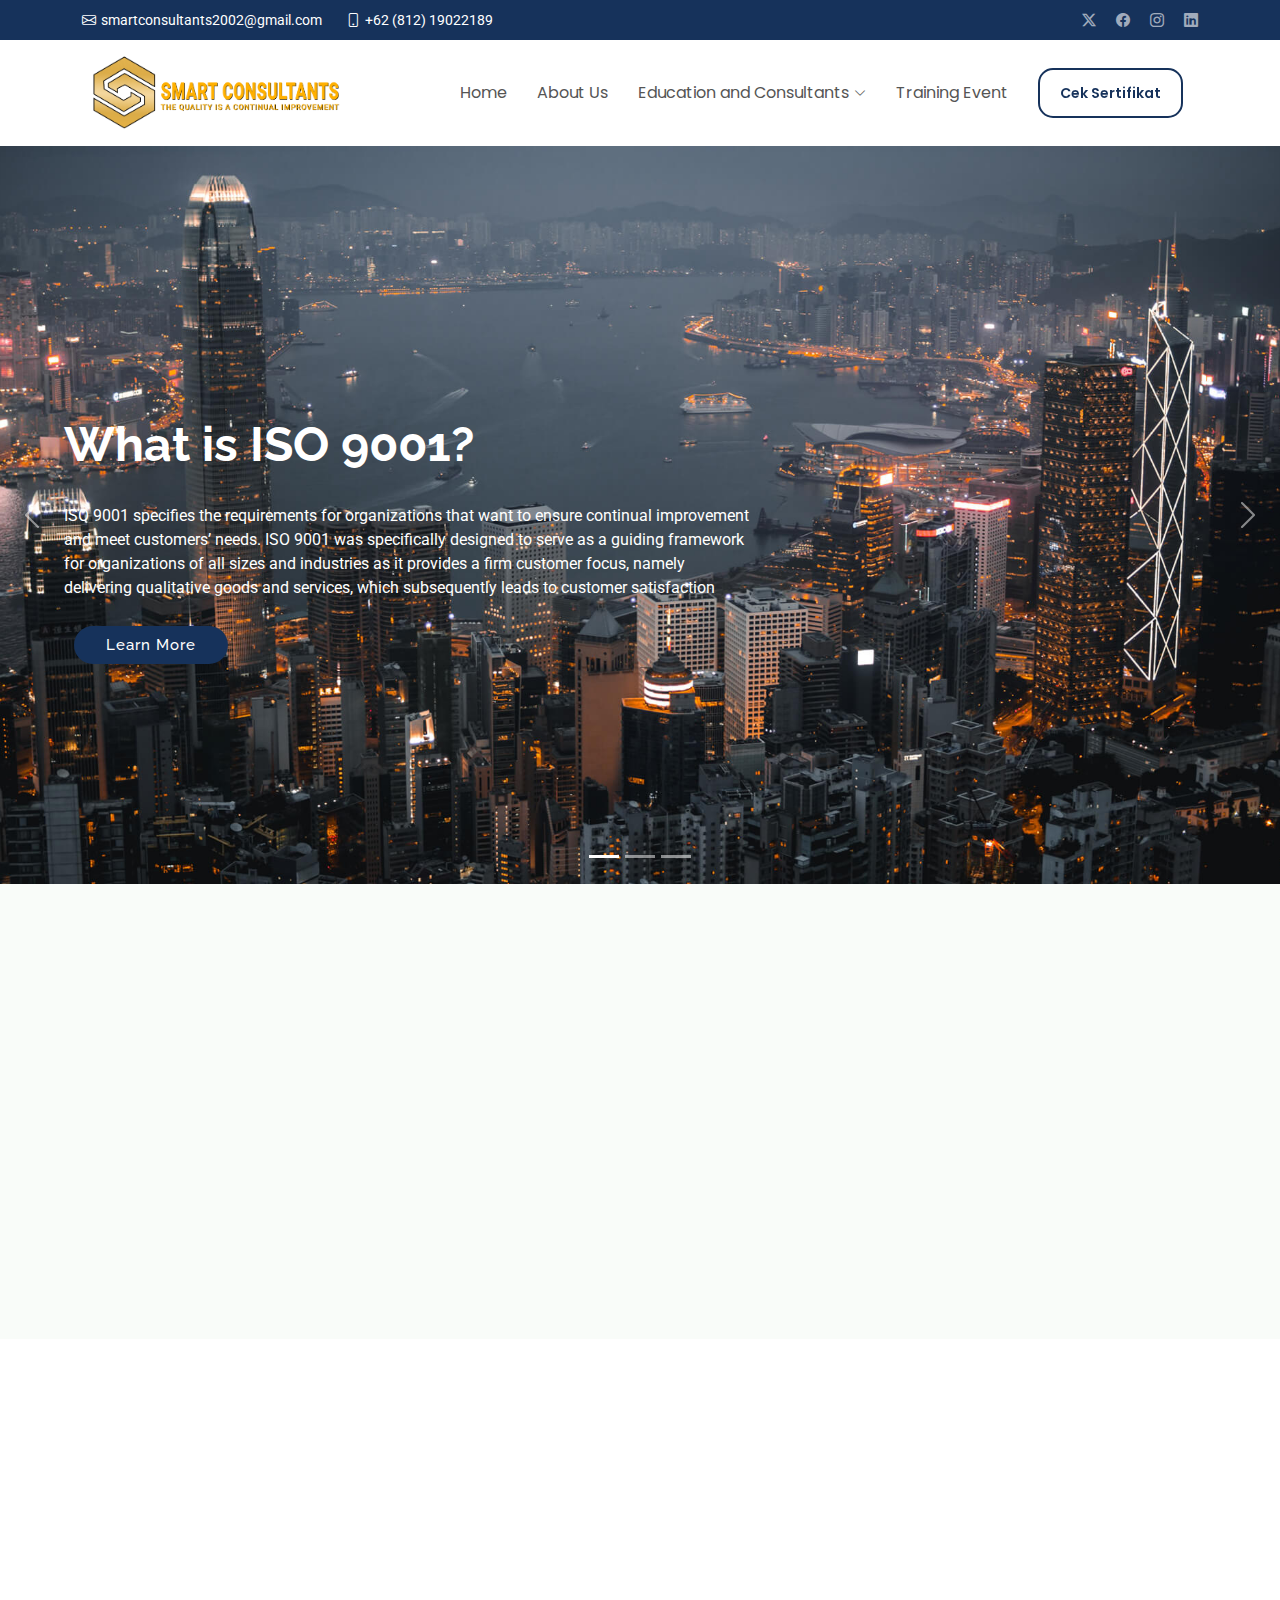
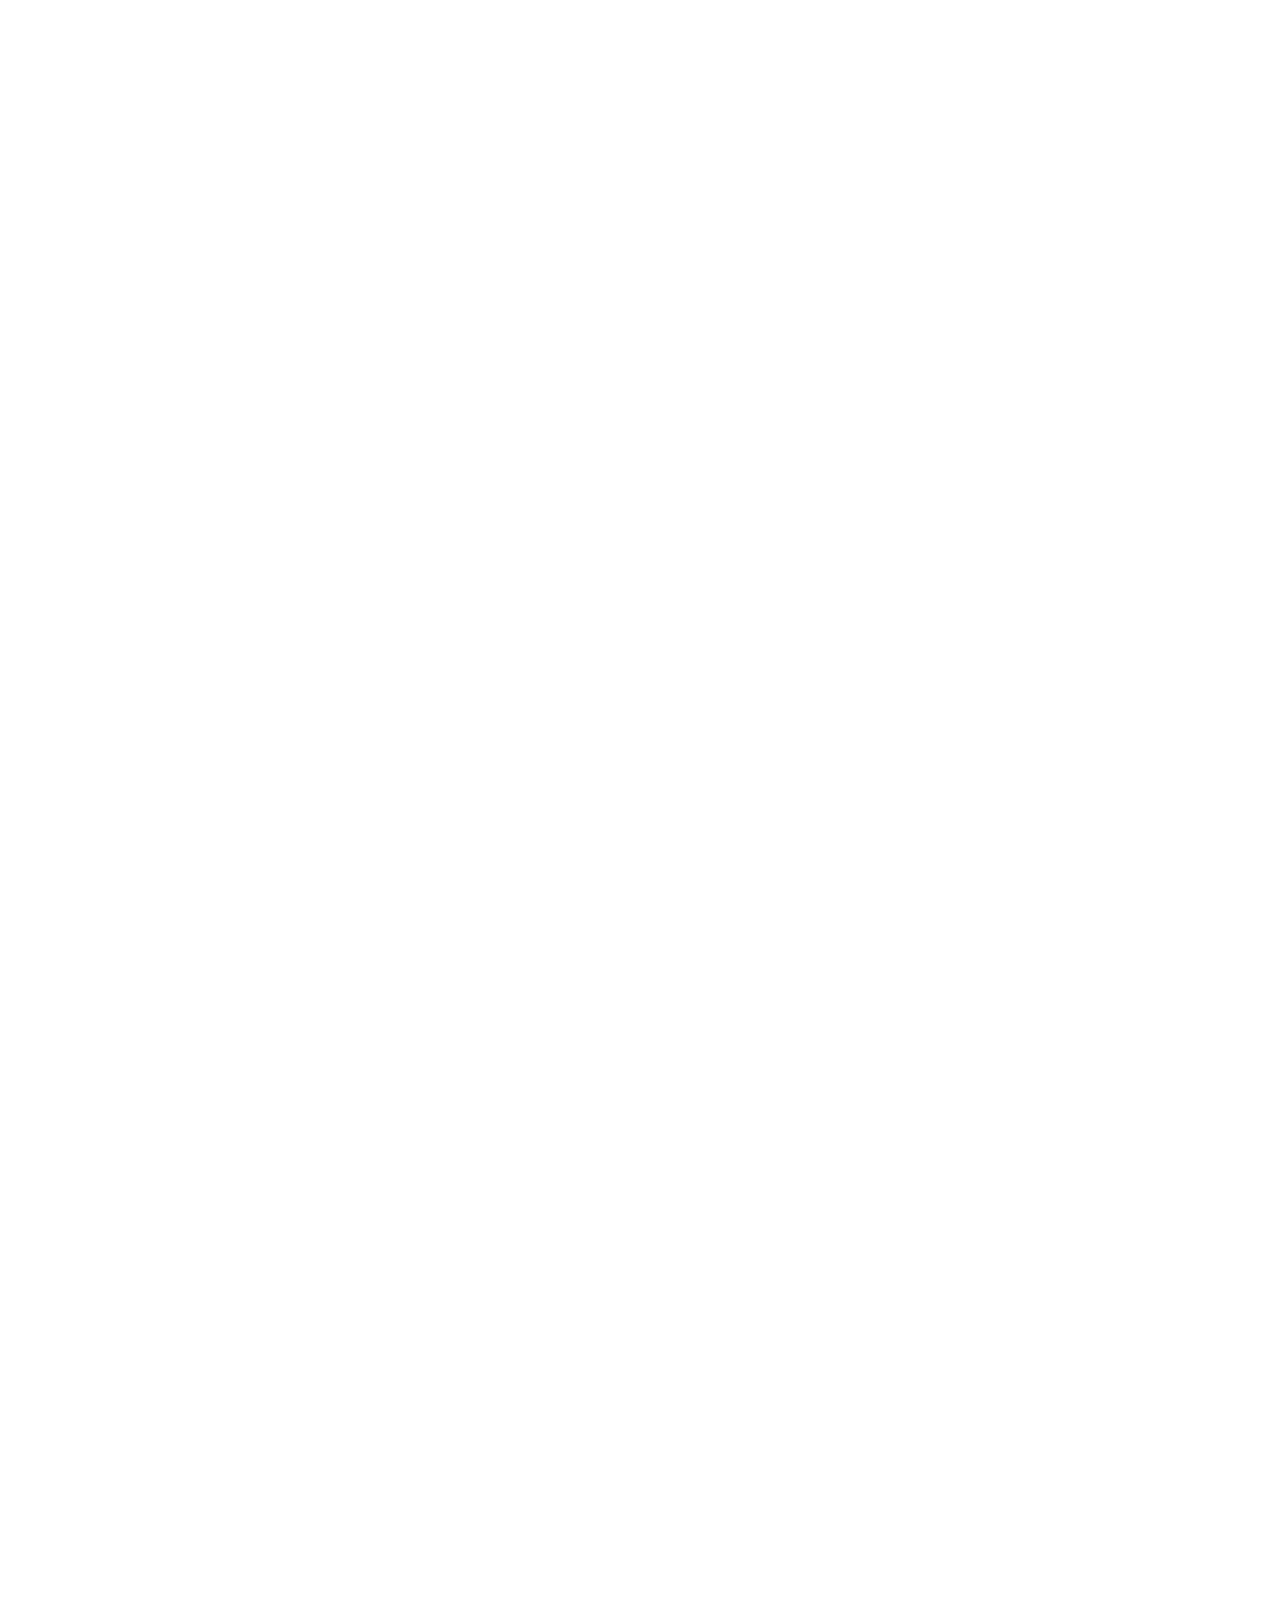
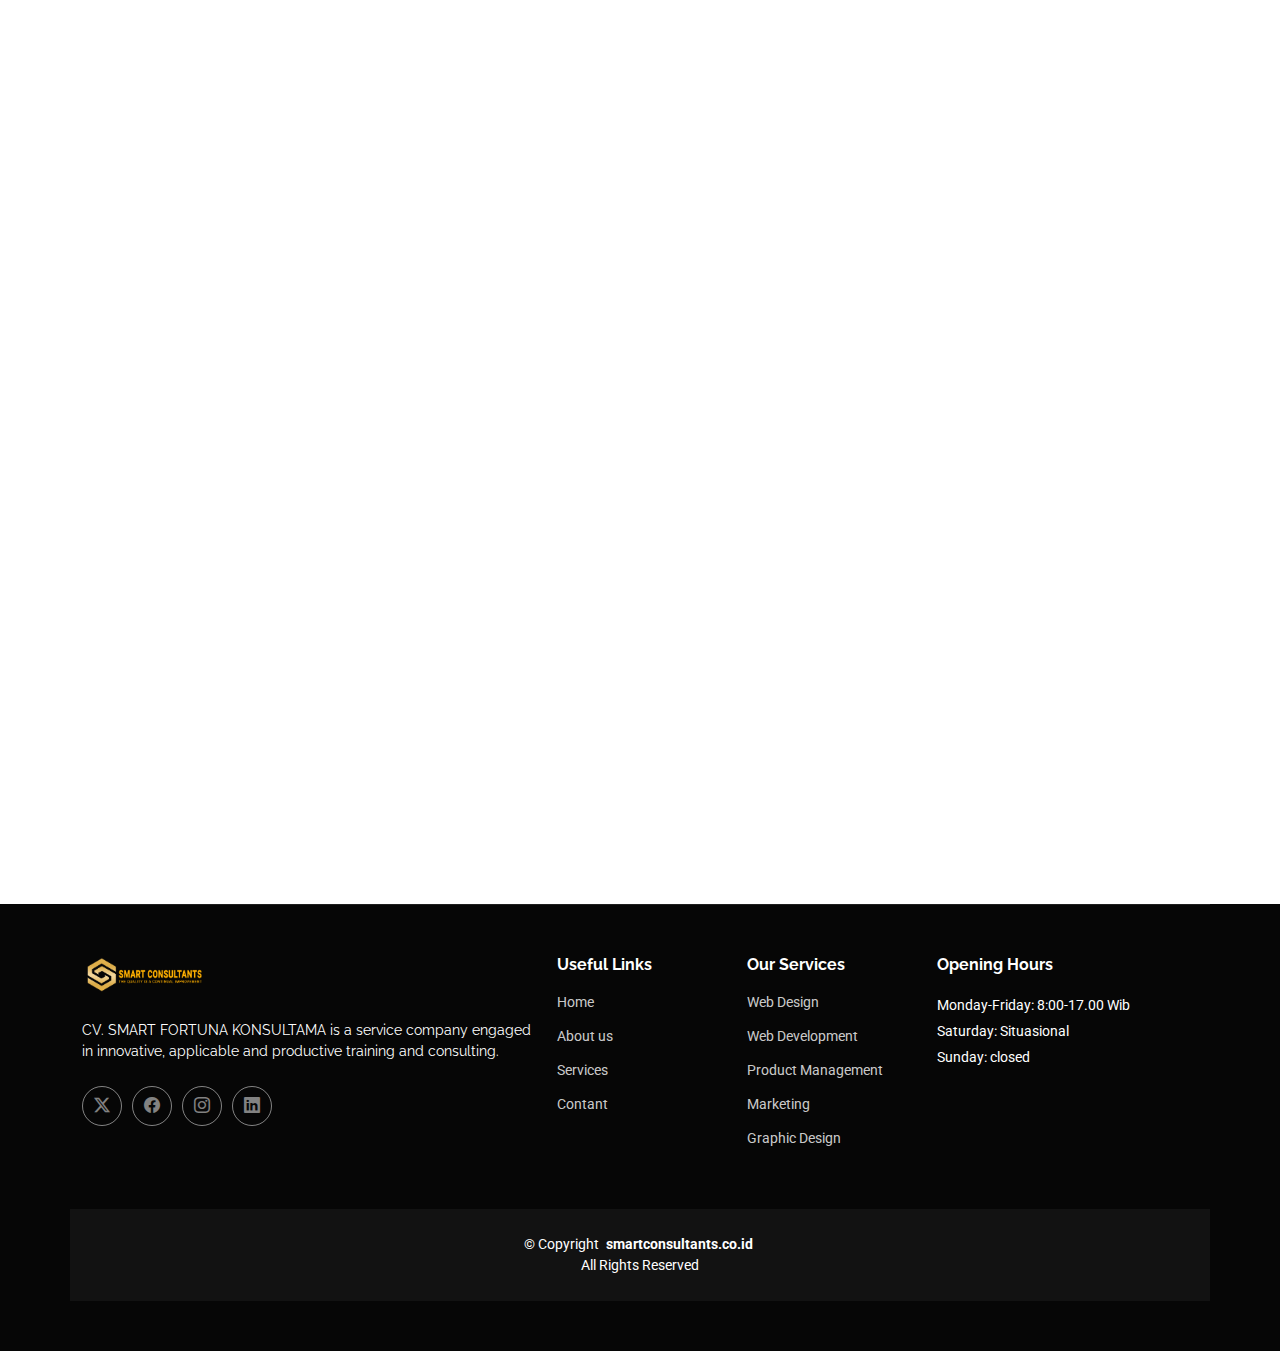
<file: index.html>
<!DOCTYPE html>
<html lang="en">
  <head>
    <meta charset="utf-8" />
    <meta content="width=device-width, initial-scale=1.0" name="viewport" />
    <title>Smart Consultants</title>
    <meta name="description" content="" />
    <meta name="keywords" content="" />

    <!-- Favicons -->
    <link href="img/SMART2kecil.png" rel="icon" />
    <link href="img/apple-touch-icon.png" rel="apple-touch-icon" />

    <!-- Fonts -->
    <link href="https://fonts.googleapis.com" rel="preconnect" />
    <link href="https://fonts.gstatic.com" rel="preconnect" crossorigin />
    <link
      href="https://fonts.googleapis.com/css2?family=Roboto:ital,wght@0,100;0,300;0,400;0,500;0,700;0,900;1,100;1,300;1,400;1,500;1,700;1,900&family=Poppins:ital,wght@0,100;0,200;0,300;0,400;0,500;0,600;0,700;0,800;0,900;1,100;1,200;1,300;1,400;1,500;1,600;1,700;1,800;1,900&family=Raleway:ital,wght@0,100;0,200;0,300;0,400;0,500;0,600;0,700;0,800;0,900;1,100;1,200;1,300;1,400;1,500;1,600;1,700;1,800;1,900&display=swap"
      rel="stylesheet"
    />

    <!-- Vendor CSS Files -->
    <link href="vendor/bootstrap/css/bootstrap.min.css" rel="stylesheet" />
    <link href="vendor/bootstrap-icons/bootstrap-icons.css" rel="stylesheet" />
    <link href="vendor/aos/aos.css" rel="stylesheet" />
    <link href="vendor/glightbox/css/glightbox.min.css" rel="stylesheet" />
    <link href="vendor/swiper/swiper-bundle.min.css" rel="stylesheet" />

    <!-- Main CSS File -->
    <link href="css/main.css" rel="stylesheet" />
  </head>

  <body class="index-page">
    <header id="header" class="header sticky-top">
      <div class="topbar d-flex align-items-center accent-background">
        <div
          class="container d-flex justify-content-center justify-content-md-between"
        >
          <div class="contact-info d-flex align-items-center">
            <i class="bi bi-envelope d-flex align-items-center"
              ><a href="mailto:smartconsultants2002@gmail.com"
                >smartconsultants2002@gmail.com</a
              ></i
            >
            <i class="bi bi-phone d-flex align-items-center ms-4"
              ><span>+62 (812) 19022189</span></i
            >
          </div>
          <div class="social-links d-none d-md-flex align-items-center">
            <a href="#" class="twitter"><i class="bi bi-twitter-x"></i></a>
            <a href="#" class="facebook"><i class="bi bi-facebook"></i></a>
            <a href="#" class="instagram"><i class="bi bi-instagram"></i></a>
            <a href="#" class="linkedin"><i class="bi bi-linkedin"></i></a>
          </div>
        </div>
      </div>
      <!-- End Top Bar -->

      <div class="branding d-flex align-items-cente">
        <div
          class="container position-relative d-flex align-items-center justify-content-between"
        >
          <a href="index.html" class="logo d-flex align-items-center">
            <!-- Uncomment the line below if you also wish to use an image logo -->
            <!-- <img src="img/logo.png" alt=""> -->
            <img src="img/SMART2.png" alt="" />
          </a>

          <nav id="navmenu" class="navmenu">
            <ul>
              <li><a href="index.html">Home</a></li>
              <li><a href="about.html">About Us</a></li>
              <li class="dropdown">
                <a href="#"
                  ><span>Education and Consultants</span>
                  <i class="bi bi-chevron-down toggle-dropdown"></i
                ></a>
                <ul>
                  <li class="dropdown">
                    <a href="#">
                      <span>Quality Management</span>
                      <i class="bi bi-chevron-down toggle-dropdown"></i>
                    </a>
                    <ul>
                      <li><a href="9001.html">ISO 9001</a></li>
                    </ul>
                  </li>

                  <li class="dropdown">
                    <a href="#">
                      <span>Health, Safety, Sustainability</span>
                      <i class="bi bi-chevron-down toggle-dropdown"></i
                    ></a>
                    <ul>
                      <li><a href="14001.html">ISO 14001</a></li>
                      <li><a href="22000.html">ISO 22000</a></li>
                      <li><a href="45001.html">ISO 45001</a></li>
                    </ul>
                  </li>
                  <li class="dropdown">
                    <a href="#">
                      <span>Information Security</span>
                      <i class="bi bi-chevron-down toggle-dropdown"></i>
                    </a>
                    <ul>
                      <li>
                        <a href="27001.html">ISO/IEC 27001</a>
                      </li>
                    </ul>
                  </li>
                  <li class="dropdown">
                    <a href="#">
                      <span>Other</span>
                      <i class="bi bi-chevron-down toggle-dropdown"></i>
                    </a>
                    <ul>
                      <li><a href="#">SMK3</a></li>
                      <li class="dropdown">
                        <a href="#">
                          <span>AK3</span>
                          <i class="bi bi-chevron-down toggle-dropdown"></i>
                        </a>
                        <ul>
                          <li>
                            <a href="#">AK3 Umum</a>
                          </li>
                          <li>
                            <a href="#">AK3 Konstruksi</a>
                          </li>
                          <li>
                            <a href="#">AK3 Listrik</a>
                          </li>
                          <li>
                            <a href="#">AK3 Kimia</a>
                          </li>
                        </ul>
                      </li>
                      <li><a href="#">HACCP</a></li>
                    </ul>
                  </li>
                </ul>
              </li>
              <li><a href="#">Training Event</a></li>

              <a href="#"
                ><button class="button-sertifikat">Cek Sertifikat</button></a
              >
            </ul>
            <i class="mobile-nav-toggle d-xl-none bi bi-list"></i>
          </nav>
        </div>
      </div>
    </header>

    <main class="main">
      <!-- Hero Section -->
      <section id="hero" class="hero section accent-background">
        <div
          id="hero-carousel"
          class="carousel slide carousel-fade"
          data-bs-ride="carousel"
          data-bs-interval="5000"
        >
          <div class="carousel-item active">
            <img src="img/hero-carousel/hero-carousel-1.jpg" alt="" />
            <div class="carousel-container">
              <h2>What is ISO 9001?</h2>
              <p>
                ISO 9001 specifies the requirements for organizations that want
                to ensure continual improvement and meet customers’ needs. ISO
                9001 was specifically designed to serve as a guiding framework
                for organizations of all sizes and industries as it provides a
                firm customer focus, namely delivering qualitative goods and
                services, which subsequently leads to customer satisfaction
              </p>
              <a href="9001.html" class="btn-get-started">Learn More</a>
            </div>
          </div>
          <!-- End Carousel Item -->

          <div class="carousel-item">
            <img src="img/hero-carousel/hero-carousel-2.jpg" alt="" />
            <div class="carousel-container">
              <h2>What is ISO/IEC 27001 ?</h2>
              <p>
                ISO / IEC 27001 is one of the ISO management given about the
                Information security Management System. In today’s highly
                competitive business environment, this information continues to
                get protection from many sources such as internal or external,
                which are caused by accident or is a deliberate challenge. The
                use of technology that gives organizations the ability to grow
                and sustain growth, also supports new problems concerning
                information security.
              </p>
              <a href="27001.html" class="btn-get-started">Learn More</a>
            </div>
          </div>
          <!-- End Carousel Item -->

          <div class="carousel-item">
            <img src="img/hero-carousel/hero-carousel-3.jpg" alt="" />
            <div class="carousel-container">
              <h2>What is ISO/IEC 27001</h2>
              <p>
                ISO / IEC 27001 is one of the ISO management given about the
                Information security Management System. In today’s highly
                competitive business environment, this information continues to
                get protection from many sources such as internal or external,
                which are caused by accident or is a deliberate challenge. The
                use of technology that gives organizations the ability to grow
                and sustain growth, also supports new problems concerning
                information security.
              </p>
              <a href="27001.html" class="btn-get-started">Learn More</a>
            </div>
          </div>
          <!-- End Carousel Item -->

          <a
            class="carousel-control-prev"
            href="#hero-carousel"
            role="button"
            data-bs-slide="prev"
          >
            <span
              class="carousel-control-prev-icon bi bi-chevron-left"
              aria-hidden="true"
            ></span>
          </a>

          <a
            class="carousel-control-next"
            href="#hero-carousel"
            role="button"
            data-bs-slide="next"
          >
            <span
              class="carousel-control-next-icon bi bi-chevron-right"
              aria-hidden="true"
            ></span>
          </a>

          <ol class="carousel-indicators"></ol>
        </div>
      </section>
      <!-- /Hero Section -->

      <!-- Featured Services Section -->
      <section
        id="featured-services"
        class="featured-services section light-background"
      >
        <div class="container">
          <div class="row gy-4">
            <div
              class="col-xl-3 col-md-6 d-flex"
              data-aos="fade-up"
              data-aos-delay="100"
            >
              <div class="service-item position-relative">
                <div class="icon"><i class="bi bi-activity icon"></i></div>
                <h4>
                  <a href="14001.html" class="stretched-link">ISO 14001</a>
                </h4>
                <p>
                  ISO 14001 adalah suatu standar tentang sistem manajemen
                  lingkungan yang penerapannya di organisasi dimaksudkan untuk
                  mengendalikan dampak lingkungan
                </p>
              </div>
            </div>
            <!-- End Service Item -->

            <div
              class="col-xl-3 col-md-6 d-flex"
              data-aos="fade-up"
              data-aos-delay="200"
            >
              <div class="service-item position-relative">
                <div class="icon">
                  <i class="bi bi-bounding-box-circles icon"></i>
                </div>
                <h4>
                  <a href="22000.html" class="stretched-link">ISO 22000</a>
                </h4>
                <p>
                  ISO 22000 adalah suatu standar tentang sistem manajemen
                  keamanan pangan yang penerapannya di organisasi dimaksudkan
                  untuk membantu meminimalkan dan mengendalikan risiko bahaya
                  makanan
                </p>
              </div>
            </div>
            <!-- End Service Item -->

            <div
              class="col-xl-3 col-md-6 d-flex"
              data-aos="fade-up"
              data-aos-delay="300"
            >
              <div class="service-item position-relative">
                <div class="icon">
                  <i class="bi bi-calendar4-week icon"></i>
                </div>
                <h4>
                  <a href="45001.html" class="stretched-link">ISO 45001</a>
                </h4>
                <p>
                  ISO 45001 adalah suatu standar tentang sistem manajemen
                  kesehatan dan keselamatan kerja yang penerapannya di
                  organisasi dimaksudkan untuk mencegah cedera di tempat kerja
                </p>
              </div>
            </div>
            <!-- End Service Item -->

            <div
              class="col-xl-3 col-md-6 d-flex"
              data-aos="fade-up"
              data-aos-delay="400"
            >
              <div class="service-item position-relative">
                <div class="icon"><i class="bi bi-broadcast icon"></i></div>
                <h4>
                  <a href="27001.html" class="stretched-link">ISO/IEC 27001</a>
                </h4>
                <p>
                  ISO 27001 adalah suatu standar sistem manajemen keamanan
                  informasi yang penerapannya diorganisasi dimaksudkan untuk
                  mengelola resiko terhadap keamanan informasi.
                </p>
              </div>
            </div>
            <!-- End Service Item -->
          </div>
        </div>
      </section>
      <!-- /Featured Services Section -->

      <!-- About Section -->
      <section id="about" class="about section">
        <!-- Section Title -->

        <!-- End Section Title -->

        <div class="container">
          <div class="container section-title" data-aos="fade-up">
            <h2>About Us</h2>
          </div>
          <div class="row gy-4">
            <div
              class="col-lg-6 position-relative align-self-start"
              data-aos="fade-up"
              data-aos-delay="100"
            >
              <h3><strong>SMART CONSULANTS</strong></h3>
              <p>
                <br />
                <strong>CV. SMART FORTUNA KONSULTAMA</strong> is a service
                company engaged in innovative, applicable and productive
                training and consulting. Supported by professionals who are
                competent in their field who have integrity that is undoubted
                and always give a commitment to provide the best service, so
                that the <strong>CV. SMART FORTUNA KONSULTAMA</strong> is your
                partner who can be trusted to advance and develop. Experience
                consultants as practitioners on average over 20 years with
                fields mastered in educational organizations, government and
                companies.
              </p>
              <a href="about.html" class="btn-get-started-about">Read More</a>
            </div>
            <div
              class="col-lg-6 content"
              data-aos="fade-up"
              data-aos-delay="200"
            >
              <h3>
                Training Awareness & Understanding OHSAS 18001 Upgrading to ISO
                45001
              </h3>
              <p>
                <br />
                ISO 45001 is a newly developed International Standard by ISO,
                which outlines requirements for health and work safety. This
                standard applies to organizations of all levels, which aim to
                manage and prevent accidents, prevent bad and even health
                prevent work at work. Besides that, ISO 45001 aims to build a
                safe work environment and improved performance Occupational
                health and safety on an ongoing basis. ISO 45001 will replace
                OHSAS 18001 and will become a standard next for occupational
                health and safety.
              </p>
            </div>
          </div>
        </div>
      </section>
      <!-- about.html Section -->

      <!-- Why Us Section -->

      <!-- /Why Us Section -->

      <!-- Clients Section -->

      <!-- /Clients Section -->

      <!-- Services Section -->
      <section id="services" class="services section">
        <!-- Section Title -->
        <div class="container section-title" data-aos="fade-up">
          <h2>Services</h2>
        </div>
        <!-- End Section Title -->

        <div class="container">
          <div class="row g-5">
            <div
              class="col-lg-4 col-md-6"
              data-aos="fade-up"
              data-aos-delay="100"
            >
              <div class="service-item">
                <img src="img/img9001.webp" alt="" />
                <h3>
                  <a href="9001.html" class="read-more stretched-link"
                    >ISO 9001</a
                  >
                </h3>
                <p>
                  ISO 9001 adalah suatu standar tentang sistem manajemen mutu
                  yang penerapannya di organisasi
                </p>
              </div>
            </div>
            <!-- End Service Item -->

            <div
              class="col-lg-4 col-md-6"
              data-aos="fade-up"
              data-aos-delay="200"
            >
              <div class="service-item">
                <img src="img/img21001.webp" alt="" />
                <h3>
                  <a href="21001.html" class="read-more stretched-link"
                    >ISO 21001</a
                  >
                </h3>
                <p>
                  ISO 21001 adalah standar sistem manajemen international
                  pertama di dunia untuk organisasi Pendidikan.
                </p>
              </div>
            </div>
            <!-- End Service Item -->

            <div
              class="col-lg-4 col-md-6"
              data-aos="fade-up"
              data-aos-delay="300"
            >
              <div class="service-item">
                <img src="img/img37001.webp" alt="" />
                <h3>
                  <a href="37001.html" class="read-more stretched-link"
                    >ISO 37001</a
                  >
                </h3>
                <p>
                  ISO 37001 adalah suatu standar tentang sistem manajemen
                  anti-penyuapan yang penerapannya di organisasi
                </p>
              </div>
            </div>
            <!-- End Service Item -->

            <div
              class="col-lg-4 col-md-6"
              data-aos="fade-up"
              data-aos-delay="400"
            >
              <div class="service-item item-red position-relative">
                <i class="bi bi-bounding-box-circles icon"></i>
                <h3>
                  <a href="27001.html" class="read-more stretched-link"
                    >ISO 27001</a
                  >
                </h3>
                <p>
                  ISO 27001 adalah suatu standar sistem manajemen keamanan
                  informasi yang penerapannya diorganisasi.
                </p>
              </div>
            </div>
            <!-- End Service Item -->

            <div
              class="col-lg-4 col-md-6"
              data-aos="fade-up"
              data-aos-delay="500"
            >
              <div class="service-item item-indigo position-relative">
                <i class="bi bi-calendar4-week icon"></i>
                <h3>
                  <a href="22000.html" class="read-more stretched-link"
                    >ISO 22000</a
                  >
                </h3>
                <p>
                  ISO 22000 adalah suatu standar tentang sistem manajemen
                  keamanan pangan yang penerapannya di organisasi
                </p>
              </div>
            </div>
            <!-- End Service Item -->

            <div
              class="col-lg-4 col-md-6"
              data-aos="fade-up"
              data-aos-delay="600"
            >
              <div class="service-item item-pink position-relative">
                <i class="bi bi-chat-square-text icon"></i>
                <h3>
                  <a href="haccp.html" class="read-more stretched-link"
                    >HACCP</a
                  >
                </h3>
                <p>
                  HACCP (Hazard Analysis Critical Control Point) adalah suatu
                  sistem jaminan mutu yang mendasarkan kepada kesadaran atau
                  penghayatan
                </p>
              </div>
            </div>

            <!-- End Service Item -->
            <div
              class="col-lg-4 col-md-6"
              data-aos="fade-up"
              data-aos-delay="600"
            >
              <div class="service-item item-pink position-relative">
                <i class="bi bi-chat-square-text icon"></i>
                <h3>
                  <a href="14001.html" class="read-more stretched-link"
                    >ISO 14001</a
                  >
                </h3>
                <p>
                  ISO 14001 adalah suatu standar tentang sistem manajemen
                  lingkungan yang penerapannya di organisasi
                </p>
              </div>
            </div>

            <div
              class="col-lg-4 col-md-6"
              data-aos="fade-up"
              data-aos-delay="600"
            >
              <div class="service-item item-pink position-relative">
                <i class="bi bi-chat-square-text icon"></i>
                <h3>
                  <a href="45001.html" class="read-more stretched-link"
                    >ISO 45001</a
                  >
                </h3>
                <p>
                  ISO 45001 adalah suatu standar tentang sistem manajemen
                  kesehatan dan keselamatan kerja yang penerapannya di
                  organisasi
                </p>
              </div>
            </div>
          </div>
        </div>
      </section>
      <!-- /Services Section -->

      <!-- Call To Action Section -->

      <!-- /Team Section -->

      <!-- Contact Section -->
      <section id="contact" class="contact section">
        <!-- Section Title -->
        <div class="container section-title" data-aos="fade-up">
          <h2>Contact</h2>
        </div>
        <!-- End Section Title -->

        <div class="container" data-aos="fade-up" data-aos-delay="100">
          <div class="row gy-4">
            <div class="col-lg-5">
              <div class="info-wrap">
                <div
                  class="info-item d-flex"
                  data-aos="fade-up"
                  data-aos-delay="200"
                >
                  <i class="bi bi-geo-alt flex-shrink-0"></i>
                  <div>
                    <h3>Address</h3>
                    <p>
                      Jl. Raya Padjajaran No.02, Baranang Siang, Bogor 16143,
                      Indonesia
                    </p>
                  </div>
                </div>
                <!-- End Info Item -->

                <div
                  class="info-item d-flex"
                  data-aos="fade-up"
                  data-aos-delay="300"
                >
                  <i class="bi bi-telephone flex-shrink-0"></i>
                  <div>
                    <h3>Call Us</h3>
                    <p>
                      Phone : +62 (812) 19022189 <br />Fax : +62 (251) 7561016
                    </p>
                  </div>
                </div>
                <!-- End Info Item -->

                <div
                  class="info-item d-flex"
                  data-aos="fade-up"
                  data-aos-delay="400"
                >
                  <i class="bi bi-envelope flex-shrink-0"></i>
                  <div>
                    <h3>Email Us</h3>
                    <p>smartconsultants2002@gmail.com</p>
                  </div>
                </div>
                <!-- End Info Item -->

                <iframe
                  src="https://www.google.com/maps/embed?pb=!1m18!1m12!1m3!1d3963.3133216376013!2d106.80725227430432!3d-6.607933764594232!2m3!1f0!2f0!3f0!3m2!1i1024!2i768!4f13.1!3m3!1m2!1s0x2e69c5e76faf7f87%3A0x10f9d8584599f77e!2sJl.%20Raya%20Pajajaran%20No.2%2C%20RT.04%2FRW.03%2C%20Baranangsiang%2C%20Kec.%20Bogor%20Tim.%2C%20Kota%20Bogor%2C%20Jawa%20Barat%2016143!5e0!3m2!1sen!2sid!4v1726194648977!5m2!1sen!2sid"
                  style="border: 0; width: 100%; height: 270px"
                  allowfullscreen=""
                  loading="lazy"
                  referrerpolicy="no-referrer-when-downgrade"
                ></iframe>
              </div>
            </div>

            <div class="col-lg-7">
              <form
                action="forms/contact.php"
                method="post"
                class="php-email-form"
                data-aos="fade-up"
                data-aos-delay="200"
              >
                <div class="row gy-4">
                  <div class="col-md-6">
                    <label for="name-field" class="pb-2">Your Name</label>
                    <input
                      type="text"
                      name="name"
                      id="name-field"
                      class="form-control"
                      required=""
                    />
                  </div>

                  <div class="col-md-6">
                    <label for="email-field" class="pb-2">Your Email</label>
                    <input
                      type="email"
                      class="form-control"
                      name="email"
                      id="email-field"
                      required=""
                    />
                  </div>

                  <div class="col-md-12">
                    <label for="subject-field" class="pb-2">Subject</label>
                    <input
                      type="text"
                      class="form-control"
                      name="subject"
                      id="subject-field"
                      required=""
                    />
                  </div>

                  <div class="col-md-12">
                    <label for="message-field" class="pb-2">Message</label>
                    <textarea
                      class="form-control"
                      name="message"
                      rows="10"
                      id="message-field"
                      required=""
                    ></textarea>
                  </div>

                  <div class="col-md-12 text-center">
                    <div class="loading">Loading</div>
                    <div class="error-message"></div>
                    <div class="sent-message">
                      Your message has been sent. Thank you!
                    </div>

                    <button type="submit">Send Message</button>
                  </div>
                </div>
              </form>
            </div>
            <!-- End Contact Form -->
          </div>
        </div>
      </section>
      <!-- /Contact Section -->
    </main>

    <footer id="footer" class="footer dark-background">
      <div class="container footer-top">
        <div class="row gy-4">
          <div class="col-lg-5 col-md-12 footer-about">
            <a href="index.html" class="logo d-flex align-items-center">
              <span class="sitename"><img src="img/SMART2.png" alt="" /></span>
            </a>
            <p>
              CV. SMART FORTUNA KONSULTAMA is a service company engaged in
              innovative, applicable and productive training and consulting.
            </p>
            <div class="social-links d-flex mt-4">
              <a href=""><i class="bi bi-twitter-x"></i></a>
              <a href=""><i class="bi bi-facebook"></i></a>
              <a href=""><i class="bi bi-instagram"></i></a>
              <a href=""><i class="bi bi-linkedin"></i></a>
            </div>
          </div>

          <div class="col-lg-2 col-6 footer-links">
            <h4>Useful Links</h4>
            <ul>
              <li><a href="#">Home</a></li>
              <li><a href="#about">About us</a></li>
              <li><a href="#services">Services</a></li>
              <li><a href="#contact">Contant</a></li>
            </ul>
          </div>

          <div class="col-lg-2 col-6 footer-links">
            <h4>Our Services</h4>
            <ul>
              <li><a href="#">Web Design</a></li>
              <li><a href="#">Web Development</a></li>
              <li><a href="#">Product Management</a></li>
              <li><a href="#">Marketing</a></li>
              <li><a href="#">Graphic Design</a></li>
            </ul>
          </div>

          <div
            class="col-lg-3 col-md-13 footer-contact text-center text-md-start"
          >
            <h4>Opening Hours</h4>
            <p>Monday-Friday: 8:00-17.00 Wib</p>
            <p>Saturday: Situasional</p>
            <p>Sunday: closed</p>
          </div>
        </div>
      </div>

      <div class="container copyright text-center mt-4">
        <p>
          © <span>Copyright</span>
          <strong class="px-1 sitename">smartconsultants.co.id</strong>
          <br /><span>All Rights Reserved</span>
        </p>
      </div>
    </footer>

    <!-- Scroll Top -->
    <a
      href="#"
      id="scroll-top"
      class="scroll-top d-flex align-items-center justify-content-center"
      ><i class="bi bi-arrow-up-short"></i
    ></a>

    <!-- Preloader -->
    <div id="preloader"></div>

    <!-- template/Vendor JS Files -->
    <script src="vendor/bootstrap/js/bootstrap.bundle.min.js"></script>
    <script src="vendor/php-email-form/validate.js"></script>
    <script src="vendor/aos/aos.js"></script>
    <script src="vendor/glightbox/js/glightbox.min.js"></script>
    <script src="vendor/swiper/swiper-bundle.min.js"></script>
    <script src="vendor/imagesloaded/imagesloaded.pkgd.min.js"></script>
    <script src="vendor/isotope-layout/isotope.pkgd.min.js"></script>

    <!-- Main JS File -->
    <script src="js/main.js"></script>
  </body>
</html>
</file>
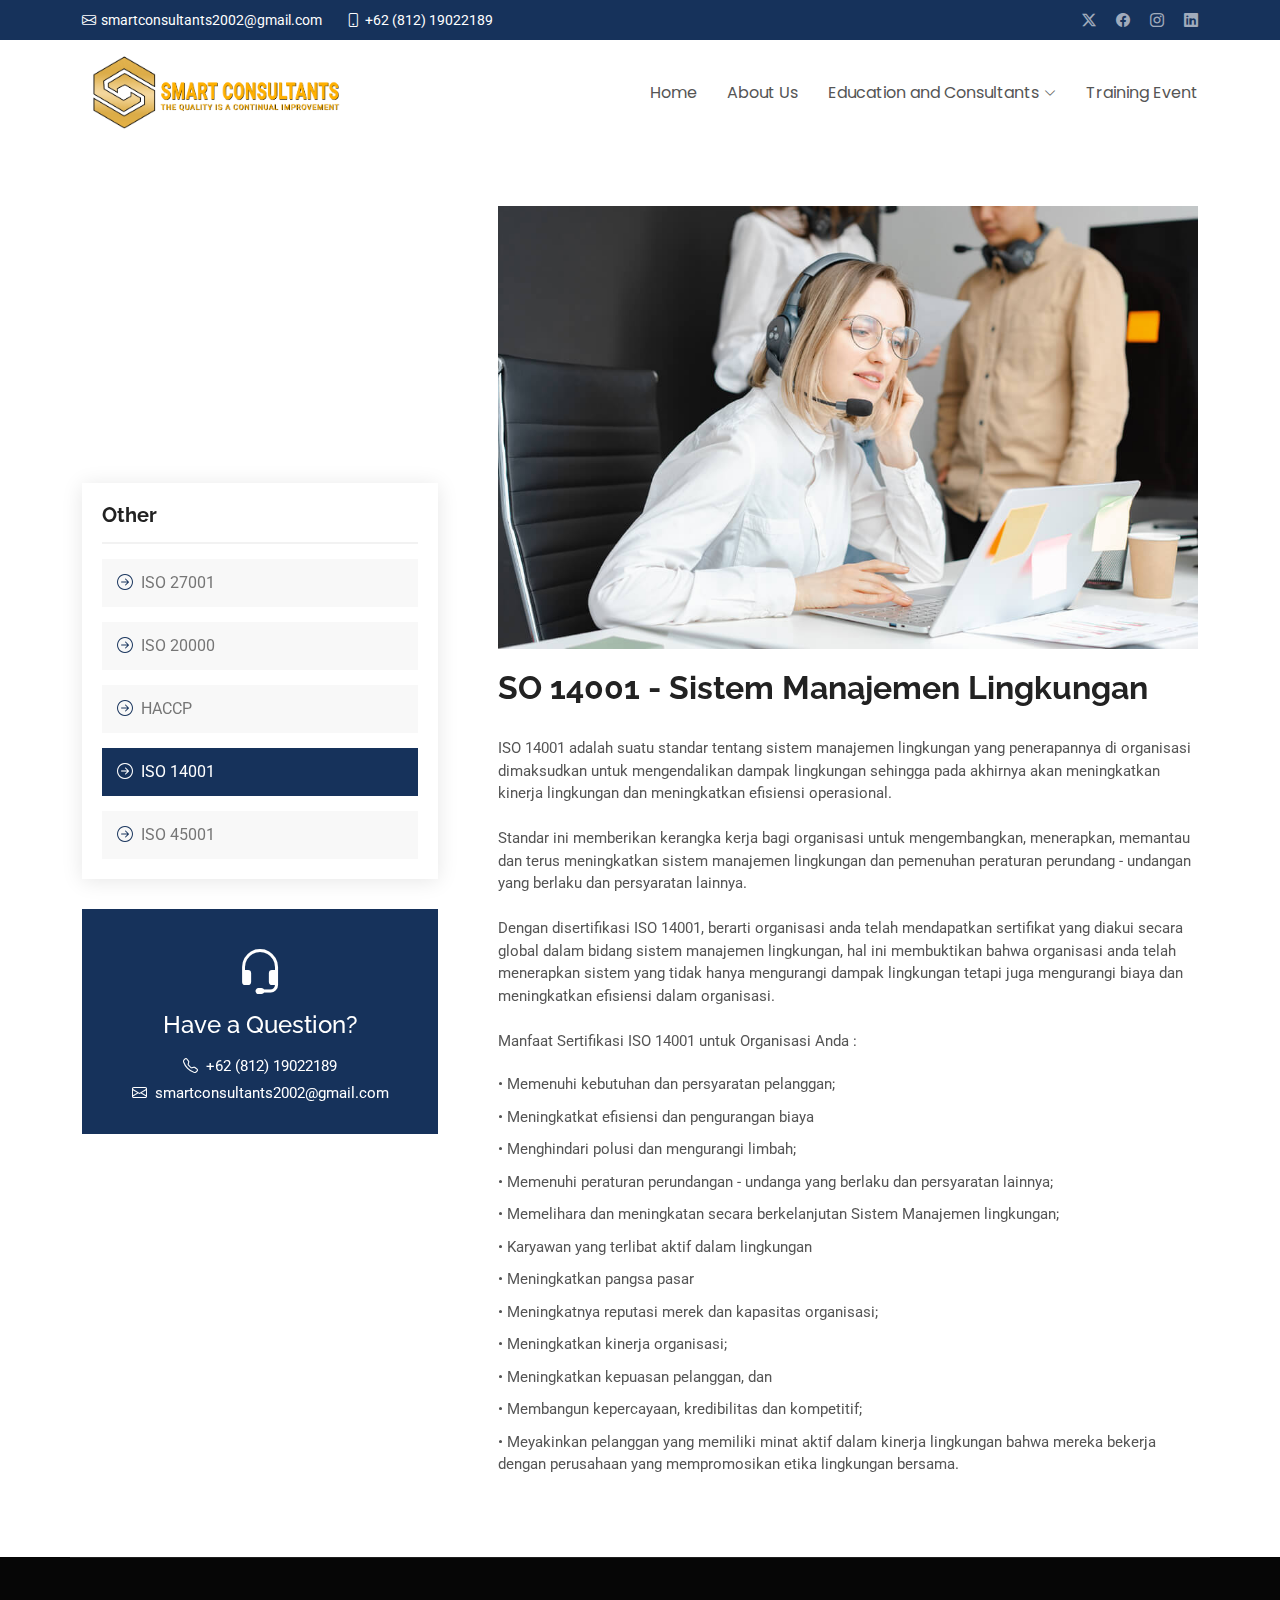
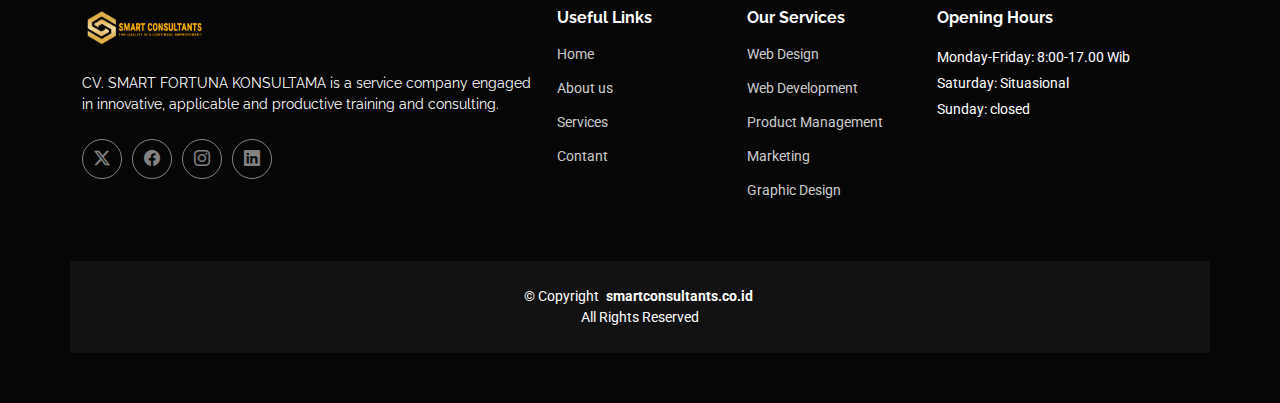
<file: 14001.html>
<!DOCTYPE html>
<html lang="en">
  <head>
    <meta charset="utf-8" />
    <meta content="width=device-width, initial-scale=1.0" name="viewport" />
    <title>Smart Consultants</title>
    <meta name="description" content="" />
    <meta name="keywords" content="" />

    <!-- Favicons -->
    <link href="img/SMART2kecil.png" rel="icon" />
    <link href="img/apple-touch-icon.png" rel="apple-touch-icon" />

    <!-- Fonts -->
    <link href="https://fonts.googleapis.com" rel="preconnect" />
    <link href="https://fonts.gstatic.com" rel="preconnect" crossorigin />
    <link
      href="https://fonts.googleapis.com/css2?family=Roboto:ital,wght@0,100;0,300;0,400;0,500;0,700;0,900;1,100;1,300;1,400;1,500;1,700;1,900&family=Poppins:ital,wght@0,100;0,200;0,300;0,400;0,500;0,600;0,700;0,800;0,900;1,100;1,200;1,300;1,400;1,500;1,600;1,700;1,800;1,900&family=Raleway:ital,wght@0,100;0,200;0,300;0,400;0,500;0,600;0,700;0,800;0,900;1,100;1,200;1,300;1,400;1,500;1,600;1,700;1,800;1,900&display=swap"
      rel="stylesheet"
    />

    <!-- Vendor CSS Files -->
    <link href="vendor/bootstrap/css/bootstrap.min.css" rel="stylesheet" />
    <link href="vendor/bootstrap-icons/bootstrap-icons.css" rel="stylesheet" />
    <link href="vendor/aos/aos.css" rel="stylesheet" />
    <link href="vendor/glightbox/css/glightbox.min.css" rel="stylesheet" />
    <link href="vendor/swiper/swiper-bundle.min.css" rel="stylesheet" />

    <!-- Main CSS File -->
    <link href="css/main.css" rel="stylesheet" />
  </head>

  <body class="index-page">
    <header id="header" class="header sticky-top">
      <div class="topbar d-flex align-items-center accent-background">
        <div
          class="container d-flex justify-content-center justify-content-md-between"
        >
          <div class="contact-info d-flex align-items-center">
            <i class="bi bi-envelope d-flex align-items-center"
              ><a href="mailto:smartconsultants2002@gmail.com"
                >smartconsultants2002@gmail.com</a
              ></i
            >
            <i class="bi bi-phone d-flex align-items-center ms-4"
              ><span>+62 (812) 19022189</span></i
            >
          </div>
          <div class="social-links d-none d-md-flex align-items-center">
            <a href="#" class="twitter"><i class="bi bi-twitter-x"></i></a>
            <a href="#" class="facebook"><i class="bi bi-facebook"></i></a>
            <a href="#" class="instagram"><i class="bi bi-instagram"></i></a>
            <a href="#" class="linkedin"><i class="bi bi-linkedin"></i></a>
          </div>
        </div>
      </div>
      <!-- End Top Bar -->

      <div class="branding d-flex align-items-cente">
        <div
          class="container position-relative d-flex align-items-center justify-content-between"
        >
          <a href="index.html" class="logo d-flex align-items-center">
            <!-- Uncomment the line below if you also wish to use an image logo -->
            <!-- <img src="img/logo.png" alt=""> -->
            <img src="img/SMART2.png" alt="" />
          </a>

          <nav id="navmenu" class="navmenu">
            <ul>
              <li><a href="index.html">Home</a></li>
              <li><a href="about.html">About Us</a></li>
              <li class="dropdown">
                <a href="#"
                  ><span>Education and Consultants</span>
                  <i class="bi bi-chevron-down toggle-dropdown"></i
                ></a>
                <ul>
                  <li class="dropdown">
                    <a href="#">
                      <span>Quality Management</span>
                      <i class="bi bi-chevron-down toggle-dropdown"></i>
                    </a>
                    <ul>
                      <li><a href="9001.html">ISO 9001</a></li>
                    </ul>
                  </li>

                  <li class="dropdown">
                    <a href="#">
                      <span>Health, Safety, Sustainability</span>
                      <i class="bi bi-chevron-down toggle-dropdown"></i
                    ></a>
                    <ul>
                      <li><a href="14001.html">ISO 14001</a></li>
                      <li><a href="22000.html">ISO 22000</a></li>
                      <li><a href="45001.html">ISO 45001</a></li>
                    </ul>
                  </li>
                  <li class="dropdown">
                    <a href="#">
                      <span>Information Security</span>
                      <i class="bi bi-chevron-down toggle-dropdown"></i>
                    </a>
                    <ul>
                      <li>
                        <a href="27001.html">ISO/IEC 27001</a>
                      </li>
                    </ul>
                  </li>
                  <li class="dropdown">
                    <a href="#">
                      <span>Other</span>
                      <i class="bi bi-chevron-down toggle-dropdown"></i>
                    </a>
                    <ul>
                      <li><a href="#">SMK3</a></li>
                      <li class="dropdown">
                        <a href="#">
                          <span>AK3</span>
                          <i class="bi bi-chevron-down toggle-dropdown"></i>
                        </a>
                        <ul>
                          <li>
                            <a href="#">AK3 Umum</a>
                          </li>
                          <li>
                            <a href="#">AK3 Konstruksi</a>
                          </li>
                          <li>
                            <a href="#">AK3 Listrik</a>
                          </li>
                          <li>
                            <a href="#">AK3 Kimia</a>
                          </li>
                        </ul>
                      </li>
                      <li><a href="#">HACCP</a></li>
                    </ul>
                  </li>
                </ul>
              </li>
              <li><a href="#">Training Event</a></li>
            </ul>
            <i class="mobile-nav-toggle d-xl-none bi bi-list"></i>
          </nav>
        </div>
      </div>
    </header>

    <main class="main">
      <!-- Page Title -->

      <!-- End Page Title -->

      <!-- Service Details Section -->
      <section id="service-details" class="service-details section">
        <div class="container">
          <div class="row gy-5">
            <div class="col-lg-4" data-aos="fade-up" data-aos-delay="100">
              <iframe
                src="https://www.google.com/maps/embed?pb=!1m18!1m12!1m3!1d3963.3133216376013!2d106.80725227430432!3d-6.607933764594232!2m3!1f0!2f0!3f0!3m2!1i1024!2i768!4f13.1!3m3!1m2!1s0x2e69c5e76faf7f87%3A0x10f9d8584599f77e!2sJl.%20Raya%20Pajajaran%20No.2%2C%20RT.04%2FRW.03%2C%20Baranangsiang%2C%20Kec.%20Bogor%20Tim.%2C%20Kota%20Bogor%2C%20Jawa%20Barat%2016143!5e0!3m2!1sen!2sid!4v1726194648977!5m2!1sen!2sid"
                style="border: 0; width: 100%; height: 270px"
                allowfullscreen=""
                loading="lazy"
                referrerpolicy="no-referrer-when-downgrade"
              ></iframe>
              <div class="service-box">
                <h4>Other</h4>
                <div class="services-list">
                  <a href="27001.html"
                    ><i class="bi bi-arrow-right-circle"></i
                    ><span>ISO 27001</span></a
                  >
                  <a href="22000.html"
                    ><i class="bi bi-arrow-right-circle"></i
                    ><span>ISO 20000</span></a
                  >
                  <a href="haccp.html"
                    ><i class="bi bi-arrow-right-circle"></i
                    ><span>HACCP</span></a
                  >
                  <a href="#" class="active"
                    ><i class="bi bi-arrow-right-circle"></i
                    ><span>ISO 14001</span></a
                  >
                  <a href="45001.html"
                    ><i class="bi bi-arrow-right-circle"></i
                    ><span>ISO 45001</span></a
                  >
                </div>
              </div>
              <!-- End Services List -->

              <!-- End Services List -->

              <div
                class="help-box d-flex flex-column justify-content-center align-items-center"
              >
                <i class="bi bi-headset help-icon"></i>
                <h4>Have a Question?</h4>
                <p class="d-flex align-items-center mt-2 mb-0">
                  <i class="bi bi-telephone me-2"></i>
                  <span>+62 (812) 19022189</span>
                </p>
                <p class="d-flex align-items-center mt-1 mb-0">
                  <i class="bi bi-envelope me-2"></i>
                  <a href="mailto:smartconsultants2002@gmail.com"
                    >smartconsultants2002@gmail.com</a
                  >
                </p>
              </div>
            </div>

            <div
              class="col-lg-8 ps-lg-5"
              data-aos="fade-up"
              data-aos-delay="200"
            >
              <img
                src="img/services.jpg"
                alt=""
                class="img-fluid services-img"
              />
              <h2>
                <strong> SO 14001 - Sistem Manajemen Lingkungan </strong>
              </h2>
              <p>
                <br />
                ISO 14001 adalah suatu standar tentang sistem manajemen
                lingkungan yang penerapannya di organisasi dimaksudkan untuk
                mengendalikan dampak lingkungan sehingga pada akhirnya akan
                meningkatkan kinerja lingkungan dan meningkatkan efisiensi
                operasional. <br /><br />

                Standar ini memberikan kerangka kerja bagi organisasi untuk
                mengembangkan, menerapkan, memantau dan terus meningkatkan
                sistem manajemen lingkungan dan pemenuhan peraturan perundang -
                undangan yang berlaku dan persyaratan lainnya.<br /><br />

                Dengan disertifikasi ISO 14001, berarti organisasi anda telah
                mendapatkan sertifikat yang diakui secara global dalam bidang
                sistem manajemen lingkungan, hal ini membuktikan bahwa
                organisasi anda telah menerapkan sistem yang tidak hanya
                mengurangi dampak lingkungan tetapi juga mengurangi biaya dan
                meningkatkan efisiensi dalam organisasi.<br /><br />

                Manfaat Sertifikasi ISO 14001 untuk Organisasi Anda :
              </p>
              <ul>
                <li>• Memenuhi kebutuhan dan persyaratan pelanggan;</li>
                <li>• Meningkatkat efisiensi dan pengurangan biaya</li>
                <li>• Menghindari polusi dan mengurangi limbah;</li>
                <li>
                  • Memenuhi peraturan perundangan - undanga yang berlaku dan
                  persyaratan lainnya;
                </li>
                <li>
                  • Memelihara dan meningkatan secara berkelanjutan Sistem
                  Manajemen lingkungan;
                </li>
                <li>• Karyawan yang terlibat aktif dalam lingkungan</li>
                <li>• Meningkatkan pangsa pasar</li>
                <li>• Meningkatnya reputasi merek dan kapasitas organisasi;</li>
                <li>• Meningkatkan kinerja organisasi;</li>
                <li>• Meningkatkan kepuasan pelanggan, dan</li>
                <li>• Membangun kepercayaan, kredibilitas dan kompetitif;</li>
                <li>
                  • Meyakinkan pelanggan yang memiliki minat aktif dalam kinerja
                  lingkungan bahwa mereka bekerja dengan perusahaan yang
                  mempromosikan etika lingkungan bersama.
                </li>
              </ul>
            </div>
          </div>
        </div>
      </section>
      <!-- /Service Details Section -->
    </main>

    <footer id="footer" class="footer dark-background">
      <div class="container footer-top">
        <div class="row gy-4">
          <div class="col-lg-5 col-md-12 footer-about">
            <a href="index.html" class="logo d-flex align-items-center">
              <span class="sitename"><img src="img/SMART2.png" alt="" /></span>
            </a>
            <p>
              CV. SMART FORTUNA KONSULTAMA is a service company engaged in
              innovative, applicable and productive training and consulting.
            </p>
            <div class="social-links d-flex mt-4">
              <a href=""><i class="bi bi-twitter-x"></i></a>
              <a href=""><i class="bi bi-facebook"></i></a>
              <a href=""><i class="bi bi-instagram"></i></a>
              <a href=""><i class="bi bi-linkedin"></i></a>
            </div>
          </div>

          <div class="col-lg-2 col-6 footer-links">
            <h4>Useful Links</h4>
            <ul>
              <li><a href="#">Home</a></li>
              <li><a href="#about">About us</a></li>
              <li><a href="#services">Services</a></li>
              <li><a href="#contact">Contant</a></li>
            </ul>
          </div>

          <div class="col-lg-2 col-6 footer-links">
            <h4>Our Services</h4>
            <ul>
              <li><a href="#">Web Design</a></li>
              <li><a href="#">Web Development</a></li>
              <li><a href="#">Product Management</a></li>
              <li><a href="#">Marketing</a></li>
              <li><a href="#">Graphic Design</a></li>
            </ul>
          </div>

          <div
            class="col-lg-3 col-md-13 footer-contact text-center text-md-start"
          >
            <h4>Opening Hours</h4>
            <p>Monday-Friday: 8:00-17.00 Wib</p>
            <p>Saturday: Situasional</p>
            <p>Sunday: closed</p>
          </div>
        </div>
      </div>

      <div class="container copyright text-center mt-4">
        <p>
          © <span>Copyright</span>
          <strong class="px-1 sitename">smartconsultants.co.id</strong>
          <br /><span>All Rights Reserved</span>
        </p>
      </div>
    </footer>

    <!-- Scroll Top -->
    <a
      href="#"
      id="scroll-top"
      class="scroll-top d-flex align-items-center justify-content-center"
      ><i class="bi bi-arrow-up-short"></i
    ></a>

    <!-- Preloader -->
    <div id="preloader"></div>

    <!-- template/Vendor JS Files -->
    <script src="vendor/bootstrap/js/bootstrap.bundle.min.js"></script>
    <script src="vendor/php-email-form/validate.js"></script>
    <script src="vendor/aos/aos.js"></script>
    <script src="vendor/glightbox/js/glightbox.min.js"></script>
    <script src="vendor/swiper/swiper-bundle.min.js"></script>
    <script src="vendor/imagesloaded/imagesloaded.pkgd.min.js"></script>
    <script src="vendor/isotope-layout/isotope.pkgd.min.js"></script>

    <!-- Main JS File -->
    <script src="js/main.js"></script>
  </body>
</html>
</file>
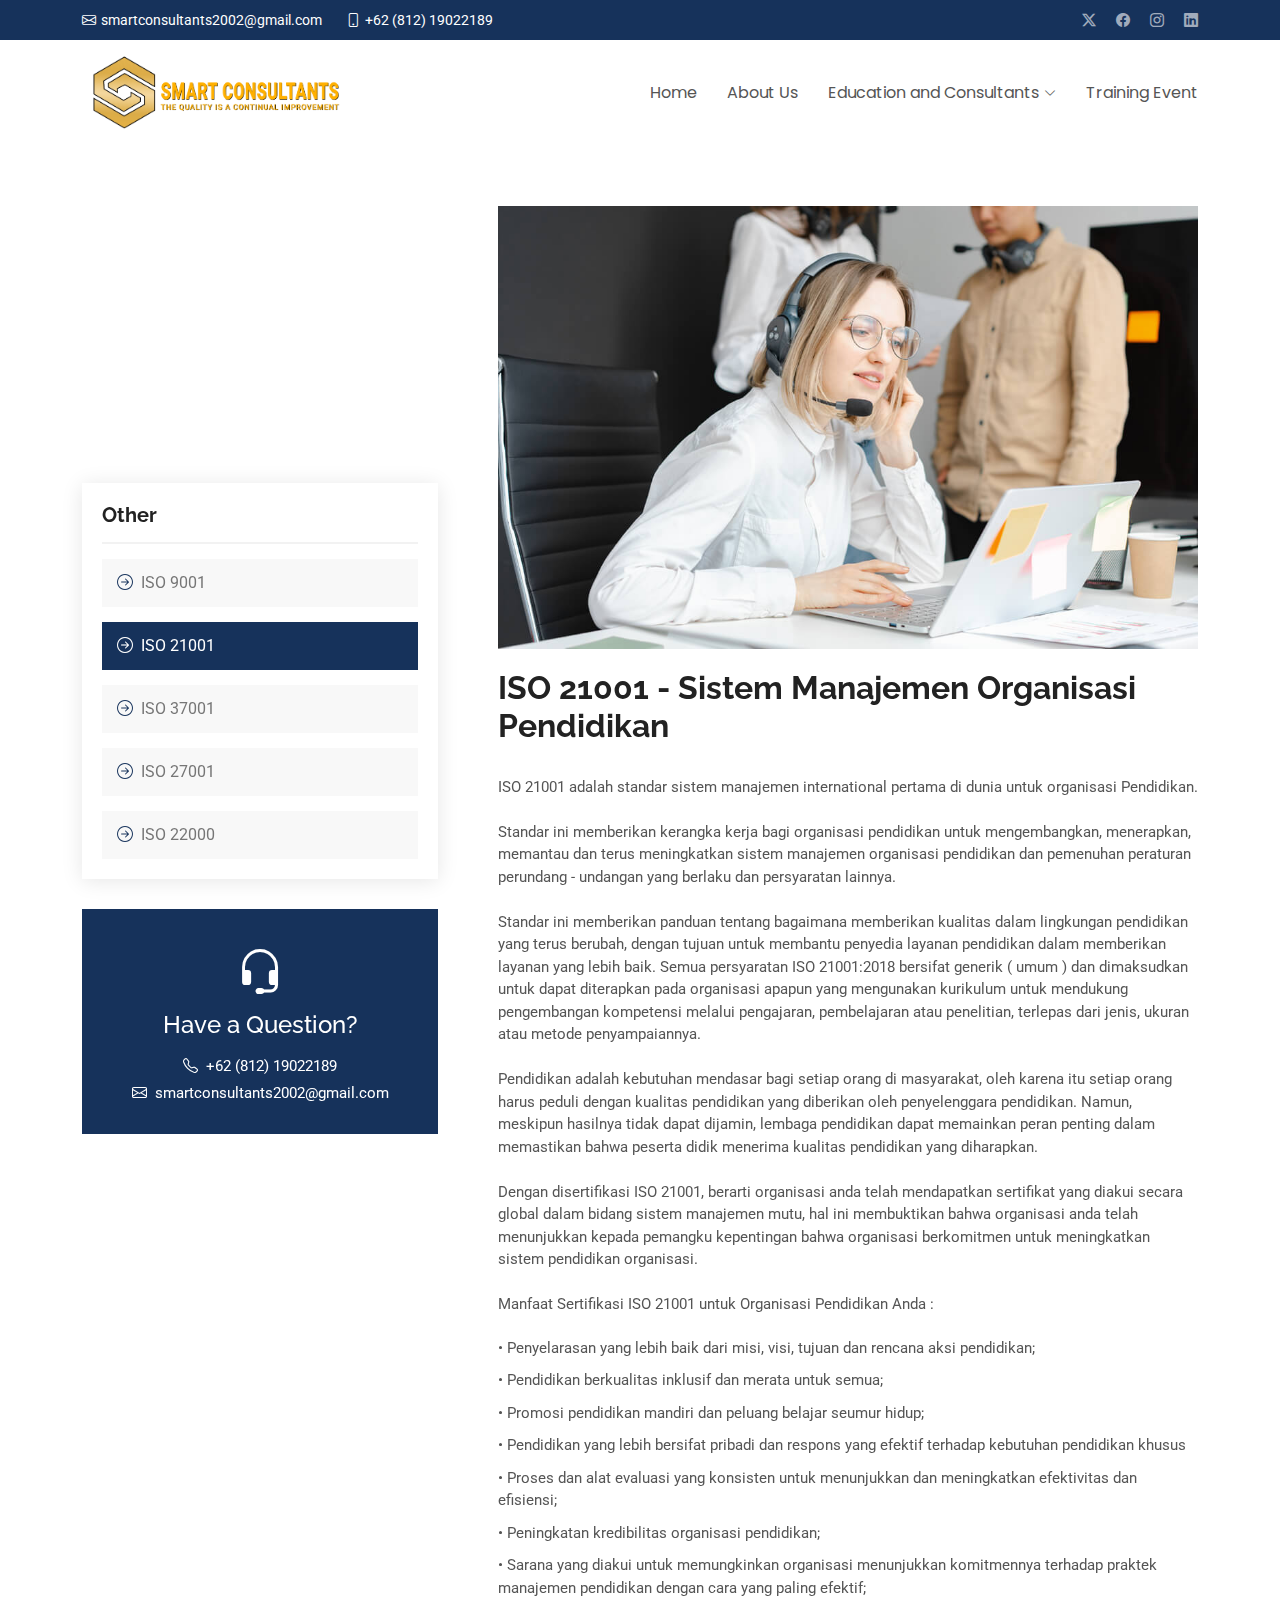
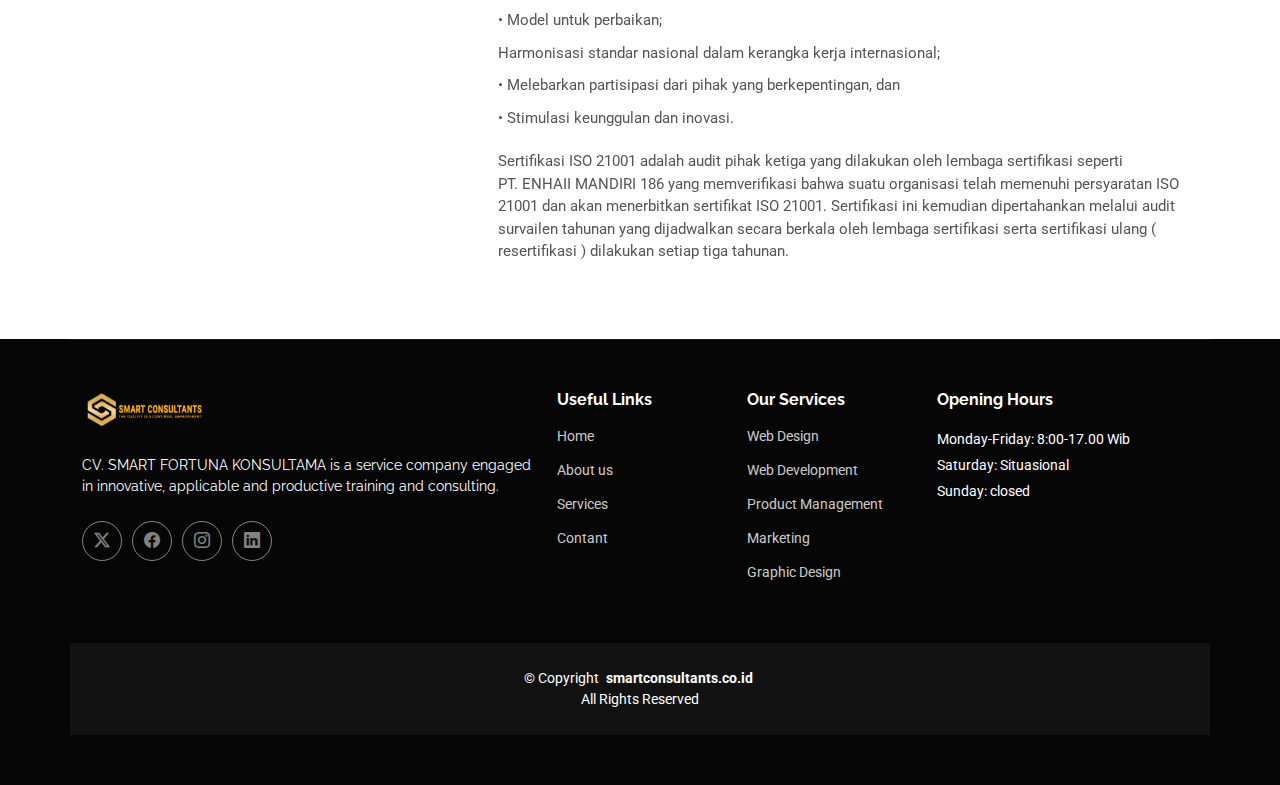
<file: 21001.html>
<!DOCTYPE html>
<html lang="en">
  <head>
    <meta charset="utf-8" />
    <meta content="width=device-width, initial-scale=1.0" name="viewport" />
    <title>Smart Consultants</title>
    <meta name="description" content="" />
    <meta name="keywords" content="" />

    <!-- Favicons -->
    <link href="img/SMART2kecil.png" rel="icon" />
    <link href="img/apple-touch-icon.png" rel="apple-touch-icon" />

    <!-- Fonts -->
    <link href="https://fonts.googleapis.com" rel="preconnect" />
    <link href="https://fonts.gstatic.com" rel="preconnect" crossorigin />
    <link
      href="https://fonts.googleapis.com/css2?family=Roboto:ital,wght@0,100;0,300;0,400;0,500;0,700;0,900;1,100;1,300;1,400;1,500;1,700;1,900&family=Poppins:ital,wght@0,100;0,200;0,300;0,400;0,500;0,600;0,700;0,800;0,900;1,100;1,200;1,300;1,400;1,500;1,600;1,700;1,800;1,900&family=Raleway:ital,wght@0,100;0,200;0,300;0,400;0,500;0,600;0,700;0,800;0,900;1,100;1,200;1,300;1,400;1,500;1,600;1,700;1,800;1,900&display=swap"
      rel="stylesheet"
    />

    <!-- Vendor CSS Files -->
    <link href="vendor/bootstrap/css/bootstrap.min.css" rel="stylesheet" />
    <link href="vendor/bootstrap-icons/bootstrap-icons.css" rel="stylesheet" />
    <link href="vendor/aos/aos.css" rel="stylesheet" />
    <link href="vendor/glightbox/css/glightbox.min.css" rel="stylesheet" />
    <link href="vendor/swiper/swiper-bundle.min.css" rel="stylesheet" />

    <!-- Main CSS File -->
    <link href="css/main.css" rel="stylesheet" />
  </head>

  <body class="index-page">
    <header id="header" class="header sticky-top">
      <div class="topbar d-flex align-items-center accent-background">
        <div
          class="container d-flex justify-content-center justify-content-md-between"
        >
          <div class="contact-info d-flex align-items-center">
            <i class="bi bi-envelope d-flex align-items-center"
              ><a href="mailto:smartconsultants2002@gmail.com"
                >smartconsultants2002@gmail.com</a
              ></i
            >
            <i class="bi bi-phone d-flex align-items-center ms-4"
              ><span>+62 (812) 19022189</span></i
            >
          </div>
          <div class="social-links d-none d-md-flex align-items-center">
            <a href="#" class="twitter"><i class="bi bi-twitter-x"></i></a>
            <a href="#" class="facebook"><i class="bi bi-facebook"></i></a>
            <a href="#" class="instagram"><i class="bi bi-instagram"></i></a>
            <a href="#" class="linkedin"><i class="bi bi-linkedin"></i></a>
          </div>
        </div>
      </div>
      <!-- End Top Bar -->

      <div class="branding d-flex align-items-cente">
        <div
          class="container position-relative d-flex align-items-center justify-content-between"
        >
          <a href="index.html" class="logo d-flex align-items-center">
            <!-- Uncomment the line below if you also wish to use an image logo -->
            <!-- <img src="img/logo.png" alt=""> -->
            <img src="img/SMART2.png" alt="" />
          </a>

          <nav id="navmenu" class="navmenu">
            <ul>
              <li><a href="index.html">Home</a></li>
              <li><a href="about.html">About Us</a></li>
              <li class="dropdown">
                <a href="#"
                  ><span>Education and Consultants</span>
                  <i class="bi bi-chevron-down toggle-dropdown"></i
                ></a>
                <ul>
                  <li class="dropdown">
                    <a href="#">
                      <span>Quality Management</span>
                      <i class="bi bi-chevron-down toggle-dropdown"></i>
                    </a>
                    <ul>
                      <li><a href="9001.html">ISO 9001</a></li>
                    </ul>
                  </li>

                  <li class="dropdown">
                    <a href="#">
                      <span>Health, Safety, Sustainability</span>
                      <i class="bi bi-chevron-down toggle-dropdown"></i
                    ></a>
                    <ul>
                      <li><a href="14001.html">ISO 14001</a></li>
                      <li><a href="22000.html">ISO 22000</a></li>
                      <li><a href="45001.html">ISO 45001</a></li>
                    </ul>
                  </li>
                  <li class="dropdown">
                    <a href="#">
                      <span>Information Security</span>
                      <i class="bi bi-chevron-down toggle-dropdown"></i>
                    </a>
                    <ul>
                      <li>
                        <a href="27001.html">ISO/IEC 27001</a>
                      </li>
                    </ul>
                  </li>
                  <li class="dropdown">
                    <a href="#">
                      <span>Other</span>
                      <i class="bi bi-chevron-down toggle-dropdown"></i>
                    </a>
                    <ul>
                      <li><a href="#">SMK3</a></li>
                      <li class="dropdown">
                        <a href="#">
                          <span>AK3</span>
                          <i class="bi bi-chevron-down toggle-dropdown"></i>
                        </a>
                        <ul>
                          <li>
                            <a href="#">AK3 Umum</a>
                          </li>
                          <li>
                            <a href="#">AK3 Konstruksi</a>
                          </li>
                          <li>
                            <a href="#">AK3 Listrik</a>
                          </li>
                          <li>
                            <a href="#">AK3 Kimia</a>
                          </li>
                        </ul>
                      </li>
                      <li><a href="#">HACCP</a></li>
                    </ul>
                  </li>
                </ul>
              </li>
              <li><a href="#">Training Event</a></li>
            </ul>
            <i class="mobile-nav-toggle d-xl-none bi bi-list"></i>
          </nav>
        </div>
      </div>
    </header>

    <main class="main">
      <!-- Page Title -->

      <!-- End Page Title -->

      <!-- Service Details Section -->
      <section id="service-details" class="service-details section">
        <div class="container">
          <div class="row gy-5">
            <div class="col-lg-4" data-aos="fade-up" data-aos-delay="100">
              <iframe
                src="https://www.google.com/maps/embed?pb=!1m18!1m12!1m3!1d3963.3133216376013!2d106.80725227430432!3d-6.607933764594232!2m3!1f0!2f0!3f0!3m2!1i1024!2i768!4f13.1!3m3!1m2!1s0x2e69c5e76faf7f87%3A0x10f9d8584599f77e!2sJl.%20Raya%20Pajajaran%20No.2%2C%20RT.04%2FRW.03%2C%20Baranangsiang%2C%20Kec.%20Bogor%20Tim.%2C%20Kota%20Bogor%2C%20Jawa%20Barat%2016143!5e0!3m2!1sen!2sid!4v1726194648977!5m2!1sen!2sid"
                style="border: 0; width: 100%; height: 270px"
                allowfullscreen=""
                loading="lazy"
                referrerpolicy="no-referrer-when-downgrade"
              ></iframe>
              <div class="service-box">
                <h4>Other</h4>
                <div class="services-list">
                  <a href="9001.html"
                    ><i class="bi bi-arrow-right-circle"></i
                    ><span>ISO 9001</span></a
                  >
                  <a class="active" href="#"
                    ><i class="bi bi-arrow-right-circle"></i
                    ><span>ISO 21001</span></a
                  >
                  <a href="37001.html"
                    ><i class="bi bi-arrow-right-circle"></i
                    ><span>ISO 37001</span></a
                  >
                  <a href="27001.html"
                    ><i class="bi bi-arrow-right-circle"></i
                    ><span>ISO 27001</span></a
                  >
                  <a href="22000.html"
                    ><i class="bi bi-arrow-right-circle"></i
                    ><span>ISO 22000</span></a
                  >
                </div>
              </div>
              <!-- End Services List -->

              <!-- End Services List -->

              <div
                class="help-box d-flex flex-column justify-content-center align-items-center"
              >
                <i class="bi bi-headset help-icon"></i>
                <h4>Have a Question?</h4>
                <p class="d-flex align-items-center mt-2 mb-0">
                  <i class="bi bi-telephone me-2"></i>
                  <span>+62 (812) 19022189</span>
                </p>
                <p class="d-flex align-items-center mt-1 mb-0">
                  <i class="bi bi-envelope me-2"></i>
                  <a href="mailto:smartconsultants2002@gmail.com"
                    >smartconsultants2002@gmail.com</a
                  >
                </p>
              </div>
            </div>

            <div
              class="col-lg-8 ps-lg-5"
              data-aos="fade-up"
              data-aos-delay="200"
            >
              <img
                src="img/services.jpg"
                alt=""
                class="img-fluid services-img"
              />
              <h2>
                <strong>
                  ISO 21001 - Sistem Manajemen Organisasi Pendidikan
                </strong>
              </h2>
              <p>
                <br />
                ISO 21001 adalah standar sistem manajemen international pertama
                di dunia untuk organisasi Pendidikan.
                <br /><br />

                Standar ini memberikan kerangka kerja bagi organisasi pendidikan
                untuk mengembangkan, menerapkan, memantau dan terus meningkatkan
                sistem manajemen organisasi pendidikan dan pemenuhan peraturan
                perundang - undangan yang berlaku dan persyaratan lainnya.<br /><br />

                Standar ini memberikan panduan tentang bagaimana memberikan
                kualitas dalam lingkungan pendidikan yang terus berubah, dengan
                tujuan untuk membantu penyedia layanan pendidikan dalam
                memberikan layanan yang lebih baik. Semua persyaratan ISO
                21001:2018 bersifat generik ( umum ) dan dimaksudkan untuk dapat
                diterapkan pada organisasi apapun yang mengunakan kurikulum
                untuk mendukung pengembangan kompetensi melalui pengajaran,
                pembelajaran atau penelitian, terlepas dari jenis, ukuran atau
                metode penyampaiannya.<br /><br />

                Pendidikan adalah kebutuhan mendasar bagi setiap orang di
                masyarakat, oleh karena itu setiap orang harus peduli dengan
                kualitas pendidikan yang diberikan oleh penyelenggara
                pendidikan. Namun, meskipun hasilnya tidak dapat dijamin,
                lembaga pendidikan dapat memainkan peran penting dalam
                memastikan bahwa peserta didik menerima kualitas pendidikan yang
                diharapkan.<br /><br />

                Dengan disertifikasi ISO 21001, berarti organisasi anda telah
                mendapatkan sertifikat yang diakui secara global dalam bidang
                sistem manajemen mutu, hal ini membuktikan bahwa organisasi anda
                telah menunjukkan kepada pemangku kepentingan bahwa organisasi
                berkomitmen untuk meningkatkan sistem pendidikan organisasi.<br /><br />

                Manfaat Sertifikasi ISO 21001 untuk Organisasi Pendidikan Anda :
              </p>
              <ul style="list-style-type: circle">
                <li>
                  • Penyelarasan yang lebih baik dari misi, visi, tujuan dan
                  rencana aksi pendidikan;
                </li>
                <li>
                  • Pendidikan berkualitas inklusif dan merata untuk semua;
                </li>
                <li>
                  • Promosi pendidikan mandiri dan peluang belajar seumur hidup;
                </li>
                <li>
                  • Pendidikan yang lebih bersifat pribadi dan respons yang
                  efektif terhadap kebutuhan pendidikan khusus
                </li>
                <li>
                  • Proses dan alat evaluasi yang konsisten untuk menunjukkan
                  dan meningkatkan efektivitas dan efisiensi;
                </li>
                <li>• Peningkatan kredibilitas organisasi pendidikan;</li>
                <li>
                  • Sarana yang diakui untuk memungkinkan organisasi menunjukkan
                  komitmennya terhadap praktek manajemen pendidikan dengan cara
                  yang paling efektif;
                </li>
                <li>• Model untuk perbaikan;</li>
                <li>
                  Harmonisasi standar nasional dalam kerangka kerja
                  internasional;
                </li>
                <li>
                  • Melebarkan partisipasi dari pihak yang berkepentingan, dan
                </li>
                <li>• Stimulasi keunggulan dan inovasi.</li>
              </ul>
              <p>
                Sertifikasi ISO 21001 adalah audit pihak ketiga yang dilakukan
                oleh lembaga sertifikasi seperti
                <br />
                PT. ENHAII MANDIRI 186 yang memverifikasi bahwa suatu organisasi
                telah memenuhi persyaratan ISO 21001 dan akan menerbitkan
                sertifikat ISO 21001. Sertifikasi ini kemudian dipertahankan
                melalui audit survailen tahunan yang dijadwalkan secara berkala
                oleh lembaga sertifikasi serta sertifikasi ulang ( resertifikasi
                ) dilakukan setiap tiga tahunan.
              </p>
            </div>
          </div>
        </div>
      </section>
      <!-- /Service Details Section -->
    </main>

    <footer id="footer" class="footer dark-background">
      <div class="container footer-top">
        <div class="row gy-4">
          <div class="col-lg-5 col-md-12 footer-about">
            <a href="index.html" class="logo d-flex align-items-center">
              <span class="sitename"><img src="img/SMART2.png" alt="" /></span>
            </a>
            <p>
              CV. SMART FORTUNA KONSULTAMA is a service company engaged in
              innovative, applicable and productive training and consulting.
            </p>
            <div class="social-links d-flex mt-4">
              <a href=""><i class="bi bi-twitter-x"></i></a>
              <a href=""><i class="bi bi-facebook"></i></a>
              <a href=""><i class="bi bi-instagram"></i></a>
              <a href=""><i class="bi bi-linkedin"></i></a>
            </div>
          </div>

          <div class="col-lg-2 col-6 footer-links">
            <h4>Useful Links</h4>
            <ul>
              <li><a href="#">Home</a></li>
              <li><a href="#about">About us</a></li>
              <li><a href="#services">Services</a></li>
              <li><a href="#contact">Contant</a></li>
            </ul>
          </div>

          <div class="col-lg-2 col-6 footer-links">
            <h4>Our Services</h4>
            <ul>
              <li><a href="#">Web Design</a></li>
              <li><a href="#">Web Development</a></li>
              <li><a href="#">Product Management</a></li>
              <li><a href="#">Marketing</a></li>
              <li><a href="#">Graphic Design</a></li>
            </ul>
          </div>

          <div
            class="col-lg-3 col-md-13 footer-contact text-center text-md-start"
          >
            <h4>Opening Hours</h4>
            <p>Monday-Friday: 8:00-17.00 Wib</p>
            <p>Saturday: Situasional</p>
            <p>Sunday: closed</p>
          </div>
        </div>
      </div>

      <div class="container copyright text-center mt-4">
        <p>
          © <span>Copyright</span>
          <strong class="px-1 sitename">smartconsultants.co.id</strong>
          <br /><span>All Rights Reserved</span>
        </p>
      </div>
    </footer>

    <!-- Scroll Top -->
    <a
      href="#"
      id="scroll-top"
      class="scroll-top d-flex align-items-center justify-content-center"
      ><i class="bi bi-arrow-up-short"></i
    ></a>

    <!-- Preloader -->
    <div id="preloader"></div>

    <!-- template/Vendor JS Files -->
    <script src="vendor/bootstrap/js/bootstrap.bundle.min.js"></script>
    <script src="vendor/php-email-form/validate.js"></script>
    <script src="vendor/aos/aos.js"></script>
    <script src="vendor/glightbox/js/glightbox.min.js"></script>
    <script src="vendor/swiper/swiper-bundle.min.js"></script>
    <script src="vendor/imagesloaded/imagesloaded.pkgd.min.js"></script>
    <script src="vendor/isotope-layout/isotope.pkgd.min.js"></script>

    <!-- Main JS File -->
    <script src="js/main.js"></script>
  </body>
</html>
</file>
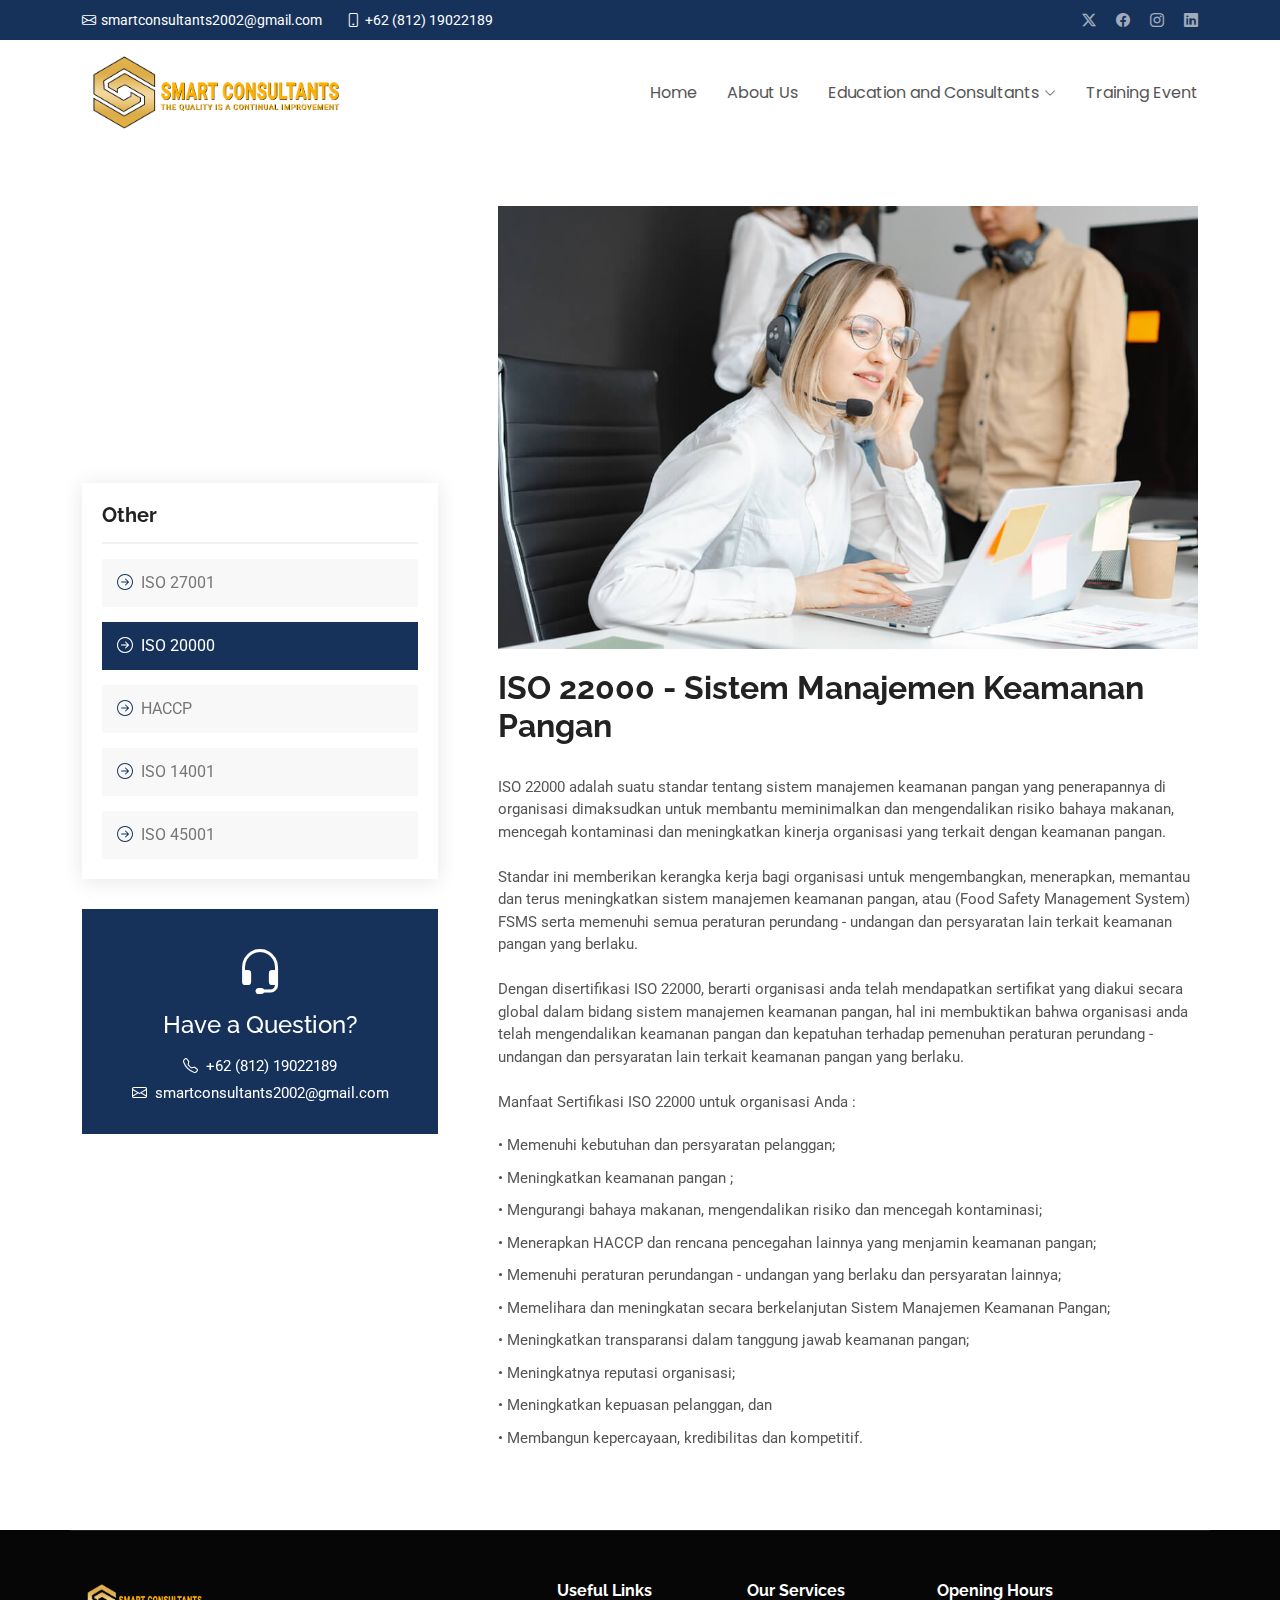
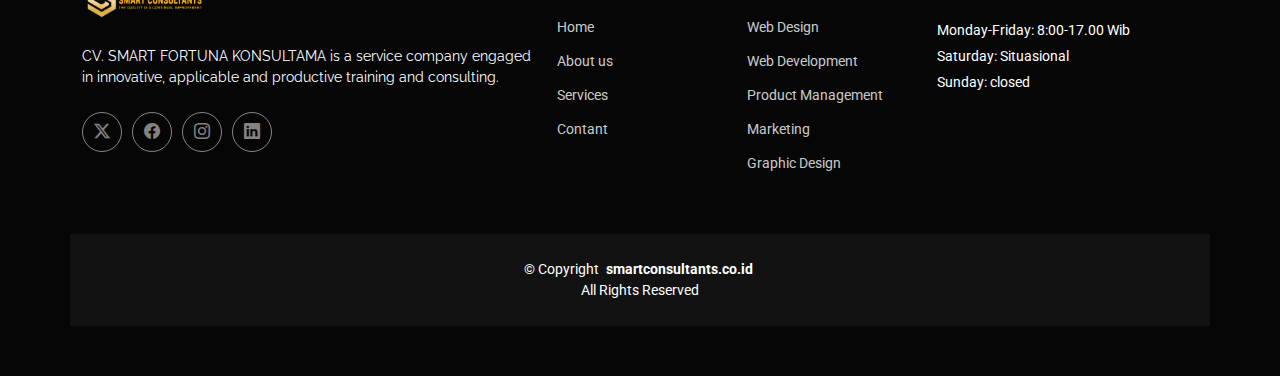
<file: 22000.html>
<!DOCTYPE html>
<html lang="en">
  <head>
    <meta charset="utf-8" />
    <meta content="width=device-width, initial-scale=1.0" name="viewport" />
    <title>Smart Consultants</title>
    <meta name="description" content="" />
    <meta name="keywords" content="" />

    <!-- Favicons -->
    <link href="img/SMART2kecil.png" rel="icon" />
    <link href="img/apple-touch-icon.png" rel="apple-touch-icon" />

    <!-- Fonts -->
    <link href="https://fonts.googleapis.com" rel="preconnect" />
    <link href="https://fonts.gstatic.com" rel="preconnect" crossorigin />
    <link
      href="https://fonts.googleapis.com/css2?family=Roboto:ital,wght@0,100;0,300;0,400;0,500;0,700;0,900;1,100;1,300;1,400;1,500;1,700;1,900&family=Poppins:ital,wght@0,100;0,200;0,300;0,400;0,500;0,600;0,700;0,800;0,900;1,100;1,200;1,300;1,400;1,500;1,600;1,700;1,800;1,900&family=Raleway:ital,wght@0,100;0,200;0,300;0,400;0,500;0,600;0,700;0,800;0,900;1,100;1,200;1,300;1,400;1,500;1,600;1,700;1,800;1,900&display=swap"
      rel="stylesheet"
    />

    <!-- Vendor CSS Files -->
    <link href="vendor/bootstrap/css/bootstrap.min.css" rel="stylesheet" />
    <link href="vendor/bootstrap-icons/bootstrap-icons.css" rel="stylesheet" />
    <link href="vendor/aos/aos.css" rel="stylesheet" />
    <link href="vendor/glightbox/css/glightbox.min.css" rel="stylesheet" />
    <link href="vendor/swiper/swiper-bundle.min.css" rel="stylesheet" />

    <!-- Main CSS File -->
    <link href="css/main.css" rel="stylesheet" />
  </head>

  <body class="index-page">
    <header id="header" class="header sticky-top">
      <div class="topbar d-flex align-items-center accent-background">
        <div
          class="container d-flex justify-content-center justify-content-md-between"
        >
          <div class="contact-info d-flex align-items-center">
            <i class="bi bi-envelope d-flex align-items-center"
              ><a href="mailto:smartconsultants2002@gmail.com"
                >smartconsultants2002@gmail.com</a
              ></i
            >
            <i class="bi bi-phone d-flex align-items-center ms-4"
              ><span>+62 (812) 19022189</span></i
            >
          </div>
          <div class="social-links d-none d-md-flex align-items-center">
            <a href="#" class="twitter"><i class="bi bi-twitter-x"></i></a>
            <a href="#" class="facebook"><i class="bi bi-facebook"></i></a>
            <a href="#" class="instagram"><i class="bi bi-instagram"></i></a>
            <a href="#" class="linkedin"><i class="bi bi-linkedin"></i></a>
          </div>
        </div>
      </div>
      <!-- End Top Bar -->

      <div class="branding d-flex align-items-cente">
        <div
          class="container position-relative d-flex align-items-center justify-content-between"
        >
          <a href="index.html" class="logo d-flex align-items-center">
            <!-- Uncomment the line below if you also wish to use an image logo -->
            <!-- <img src="img/logo.png" alt=""> -->
            <img src="img/SMART2.png" alt="" />
          </a>

          <nav id="navmenu" class="navmenu">
            <ul>
              <li><a href="index.html">Home</a></li>
              <li><a href="about.html">About Us</a></li>
              <li class="dropdown">
                <a href="#"
                  ><span>Education and Consultants</span>
                  <i class="bi bi-chevron-down toggle-dropdown"></i
                ></a>
                <ul>
                  <li class="dropdown">
                    <a href="#">
                      <span>Quality Management</span>
                      <i class="bi bi-chevron-down toggle-dropdown"></i>
                    </a>
                    <ul>
                      <li><a href="9001.html">ISO 9001</a></li>
                    </ul>
                  </li>

                  <li class="dropdown">
                    <a href="#">
                      <span>Health, Safety, Sustainability</span>
                      <i class="bi bi-chevron-down toggle-dropdown"></i
                    ></a>
                    <ul>
                      <li><a href="14001.html">ISO 14001</a></li>
                      <li><a href="22000.html">ISO 22000</a></li>
                      <li><a href="45001.html">ISO 45001</a></li>
                    </ul>
                  </li>
                  <li class="dropdown">
                    <a href="#">
                      <span>Information Security</span>
                      <i class="bi bi-chevron-down toggle-dropdown"></i>
                    </a>
                    <ul>
                      <li>
                        <a href="27001.html">ISO/IEC 27001</a>
                      </li>
                    </ul>
                  </li>
                  <li class="dropdown">
                    <a href="#">
                      <span>Other</span>
                      <i class="bi bi-chevron-down toggle-dropdown"></i>
                    </a>
                    <ul>
                      <li><a href="#">SMK3</a></li>
                      <li class="dropdown">
                        <a href="#">
                          <span>AK3</span>
                          <i class="bi bi-chevron-down toggle-dropdown"></i>
                        </a>
                        <ul>
                          <li>
                            <a href="#">AK3 Umum</a>
                          </li>
                          <li>
                            <a href="#">AK3 Konstruksi</a>
                          </li>
                          <li>
                            <a href="#">AK3 Listrik</a>
                          </li>
                          <li>
                            <a href="#">AK3 Kimia</a>
                          </li>
                        </ul>
                      </li>
                      <li><a href="#">HACCP</a></li>
                    </ul>
                  </li>
                </ul>
              </li>
              <li><a href="#">Training Event</a></li>
            </ul>
            <i class="mobile-nav-toggle d-xl-none bi bi-list"></i>
          </nav>
        </div>
      </div>
    </header>

    <main class="main">
      <!-- Page Title -->

      <!-- End Page Title -->

      <!-- Service Details Section -->
      <section id="service-details" class="service-details section">
        <div class="container">
          <div class="row gy-5">
            <div class="col-lg-4" data-aos="fade-up" data-aos-delay="100">
              <iframe
                src="https://www.google.com/maps/embed?pb=!1m18!1m12!1m3!1d3963.3133216376013!2d106.80725227430432!3d-6.607933764594232!2m3!1f0!2f0!3f0!3m2!1i1024!2i768!4f13.1!3m3!1m2!1s0x2e69c5e76faf7f87%3A0x10f9d8584599f77e!2sJl.%20Raya%20Pajajaran%20No.2%2C%20RT.04%2FRW.03%2C%20Baranangsiang%2C%20Kec.%20Bogor%20Tim.%2C%20Kota%20Bogor%2C%20Jawa%20Barat%2016143!5e0!3m2!1sen!2sid!4v1726194648977!5m2!1sen!2sid"
                style="border: 0; width: 100%; height: 270px"
                allowfullscreen=""
                loading="lazy"
                referrerpolicy="no-referrer-when-downgrade"
              ></iframe>
              <div class="service-box">
                <h4>Other</h4>
                <div class="services-list">
                  <a href="27001.html"
                    ><i class="bi bi-arrow-right-circle"></i
                    ><span>ISO 27001</span></a
                  >
                  <a href="#" class="active"
                    ><i class="bi bi-arrow-right-circle"></i
                    ><span>ISO 20000</span></a
                  >
                  <a href="haccp.html"
                    ><i class="bi bi-arrow-right-circle"></i
                    ><span>HACCP</span></a
                  >
                  <a href="14001.html"
                    ><i class="bi bi-arrow-right-circle"></i
                    ><span>ISO 14001</span></a
                  >
                  <a href="45001.html"
                    ><i class="bi bi-arrow-right-circle"></i
                    ><span>ISO 45001</span></a
                  >
                </div>
              </div>
              <!-- End Services List -->

              <!-- End Services List -->

              <div
                class="help-box d-flex flex-column justify-content-center align-items-center"
              >
                <i class="bi bi-headset help-icon"></i>
                <h4>Have a Question?</h4>
                <p class="d-flex align-items-center mt-2 mb-0">
                  <i class="bi bi-telephone me-2"></i>
                  <span>+62 (812) 19022189</span>
                </p>
                <p class="d-flex align-items-center mt-1 mb-0">
                  <i class="bi bi-envelope me-2"></i>
                  <a href="mailto:smartconsultants2002@gmail.com"
                    >smartconsultants2002@gmail.com</a
                  >
                </p>
              </div>
            </div>

            <div
              class="col-lg-8 ps-lg-5"
              data-aos="fade-up"
              data-aos-delay="200"
            >
              <img
                src="img/services.jpg"
                alt=""
                class="img-fluid services-img"
              />
              <h2>
                <strong> ISO 22000 - Sistem Manajemen Keamanan Pangan </strong>
              </h2>
              <p>
                <br />
                ISO 22000 adalah suatu standar tentang sistem manajemen keamanan
                pangan yang penerapannya di organisasi dimaksudkan untuk
                membantu meminimalkan dan mengendalikan risiko bahaya makanan,
                mencegah kontaminasi dan meningkatkan kinerja organisasi yang
                terkait dengan keamanan pangan.
                <br /><br />

                Standar ini memberikan kerangka kerja bagi organisasi untuk
                mengembangkan, menerapkan, memantau dan terus meningkatkan
                sistem manajemen keamanan pangan, atau (Food Safety Management
                System) FSMS serta memenuhi semua peraturan perundang - undangan
                dan persyaratan lain terkait keamanan pangan yang berlaku.
                <br /><br />

                Dengan disertifikasi ISO 22000, berarti organisasi anda telah
                mendapatkan sertifikat yang diakui secara global dalam bidang
                sistem manajemen keamanan pangan, hal ini membuktikan bahwa
                organisasi anda telah mengendalikan keamanan pangan dan
                kepatuhan terhadap pemenuhan peraturan perundang - undangan dan
                persyaratan lain terkait keamanan pangan yang berlaku.<br /><br />

                Manfaat Sertifikasi ISO 22000 untuk organisasi Anda :
              </p>
              <ul>
                <li>• Memenuhi kebutuhan dan persyaratan pelanggan;</li>
                <li>• Meningkatkan keamanan pangan ;</li>
                <li>
                  • Mengurangi bahaya makanan, mengendalikan risiko dan mencegah
                  kontaminasi;
                </li>
                <li>
                  • Menerapkan HACCP dan rencana pencegahan lainnya yang
                  menjamin keamanan pangan;
                </li>
                <li>
                  • Memenuhi peraturan perundangan - undangan yang berlaku dan
                  persyaratan lainnya;
                </li>
                <li>
                  • Memelihara dan meningkatan secara berkelanjutan Sistem
                  Manajemen Keamanan Pangan;
                </li>
                <li>
                  • Meningkatkan transparansi dalam tanggung jawab keamanan
                  pangan;
                </li>
                <li>• Meningkatnya reputasi organisasi;</li>
                <li>• Meningkatkan kepuasan pelanggan, dan</li>
                <li>• Membangun kepercayaan, kredibilitas dan kompetitif.</li>
              </ul>
            </div>
          </div>
        </div>
      </section>
      <!-- /Service Details Section -->
    </main>

    <footer id="footer" class="footer dark-background">
      <div class="container footer-top">
        <div class="row gy-4">
          <div class="col-lg-5 col-md-12 footer-about">
            <a href="index.html" class="logo d-flex align-items-center">
              <span class="sitename"><img src="img/SMART2.png" alt="" /></span>
            </a>
            <p>
              CV. SMART FORTUNA KONSULTAMA is a service company engaged in
              innovative, applicable and productive training and consulting.
            </p>
            <div class="social-links d-flex mt-4">
              <a href=""><i class="bi bi-twitter-x"></i></a>
              <a href=""><i class="bi bi-facebook"></i></a>
              <a href=""><i class="bi bi-instagram"></i></a>
              <a href=""><i class="bi bi-linkedin"></i></a>
            </div>
          </div>

          <div class="col-lg-2 col-6 footer-links">
            <h4>Useful Links</h4>
            <ul>
              <li><a href="#">Home</a></li>
              <li><a href="#about">About us</a></li>
              <li><a href="#services">Services</a></li>
              <li><a href="#contact">Contant</a></li>
            </ul>
          </div>

          <div class="col-lg-2 col-6 footer-links">
            <h4>Our Services</h4>
            <ul>
              <li><a href="#">Web Design</a></li>
              <li><a href="#">Web Development</a></li>
              <li><a href="#">Product Management</a></li>
              <li><a href="#">Marketing</a></li>
              <li><a href="#">Graphic Design</a></li>
            </ul>
          </div>

          <div
            class="col-lg-3 col-md-13 footer-contact text-center text-md-start"
          >
            <h4>Opening Hours</h4>
            <p>Monday-Friday: 8:00-17.00 Wib</p>
            <p>Saturday: Situasional</p>
            <p>Sunday: closed</p>
          </div>
        </div>
      </div>

      <div class="container copyright text-center mt-4">
        <p>
          © <span>Copyright</span>
          <strong class="px-1 sitename">smartconsultants.co.id</strong>
          <br /><span>All Rights Reserved</span>
        </p>
      </div>
    </footer>

    <!-- Scroll Top -->
    <a
      href="#"
      id="scroll-top"
      class="scroll-top d-flex align-items-center justify-content-center"
      ><i class="bi bi-arrow-up-short"></i
    ></a>

    <!-- Preloader -->
    <div id="preloader"></div>

    <!-- template/Vendor JS Files -->
    <script src="vendor/bootstrap/js/bootstrap.bundle.min.js"></script>
    <script src="vendor/php-email-form/validate.js"></script>
    <script src="vendor/aos/aos.js"></script>
    <script src="vendor/glightbox/js/glightbox.min.js"></script>
    <script src="vendor/swiper/swiper-bundle.min.js"></script>
    <script src="vendor/imagesloaded/imagesloaded.pkgd.min.js"></script>
    <script src="vendor/isotope-layout/isotope.pkgd.min.js"></script>

    <!-- Main JS File -->
    <script src="js/main.js"></script>
  </body>
</html>
</file>
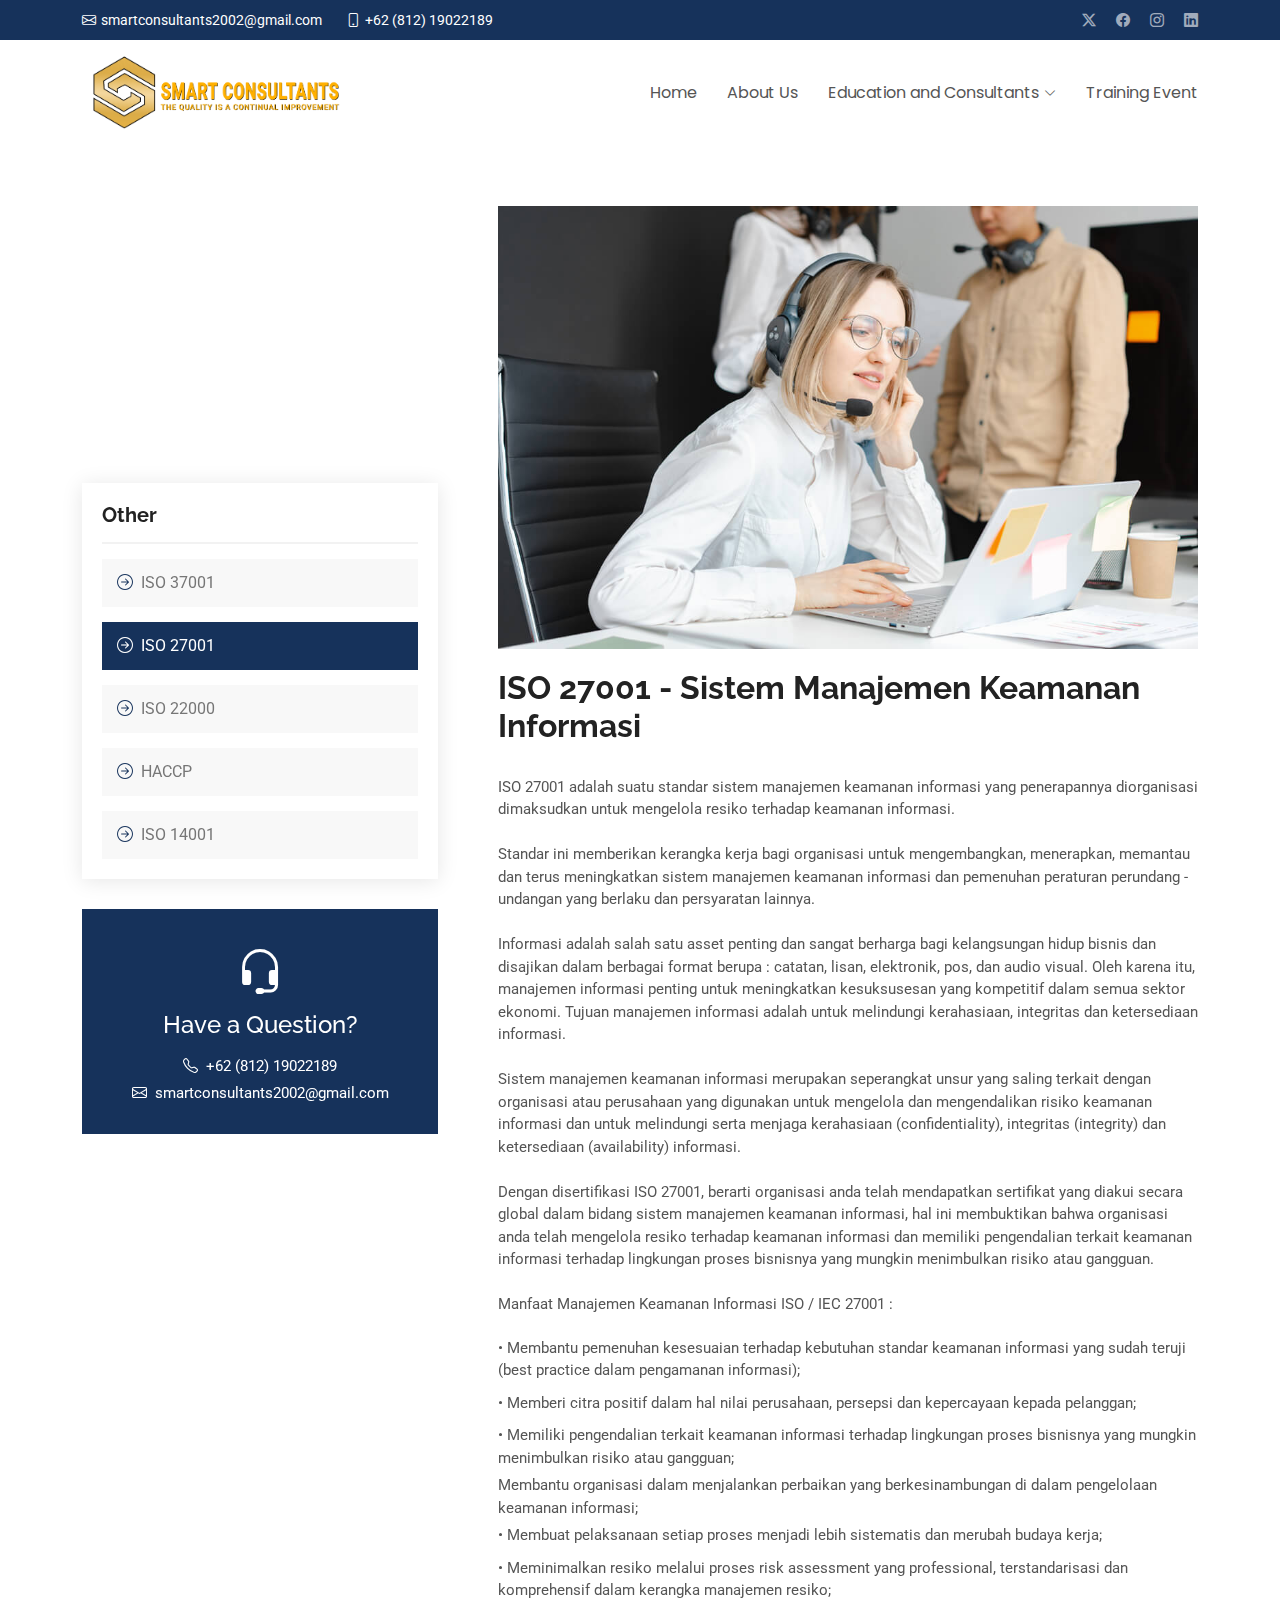
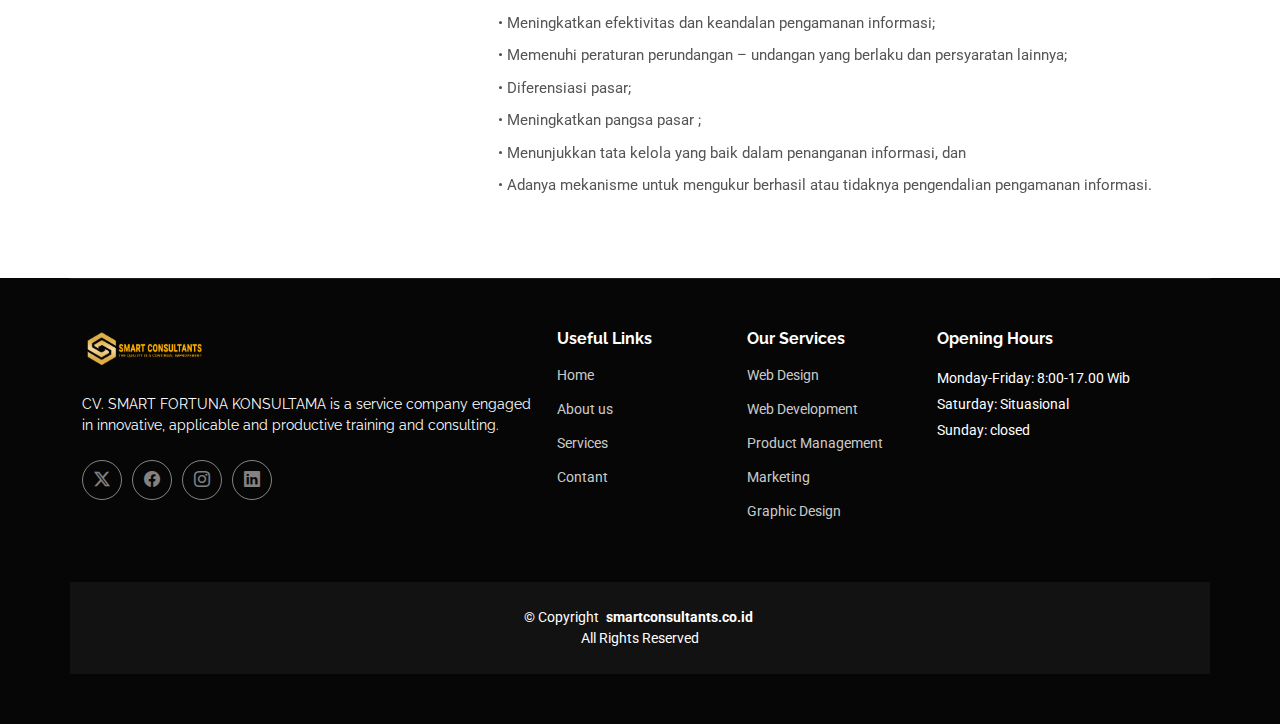
<file: 27001.html>
<!DOCTYPE html>
<html lang="en">
  <head>
    <meta charset="utf-8" />
    <meta content="width=device-width, initial-scale=1.0" name="viewport" />
    <title>Smart Consultants</title>
    <meta name="description" content="" />
    <meta name="keywords" content="" />

    <!-- Favicons -->
    <link href="img/SMART2kecil.png" rel="icon" />
    <link href="img/apple-touch-icon.png" rel="apple-touch-icon" />

    <!-- Fonts -->
    <link href="https://fonts.googleapis.com" rel="preconnect" />
    <link href="https://fonts.gstatic.com" rel="preconnect" crossorigin />
    <link
      href="https://fonts.googleapis.com/css2?family=Roboto:ital,wght@0,100;0,300;0,400;0,500;0,700;0,900;1,100;1,300;1,400;1,500;1,700;1,900&family=Poppins:ital,wght@0,100;0,200;0,300;0,400;0,500;0,600;0,700;0,800;0,900;1,100;1,200;1,300;1,400;1,500;1,600;1,700;1,800;1,900&family=Raleway:ital,wght@0,100;0,200;0,300;0,400;0,500;0,600;0,700;0,800;0,900;1,100;1,200;1,300;1,400;1,500;1,600;1,700;1,800;1,900&display=swap"
      rel="stylesheet"
    />

    <!-- Vendor CSS Files -->
    <link href="vendor/bootstrap/css/bootstrap.min.css" rel="stylesheet" />
    <link href="vendor/bootstrap-icons/bootstrap-icons.css" rel="stylesheet" />
    <link href="vendor/aos/aos.css" rel="stylesheet" />
    <link href="vendor/glightbox/css/glightbox.min.css" rel="stylesheet" />
    <link href="vendor/swiper/swiper-bundle.min.css" rel="stylesheet" />

    <!-- Main CSS File -->
    <link href="css/main.css" rel="stylesheet" />
  </head>

  <body class="index-page">
    <header id="header" class="header sticky-top">
      <div class="topbar d-flex align-items-center accent-background">
        <div
          class="container d-flex justify-content-center justify-content-md-between"
        >
          <div class="contact-info d-flex align-items-center">
            <i class="bi bi-envelope d-flex align-items-center"
              ><a href="mailto:smartconsultants2002@gmail.com"
                >smartconsultants2002@gmail.com</a
              ></i
            >
            <i class="bi bi-phone d-flex align-items-center ms-4"
              ><span>+62 (812) 19022189</span></i
            >
          </div>
          <div class="social-links d-none d-md-flex align-items-center">
            <a href="#" class="twitter"><i class="bi bi-twitter-x"></i></a>
            <a href="#" class="facebook"><i class="bi bi-facebook"></i></a>
            <a href="#" class="instagram"><i class="bi bi-instagram"></i></a>
            <a href="#" class="linkedin"><i class="bi bi-linkedin"></i></a>
          </div>
        </div>
      </div>
      <!-- End Top Bar -->

      <div class="branding d-flex align-items-cente">
        <div
          class="container position-relative d-flex align-items-center justify-content-between"
        >
          <a href="index.html" class="logo d-flex align-items-center">
            <!-- Uncomment the line below if you also wish to use an image logo -->
            <!-- <img src="img/logo.png" alt=""> -->
            <img src="img/SMART2.png" alt="" />
          </a>

          <nav id="navmenu" class="navmenu">
            <ul>
              <li><a href="/">Home</a></li>
              <li><a href="about.html">About Us</a></li>
              <li class="dropdown">
                <a href="#"
                  ><span>Education and Consultants</span>
                  <i class="bi bi-chevron-down toggle-dropdown"></i
                ></a>
                <ul>
                  <li class="dropdown">
                    <a href="#">
                      <span>Quality Management</span>
                      <i class="bi bi-chevron-down toggle-dropdown"></i>
                    </a>
                    <ul>
                      <li><a href="9001.html">ISO 9001</a></li>
                    </ul>
                  </li>

                  <li class="dropdown">
                    <a href="#">
                      <span>Health, Safety, Sustainability</span>
                      <i class="bi bi-chevron-down toggle-dropdown"></i
                    ></a>

                    <ul>
                      <li><a href="14001.html">ISO 14001</a></li>
                      <li><a href="22000.html">ISO 22000</a></li>
                      <li><a href="45001.html">ISO 45001</a></li>
                    </ul>
                  </li>
                  <li class="dropdown">
                    <a href="#">
                      <span>Information Security</span>
                      <i class="bi bi-chevron-down toggle-dropdown"></i>
                    </a>
                    <ul>
                      <li>
                        <a href="27001.html">ISO/IEC 27001</a>
                      </li>
                    </ul>
                  </li>
                  <li class="dropdown">
                    <a href="#">
                      <span>Other</span>
                      <i class="bi bi-chevron-down toggle-dropdown"></i>
                    </a>
                    <ul>
                      <li><a href="#">SMK3</a></li>
                      <li class="dropdown">
                        <a href="#">
                          <span>AK3</span>
                          <i class="bi bi-chevron-down toggle-dropdown"></i>
                        </a>
                        <ul>
                          <li>
                            <a href="#">AK3 Umum</a>
                          </li>
                          <li>
                            <a href="#">AK3 Konstruksi</a>
                          </li>
                          <li>
                            <a href="#">AK3 Listrik</a>
                          </li>
                          <li>
                            <a href="#">AK3 Kimia</a>
                          </li>
                        </ul>
                      </li>
                      <li><a href="#">HACCP</a></li>
                    </ul>
                  </li>
                </ul>
              </li>
              <li><a href="#">Training Event</a></li>
            </ul>
            <i class="mobile-nav-toggle d-xl-none bi bi-list"></i>
          </nav>
        </div>
      </div>
    </header>

    <main class="main">
      <!-- Page Title -->

      <!-- End Page Title -->

      <!-- Service Details Section -->
      <section id="service-details" class="service-details section">
        <div class="container">
          <div class="row gy-5">
            <div class="col-lg-4" data-aos="fade-up" data-aos-delay="100">
              <iframe
                src="https://www.google.com/maps/embed?pb=!1m18!1m12!1m3!1d3963.3133216376013!2d106.80725227430432!3d-6.607933764594232!2m3!1f0!2f0!3f0!3m2!1i1024!2i768!4f13.1!3m3!1m2!1s0x2e69c5e76faf7f87%3A0x10f9d8584599f77e!2sJl.%20Raya%20Pajajaran%20No.2%2C%20RT.04%2FRW.03%2C%20Baranangsiang%2C%20Kec.%20Bogor%20Tim.%2C%20Kota%20Bogor%2C%20Jawa%20Barat%2016143!5e0!3m2!1sen!2sid!4v1726194648977!5m2!1sen!2sid"
                style="border: 0; width: 100%; height: 270px"
                allowfullscreen=""
                loading="lazy"
                referrerpolicy="no-referrer-when-downgrade"
              ></iframe>
              <div class="service-box">
                <h4>Other</h4>
                <div class="services-list">
                  <a href="37001.html"
                    ><i class="bi bi-arrow-right-circle"></i
                    ><span>ISO 37001 </span></a
                  >
                  <a href="#" class="active"
                    ><i class="bi bi-arrow-right-circle"></i
                    ><span>ISO 27001</span></a
                  >
                  <a href="22000.html"
                    ><i class="bi bi-arrow-right-circle"></i
                    ><span>ISO 22000</span></a
                  >
                  <a href="haccp.html"
                    ><i class="bi bi-arrow-right-circle"></i
                    ><span>HACCP </span></a
                  >
                  <a href="14001.html"
                    ><i class="bi bi-arrow-right-circle"></i
                    ><span>ISO 14001</span></a
                  >
                </div>
              </div>
              <!-- End Services List -->

              <!-- End Services List -->

              <div
                class="help-box d-flex flex-column justify-content-center align-items-center"
              >
                <i class="bi bi-headset help-icon"></i>
                <h4>Have a Question?</h4>
                <p class="d-flex align-items-center mt-2 mb-0">
                  <i class="bi bi-telephone me-2"></i>
                  <span>+62 (812) 19022189</span>
                </p>
                <p class="d-flex align-items-center mt-1 mb-0">
                  <i class="bi bi-envelope me-2"></i>
                  <a href="mailto:smartconsultants2002@gmail.com"
                    >smartconsultants2002@gmail.com</a
                  >
                </p>
              </div>
            </div>

            <div
              class="col-lg-8 ps-lg-5"
              data-aos="fade-up"
              data-aos-delay="200"
            >
              <img
                src="img/services.jpg"
                alt=""
                class="img-fluid services-img"
              />
              <h2>
                <strong>
                  ISO 27001 - Sistem Manajemen Keamanan Informasi
                </strong>
              </h2>
              <p>
                <br />
                ISO 27001 adalah suatu standar sistem manajemen keamanan
                informasi yang penerapannya diorganisasi dimaksudkan untuk
                mengelola resiko terhadap keamanan informasi. <br /><br />

                Standar ini memberikan kerangka kerja bagi organisasi untuk
                mengembangkan, menerapkan, memantau dan terus meningkatkan
                sistem manajemen keamanan informasi dan pemenuhan peraturan
                perundang - undangan yang berlaku dan persyaratan lainnya.<br /><br />

                Informasi adalah salah satu asset penting dan sangat berharga
                bagi kelangsungan hidup bisnis dan disajikan dalam berbagai
                format berupa : catatan, lisan, elektronik, pos, dan audio
                visual. Oleh karena itu, manajemen informasi penting untuk
                meningkatkan kesuksusesan yang kompetitif dalam semua sektor
                ekonomi. Tujuan manajemen informasi adalah untuk melindungi
                kerahasiaan, integritas dan ketersediaan informasi.<br /><br />

                Sistem manajemen keamanan informasi merupakan seperangkat unsur
                yang saling terkait dengan organisasi atau perusahaan yang
                digunakan untuk mengelola dan mengendalikan risiko keamanan
                informasi dan untuk melindungi serta menjaga kerahasiaan
                (confidentiality), integritas (integrity) dan ketersediaan
                (availability) informasi.<br /><br />

                Dengan disertifikasi ISO 27001, berarti organisasi anda telah
                mendapatkan sertifikat yang diakui secara global dalam bidang
                sistem manajemen keamanan informasi, hal ini membuktikan bahwa
                organisasi anda telah mengelola resiko terhadap keamanan
                informasi dan memiliki pengendalian terkait keamanan informasi
                terhadap lingkungan proses bisnisnya yang mungkin menimbulkan
                risiko atau gangguan.<br /><br />

                Manfaat Manajemen Keamanan Informasi ISO / IEC 27001 :
              </p>
              <ul>
                <li>
                  • Membantu pemenuhan kesesuaian terhadap kebutuhan standar
                  keamanan informasi yang sudah teruji (best practice dalam
                  pengamanan informasi);
                </li>
                <li>
                  • Memberi citra positif dalam hal nilai perusahaan, persepsi
                  dan kepercayaan kepada pelanggan;
                </li>
                <li>
                  • Memiliki pengendalian terkait keamanan informasi terhadap
                  lingkungan proses bisnisnya yang mungkin menimbulkan risiko
                  atau gangguan;
                </li>
                <li•
                  >Membantu organisasi dalam menjalankan perbaikan yang
                  berkesinambungan di dalam pengelolaan keamanan informasi;</li•
                >
                <li>
                  • Membuat pelaksanaan setiap proses menjadi lebih sistematis
                  dan merubah budaya kerja;
                </li>
                <li>
                  • Meminimalkan resiko melalui proses risk assessment yang
                  professional, terstandarisasi dan komprehensif dalam kerangka
                  manajemen resiko;
                </li>
                <li>
                  • Meningkatkan efektivitas dan keandalan pengamanan informasi;
                </li>
                <li>
                  • Memenuhi peraturan perundangan – undangan yang berlaku dan
                  persyaratan lainnya;
                </li>
                <li>• Diferensiasi pasar;</li>
                <li>• Meningkatkan pangsa pasar ;</li>
                <li>
                  • Menunjukkan tata kelola yang baik dalam penanganan
                  informasi, dan
                </li>
                <li>
                  • Adanya mekanisme untuk mengukur berhasil atau tidaknya
                  pengendalian pengamanan informasi.
                </li>
              </ul>
            </div>
          </div>
        </div>
      </section>
      <!-- /Service Details Section -->
    </main>

    <footer id="footer" class="footer dark-background">
      <div class="container footer-top">
        <div class="row gy-4">
          <div class="col-lg-5 col-md-12 footer-about">
            <a href="index.html" class="logo d-flex align-items-center">
              <span class="sitename"><img src="img/SMART2.png" alt="" /></span>
            </a>
            <p>
              CV. SMART FORTUNA KONSULTAMA is a service company engaged in
              innovative, applicable and productive training and consulting.
            </p>
            <div class="social-links d-flex mt-4">
              <a href=""><i class="bi bi-twitter-x"></i></a>
              <a href=""><i class="bi bi-facebook"></i></a>
              <a href=""><i class="bi bi-instagram"></i></a>
              <a href=""><i class="bi bi-linkedin"></i></a>
            </div>
          </div>

          <div class="col-lg-2 col-6 footer-links">
            <h4>Useful Links</h4>
            <ul>
              <li><a href="#">Home</a></li>
              <li><a href="#about">About us</a></li>
              <li><a href="#services">Services</a></li>
              <li><a href="#contact">Contant</a></li>
            </ul>
          </div>

          <div class="col-lg-2 col-6 footer-links">
            <h4>Our Services</h4>
            <ul>
              <li><a href="#">Web Design</a></li>
              <li><a href="#">Web Development</a></li>
              <li><a href="#">Product Management</a></li>
              <li><a href="#">Marketing</a></li>
              <li><a href="#">Graphic Design</a></li>
            </ul>
          </div>

          <div
            class="col-lg-3 col-md-13 footer-contact text-center text-md-start"
          >
            <h4>Opening Hours</h4>
            <p>Monday-Friday: 8:00-17.00 Wib</p>
            <p>Saturday: Situasional</p>
            <p>Sunday: closed</p>
          </div>
        </div>
      </div>

      <div class="container copyright text-center mt-4">
        <p>
          © <span>Copyright</span>
          <strong class="px-1 sitename">smartconsultants.co.id</strong>
          <br /><span>All Rights Reserved</span>
        </p>
      </div>
    </footer>

    <!-- Scroll Top -->
    <a
      href="#"
      id="scroll-top"
      class="scroll-top d-flex align-items-center justify-content-center"
      ><i class="bi bi-arrow-up-short"></i
    ></a>

    <!-- Preloader -->
    <div id="preloader"></div>

    <!-- template/Vendor JS Files -->
    <script src="vendor/bootstrap/js/bootstrap.bundle.min.js"></script>
    <script src="vendor/php-email-form/validate.js"></script>
    <script src="vendor/aos/aos.js"></script>
    <script src="vendor/glightbox/js/glightbox.min.js"></script>
    <script src="vendor/swiper/swiper-bundle.min.js"></script>
    <script src="vendor/imagesloaded/imagesloaded.pkgd.min.js"></script>
    <script src="vendor/isotope-layout/isotope.pkgd.min.js"></script>

    <!-- Main JS File -->
    <script src="js/main.js"></script>
  </body>
</html>
</file>
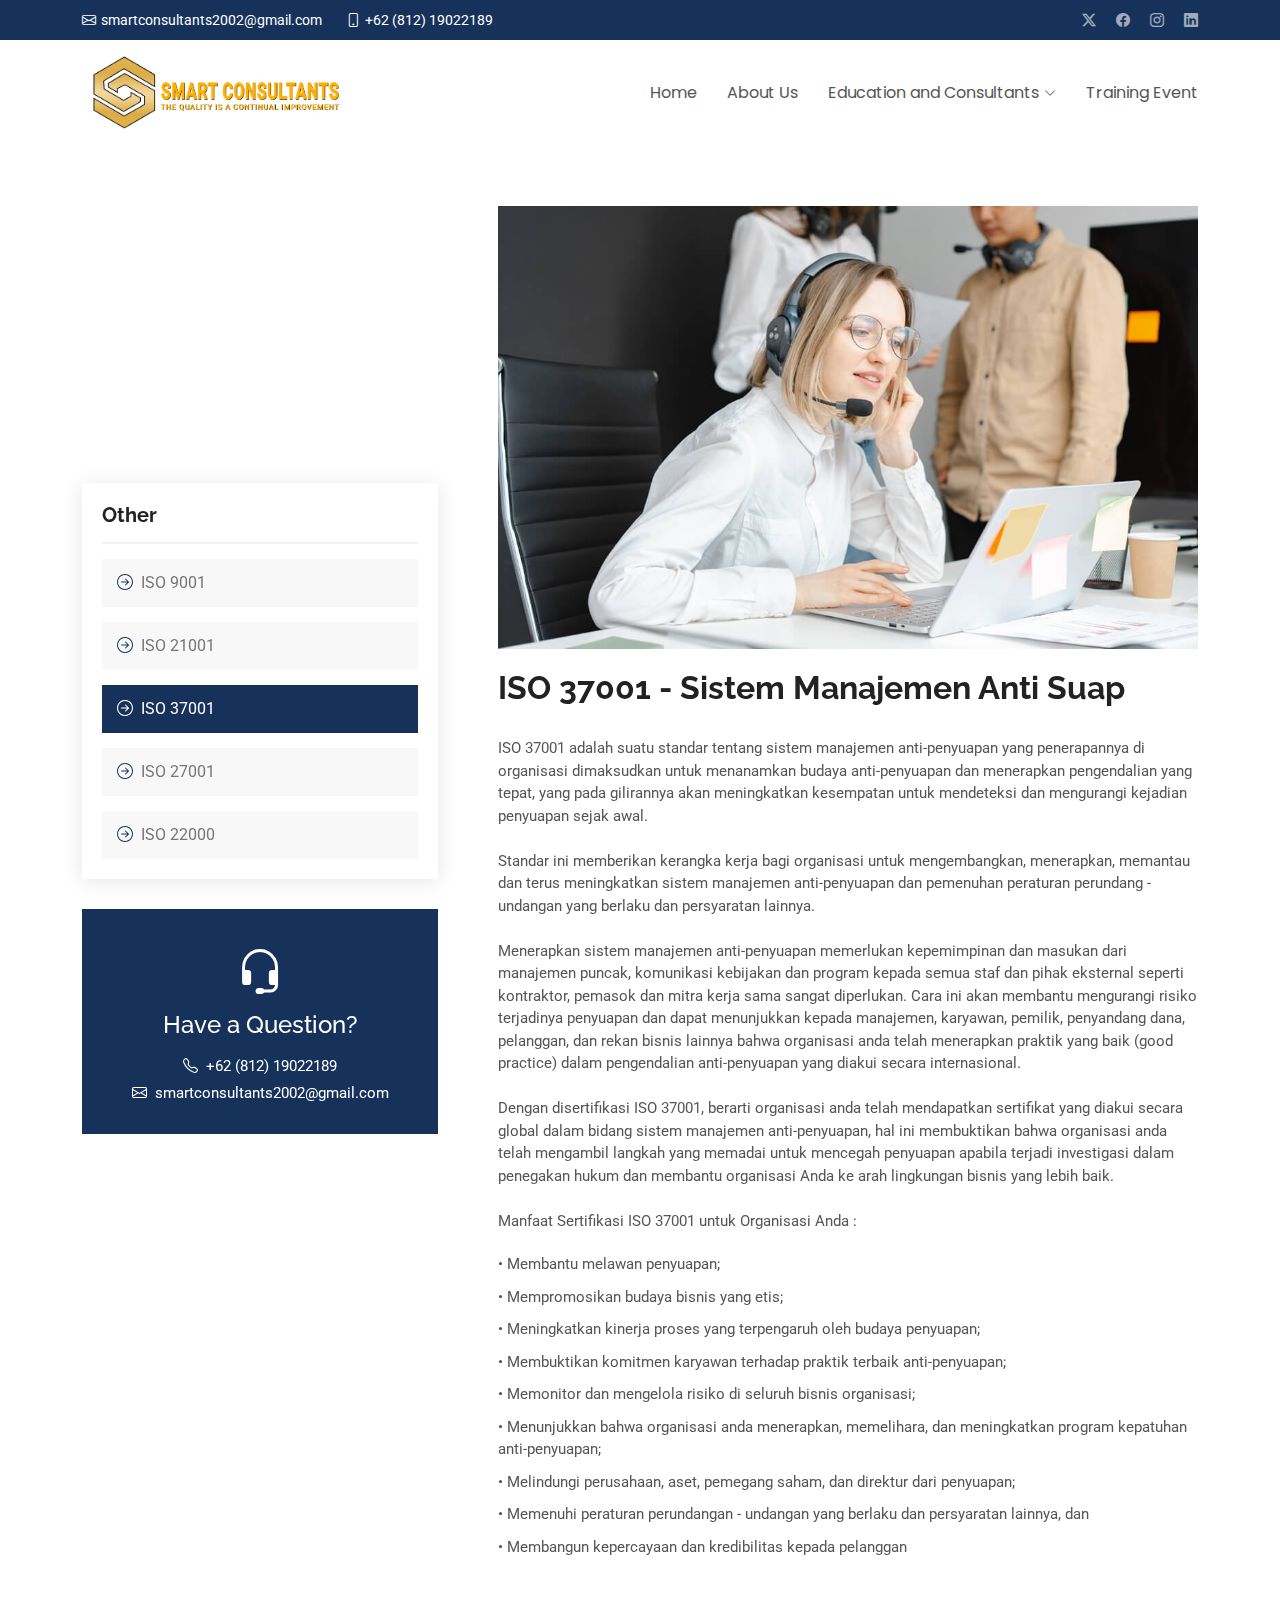
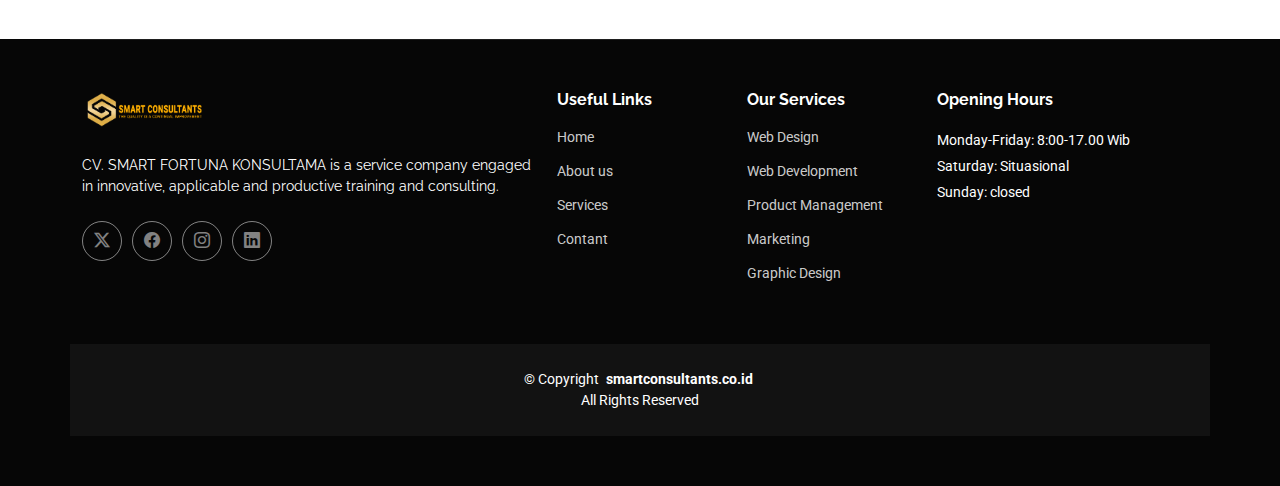
<file: 37001.html>
<!DOCTYPE html>
<html lang="en">
  <head>
    <meta charset="utf-8" />
    <meta content="width=device-width, initial-scale=1.0" name="viewport" />
    <title>Smart Consultants</title>
    <meta name="description" content="" />
    <meta name="keywords" content="" />

    <!-- Favicons -->
    <link href="img/SMART2kecil.png" rel="icon" />
    <link href="img/apple-touch-icon.png" rel="apple-touch-icon" />

    <!-- Fonts -->
    <link href="https://fonts.googleapis.com" rel="preconnect" />
    <link href="https://fonts.gstatic.com" rel="preconnect" crossorigin />
    <link
      href="https://fonts.googleapis.com/css2?family=Roboto:ital,wght@0,100;0,300;0,400;0,500;0,700;0,900;1,100;1,300;1,400;1,500;1,700;1,900&family=Poppins:ital,wght@0,100;0,200;0,300;0,400;0,500;0,600;0,700;0,800;0,900;1,100;1,200;1,300;1,400;1,500;1,600;1,700;1,800;1,900&family=Raleway:ital,wght@0,100;0,200;0,300;0,400;0,500;0,600;0,700;0,800;0,900;1,100;1,200;1,300;1,400;1,500;1,600;1,700;1,800;1,900&display=swap"
      rel="stylesheet"
    />

    <!-- Vendor CSS Files -->
    <link href="vendor/bootstrap/css/bootstrap.min.css" rel="stylesheet" />
    <link href="vendor/bootstrap-icons/bootstrap-icons.css" rel="stylesheet" />
    <link href="vendor/aos/aos.css" rel="stylesheet" />
    <link href="vendor/glightbox/css/glightbox.min.css" rel="stylesheet" />
    <link href="vendor/swiper/swiper-bundle.min.css" rel="stylesheet" />

    <!-- Main CSS File -->
    <link href="css/main.css" rel="stylesheet" />
  </head>

  <body class="index-page">
    <header id="header" class="header sticky-top">
      <div class="topbar d-flex align-items-center accent-background">
        <div
          class="container d-flex justify-content-center justify-content-md-between"
        >
          <div class="contact-info d-flex align-items-center">
            <i class="bi bi-envelope d-flex align-items-center"
              ><a href="mailto:smartconsultants2002@gmail.com"
                >smartconsultants2002@gmail.com</a
              ></i
            >
            <i class="bi bi-phone d-flex align-items-center ms-4"
              ><span>+62 (812) 19022189</span></i
            >
          </div>
          <div class="social-links d-none d-md-flex align-items-center">
            <a href="#" class="twitter"><i class="bi bi-twitter-x"></i></a>
            <a href="#" class="facebook"><i class="bi bi-facebook"></i></a>
            <a href="#" class="instagram"><i class="bi bi-instagram"></i></a>
            <a href="#" class="linkedin"><i class="bi bi-linkedin"></i></a>
          </div>
        </div>
      </div>
      <!-- End Top Bar -->

      <div class="branding d-flex align-items-cente">
        <div
          class="container position-relative d-flex align-items-center justify-content-between"
        >
          <a href="index.html" class="logo d-flex align-items-center">
            <!-- Uncomment the line below if you also wish to use an image logo -->
            <!-- <img src="img/logo.png" alt=""> -->
            <img src="img/SMART2.png" alt="" />
          </a>

          <nav id="navmenu" class="navmenu">
            <ul>
              <li><a href="index.html">Home</a></li>
              <li><a href="about.html">About Us</a></li>
              <li class="dropdown">
                <a href="#"
                  ><span>Education and Consultants</span>
                  <i class="bi bi-chevron-down toggle-dropdown"></i
                ></a>
                <ul>
                  <li class="dropdown">
                    <a href="#">
                      <span>Quality Management</span>
                      <i class="bi bi-chevron-down toggle-dropdown"></i>
                    </a>
                    <ul>
                      <li><a href="9001.html">ISO 9001</a></li>
                    </ul>
                  </li>

                  <li class="dropdown">
                    <a href="#">
                      <span>Health, Safety, Sustainability</span>
                      <i class="bi bi-chevron-down toggle-dropdown"></i
                    ></a>
                    <ul>
                      <li><a href="14001.html">ISO 14001</a></li>
                      <li><a href="22000.html">ISO 22000</a></li>
                      <li><a href="45001.html">ISO 45001</a></li>
                    </ul>
                  </li>
                  <li class="dropdown">
                    <a href="#">
                      <span>Information Security</span>
                      <i class="bi bi-chevron-down toggle-dropdown"></i>
                    </a>
                    <ul>
                      <li>
                        <a href="27001.html">ISO/IEC 27001</a>
                      </li>
                    </ul>
                  </li>
                  <li class="dropdown">
                    <a href="#">
                      <span>Other</span>
                      <i class="bi bi-chevron-down toggle-dropdown"></i>
                    </a>
                    <ul>
                      <li><a href="#">SMK3</a></li>
                      <li class="dropdown">
                        <a href="#">
                          <span>AK3</span>
                          <i class="bi bi-chevron-down toggle-dropdown"></i>
                        </a>
                        <ul>
                          <li>
                            <a href="#">AK3 Umum</a>
                          </li>
                          <li>
                            <a href="#">AK3 Konstruksi</a>
                          </li>
                          <li>
                            <a href="#">AK3 Listrik</a>
                          </li>
                          <li>
                            <a href="#">AK3 Kimia</a>
                          </li>
                        </ul>
                      </li>
                      <li><a href="#">HACCP</a></li>
                    </ul>
                  </li>
                </ul>
              </li>
              <li><a href="#">Training Event</a></li>
            </ul>
            <i class="mobile-nav-toggle d-xl-none bi bi-list"></i>
          </nav>
        </div>
      </div>
    </header>

    <main class="main">
      <!-- Page Title -->

      <!-- End Page Title -->

      <!-- Service Details Section -->
      <section id="service-details" class="service-details section">
        <div class="container">
          <div class="row gy-5">
            <div class="col-lg-4" data-aos="fade-up" data-aos-delay="100">
              <iframe
                src="https://www.google.com/maps/embed?pb=!1m18!1m12!1m3!1d3963.3133216376013!2d106.80725227430432!3d-6.607933764594232!2m3!1f0!2f0!3f0!3m2!1i1024!2i768!4f13.1!3m3!1m2!1s0x2e69c5e76faf7f87%3A0x10f9d8584599f77e!2sJl.%20Raya%20Pajajaran%20No.2%2C%20RT.04%2FRW.03%2C%20Baranangsiang%2C%20Kec.%20Bogor%20Tim.%2C%20Kota%20Bogor%2C%20Jawa%20Barat%2016143!5e0!3m2!1sen!2sid!4v1726194648977!5m2!1sen!2sid"
                style="border: 0; width: 100%; height: 270px"
                allowfullscreen=""
                loading="lazy"
                referrerpolicy="no-referrer-when-downgrade"
              ></iframe>
              <div class="service-box">
                <h4>Other</h4>
                <div class="services-list">
                  <a href="9001.html"
                    ><i class="bi bi-arrow-right-circle"></i
                    ><span>ISO 9001</span></a
                  >
                  <a href="21001.html"
                    ><i class="bi bi-arrow-right-circle"></i
                    ><span>ISO 21001</span></a
                  >
                  <a href="#" class="active"
                    ><i class="bi bi-arrow-right-circle"></i
                    ><span>ISO 37001</span></a
                  >
                  <a href="27001.html"
                    ><i class="bi bi-arrow-right-circle"></i
                    ><span>ISO 27001</span></a
                  >
                  <a href="22000.html"
                    ><i class="bi bi-arrow-right-circle"></i
                    ><span>ISO 22000</span></a
                  >
                </div>
              </div>
              <!-- End Services List -->

              <!-- End Services List -->

              <div
                class="help-box d-flex flex-column justify-content-center align-items-center"
              >
                <i class="bi bi-headset help-icon"></i>
                <h4>Have a Question?</h4>
                <p class="d-flex align-items-center mt-2 mb-0">
                  <i class="bi bi-telephone me-2"></i>
                  <span>+62 (812) 19022189</span>
                </p>
                <p class="d-flex align-items-center mt-1 mb-0">
                  <i class="bi bi-envelope me-2"></i>
                  <a href="mailto:smartconsultants2002@gmail.com"
                    >smartconsultants2002@gmail.com</a
                  >
                </p>
              </div>
            </div>

            <div
              class="col-lg-8 ps-lg-5"
              data-aos="fade-up"
              data-aos-delay="200"
            >
              <img
                src="img/services.jpg"
                alt=""
                class="img-fluid services-img"
              />
              <h2>
                <strong> ISO 37001 - Sistem Manajemen Anti Suap </strong>
              </h2>
              <p>
                <br />
                ISO 37001 adalah suatu standar tentang sistem manajemen
                anti-penyuapan yang penerapannya di organisasi dimaksudkan untuk
                menanamkan budaya anti-penyuapan dan menerapkan pengendalian
                yang tepat, yang pada gilirannya akan meningkatkan kesempatan
                untuk mendeteksi dan mengurangi kejadian penyuapan sejak awal.
                <br /><br />

                Standar ini memberikan kerangka kerja bagi organisasi untuk
                mengembangkan, menerapkan, memantau dan terus meningkatkan
                sistem manajemen anti-penyuapan dan pemenuhan peraturan
                perundang - undangan yang berlaku dan persyaratan lainnya.<br /><br />

                Menerapkan sistem manajemen anti-penyuapan memerlukan
                kepemimpinan dan masukan dari manajemen puncak, komunikasi
                kebijakan dan program kepada semua staf dan pihak eksternal
                seperti kontraktor, pemasok dan mitra kerja sama sangat
                diperlukan. Cara ini akan membantu mengurangi risiko terjadinya
                penyuapan dan dapat menunjukkan kepada manajemen, karyawan,
                pemilik, penyandang dana, pelanggan, dan rekan bisnis lainnya
                bahwa organisasi anda telah menerapkan praktik yang baik (good
                practice) dalam pengendalian anti-penyuapan yang diakui secara
                internasional.<br /><br />

                Dengan disertifikasi ISO 37001, berarti organisasi anda telah
                mendapatkan sertifikat yang diakui secara global dalam bidang
                sistem manajemen anti-penyuapan, hal ini membuktikan bahwa
                organisasi anda telah mengambil langkah yang memadai untuk
                mencegah penyuapan apabila terjadi investigasi dalam penegakan
                hukum dan membantu organisasi Anda ke arah lingkungan bisnis
                yang lebih baik.<br /><br />

                Manfaat Sertifikasi ISO 37001 untuk Organisasi Anda :
              </p>
              <ul style="list-style-type: circle">
                <li>• Membantu melawan penyuapan;</li>
                <li>• Mempromosikan budaya bisnis yang etis;</li>
                <li>
                  • Meningkatkan kinerja proses yang terpengaruh oleh budaya
                  penyuapan;
                </li>
                <li>
                  • Membuktikan komitmen karyawan terhadap praktik terbaik
                  anti-penyuapan;
                </li>
                <li>
                  • Memonitor dan mengelola risiko di seluruh bisnis organisasi;
                </li>
                <li>
                  • Menunjukkan bahwa organisasi anda menerapkan, memelihara,
                  dan meningkatkan program kepatuhan anti-penyuapan;
                </li>
                <li>
                  • Melindungi perusahaan, aset, pemegang saham, dan direktur
                  dari penyuapan;
                </li>
                <li>
                  • Memenuhi peraturan perundangan - undangan yang berlaku dan
                  persyaratan lainnya, dan
                </li>
                <li>
                  • Membangun kepercayaan dan kredibilitas kepada pelanggan
                </li>
              </ul>
            </div>
          </div>
        </div>
      </section>
      <!-- /Service Details Section -->
    </main>

    <footer id="footer" class="footer dark-background">
      <div class="container footer-top">
        <div class="row gy-4">
          <div class="col-lg-5 col-md-12 footer-about">
            <a href="index.html" class="logo d-flex align-items-center">
              <span class="sitename"><img src="img/SMART2.png" alt="" /></span>
            </a>
            <p>
              CV. SMART FORTUNA KONSULTAMA is a service company engaged in
              innovative, applicable and productive training and consulting.
            </p>
            <div class="social-links d-flex mt-4">
              <a href=""><i class="bi bi-twitter-x"></i></a>
              <a href=""><i class="bi bi-facebook"></i></a>
              <a href=""><i class="bi bi-instagram"></i></a>
              <a href=""><i class="bi bi-linkedin"></i></a>
            </div>
          </div>

          <div class="col-lg-2 col-6 footer-links">
            <h4>Useful Links</h4>
            <ul>
              <li><a href="#">Home</a></li>
              <li><a href="#about">About us</a></li>
              <li><a href="#services">Services</a></li>
              <li><a href="#contact">Contant</a></li>
            </ul>
          </div>

          <div class="col-lg-2 col-6 footer-links">
            <h4>Our Services</h4>
            <ul>
              <li><a href="#">Web Design</a></li>
              <li><a href="#">Web Development</a></li>
              <li><a href="#">Product Management</a></li>
              <li><a href="#">Marketing</a></li>
              <li><a href="#">Graphic Design</a></li>
            </ul>
          </div>

          <div
            class="col-lg-3 col-md-13 footer-contact text-center text-md-start"
          >
            <h4>Opening Hours</h4>
            <p>Monday-Friday: 8:00-17.00 Wib</p>
            <p>Saturday: Situasional</p>
            <p>Sunday: closed</p>
          </div>
        </div>
      </div>

      <div class="container copyright text-center mt-4">
        <p>
          © <span>Copyright</span>
          <strong class="px-1 sitename">smartconsultants.co.id</strong>
          <br /><span>All Rights Reserved</span>
        </p>
      </div>
    </footer>

    <!-- Scroll Top -->
    <a
      href="#"
      id="scroll-top"
      class="scroll-top d-flex align-items-center justify-content-center"
      ><i class="bi bi-arrow-up-short"></i
    ></a>

    <!-- Preloader -->
    <div id="preloader"></div>

    <!-- template/Vendor JS Files -->
    <script src="vendor/bootstrap/js/bootstrap.bundle.min.js"></script>
    <script src="vendor/php-email-form/validate.js"></script>
    <script src="vendor/aos/aos.js"></script>
    <script src="vendor/glightbox/js/glightbox.min.js"></script>
    <script src="vendor/swiper/swiper-bundle.min.js"></script>
    <script src="vendor/imagesloaded/imagesloaded.pkgd.min.js"></script>
    <script src="vendor/isotope-layout/isotope.pkgd.min.js"></script>

    <!-- Main JS File -->
    <script src="js/main.js"></script>
  </body>
</html>
</file>
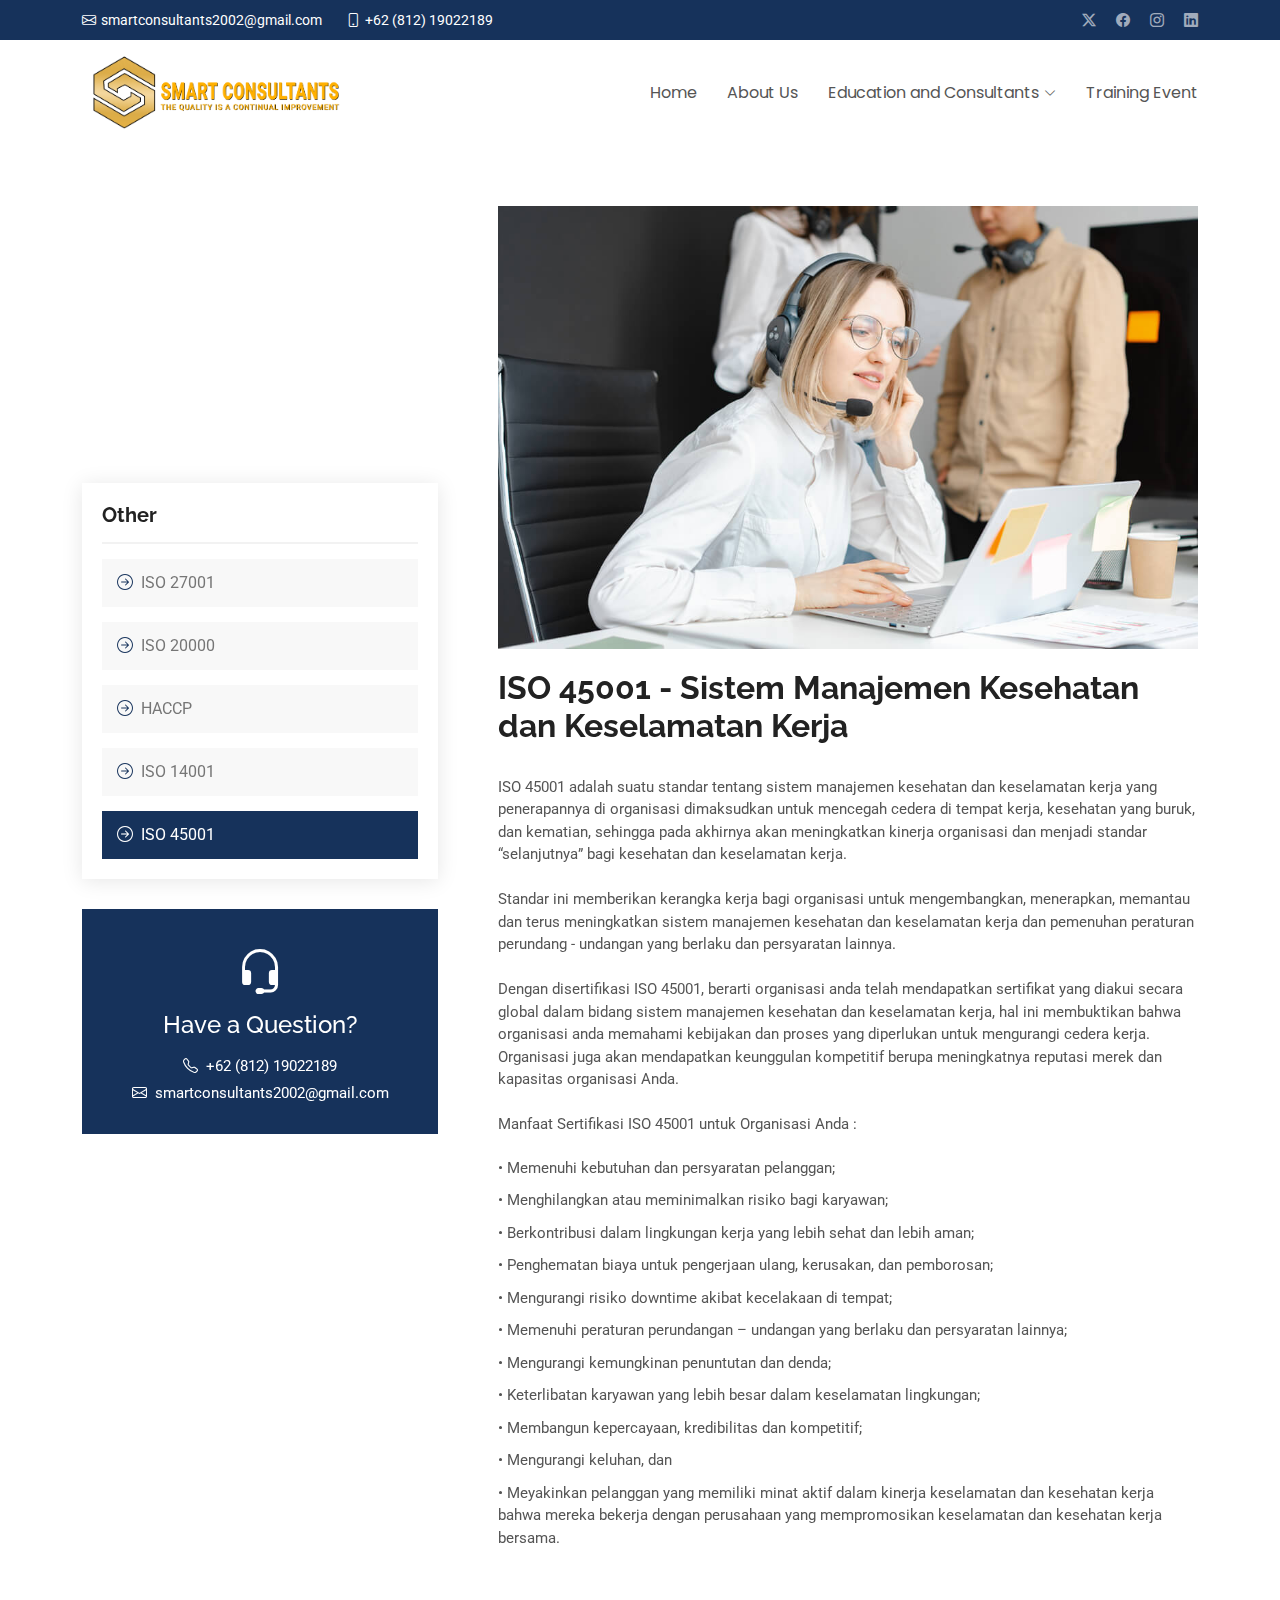
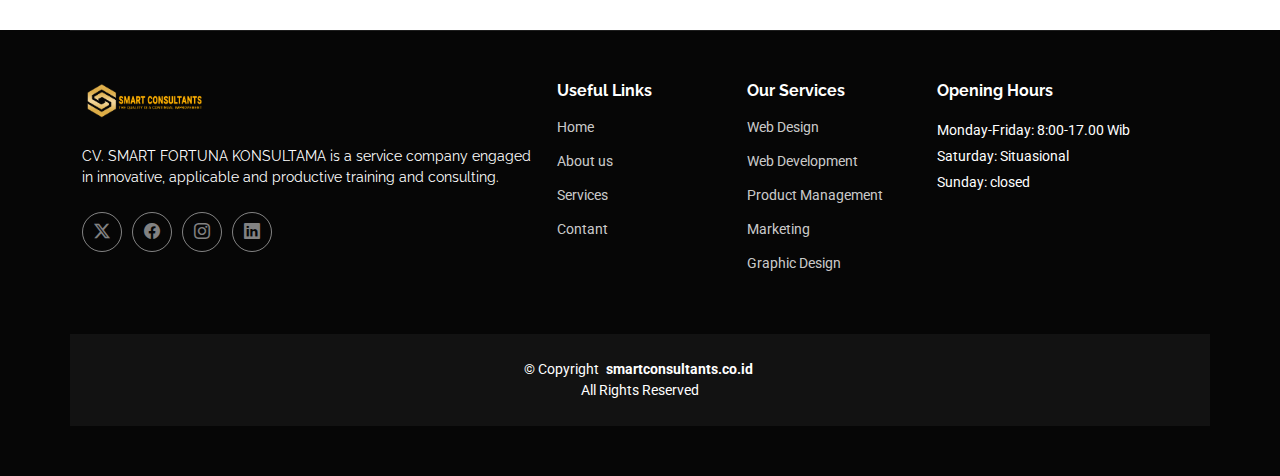
<file: 45001.html>
<!DOCTYPE html>
<html lang="en">
  <head>
    <meta charset="utf-8" />
    <meta content="width=device-width, initial-scale=1.0" name="viewport" />
    <title>Smart Consultants</title>
    <meta name="description" content="" />
    <meta name="keywords" content="" />

    <!-- Favicons -->
    <link href="img/SMART2kecil.png" rel="icon" />
    <link href="img/apple-touch-icon.png" rel="apple-touch-icon" />

    <!-- Fonts -->
    <link href="https://fonts.googleapis.com" rel="preconnect" />
    <link href="https://fonts.gstatic.com" rel="preconnect" crossorigin />
    <link
      href="https://fonts.googleapis.com/css2?family=Roboto:ital,wght@0,100;0,300;0,400;0,500;0,700;0,900;1,100;1,300;1,400;1,500;1,700;1,900&family=Poppins:ital,wght@0,100;0,200;0,300;0,400;0,500;0,600;0,700;0,800;0,900;1,100;1,200;1,300;1,400;1,500;1,600;1,700;1,800;1,900&family=Raleway:ital,wght@0,100;0,200;0,300;0,400;0,500;0,600;0,700;0,800;0,900;1,100;1,200;1,300;1,400;1,500;1,600;1,700;1,800;1,900&display=swap"
      rel="stylesheet"
    />

    <!-- Vendor CSS Files -->
    <link href="vendor/bootstrap/css/bootstrap.min.css" rel="stylesheet" />
    <link href="vendor/bootstrap-icons/bootstrap-icons.css" rel="stylesheet" />
    <link href="vendor/aos/aos.css" rel="stylesheet" />
    <link href="vendor/glightbox/css/glightbox.min.css" rel="stylesheet" />
    <link href="vendor/swiper/swiper-bundle.min.css" rel="stylesheet" />

    <!-- Main CSS File -->
    <link href="css/main.css" rel="stylesheet" />
  </head>

  <body class="index-page">
    <header id="header" class="header sticky-top">
      <div class="topbar d-flex align-items-center accent-background">
        <div
          class="container d-flex justify-content-center justify-content-md-between"
        >
          <div class="contact-info d-flex align-items-center">
            <i class="bi bi-envelope d-flex align-items-center"
              ><a href="mailto:smartconsultants2002@gmail.com"
                >smartconsultants2002@gmail.com</a
              ></i
            >
            <i class="bi bi-phone d-flex align-items-center ms-4"
              ><span>+62 (812) 19022189</span></i
            >
          </div>
          <div class="social-links d-none d-md-flex align-items-center">
            <a href="#" class="twitter"><i class="bi bi-twitter-x"></i></a>
            <a href="#" class="facebook"><i class="bi bi-facebook"></i></a>
            <a href="#" class="instagram"><i class="bi bi-instagram"></i></a>
            <a href="#" class="linkedin"><i class="bi bi-linkedin"></i></a>
          </div>
        </div>
      </div>
      <!-- End Top Bar -->

      <div class="branding d-flex align-items-cente">
        <div
          class="container position-relative d-flex align-items-center justify-content-between"
        >
          <a href="index.html" class="logo d-flex align-items-center">
            <!-- Uncomment the line below if you also wish to use an image logo -->
            <!-- <img src="img/logo.png" alt=""> -->
            <img src="img/SMART2.png" alt="" />
          </a>

          <nav id="navmenu" class="navmenu">
            <ul>
              <li><a href="index.html">Home</a></li>
              <li><a href="about.html">About Us</a></li>
              <li class="dropdown">
                <a href="#"
                  ><span>Education and Consultants</span>
                  <i class="bi bi-chevron-down toggle-dropdown"></i
                ></a>
                <ul>
                  <li class="dropdown">
                    <a href="#">
                      <span>Quality Management</span>
                      <i class="bi bi-chevron-down toggle-dropdown"></i>
                    </a>
                    <ul>
                      <li><a href="9001.html">ISO 9001</a></li>
                    </ul>
                  </li>

                  <li class="dropdown">
                    <a href="#">
                      <span>Health, Safety, Sustainability</span>
                      <i class="bi bi-chevron-down toggle-dropdown"></i
                    ></a>
                    <ul>
                      <li><a href="14001.html">ISO 14001</a></li>
                      <li><a href="22000.html">ISO 22000</a></li>
                      <li><a href="45001.html">ISO 45001</a></li>
                    </ul>
                  </li>
                  <li class="dropdown">
                    <a href="#">
                      <span>Information Security</span>
                      <i class="bi bi-chevron-down toggle-dropdown"></i>
                    </a>
                    <ul>
                      <li>
                        <a href="27001.html">ISO/IEC 27001</a>
                      </li>
                    </ul>
                  </li>
                  <li class="dropdown">
                    <a href="#">
                      <span>Other</span>
                      <i class="bi bi-chevron-down toggle-dropdown"></i>
                    </a>
                    <ul>
                      <li><a href="#">SMK3</a></li>
                      <li class="dropdown">
                        <a href="#">
                          <span>AK3</span>
                          <i class="bi bi-chevron-down toggle-dropdown"></i>
                        </a>
                        <ul>
                          <li>
                            <a href="#">AK3 Umum</a>
                          </li>
                          <li>
                            <a href="#">AK3 Konstruksi</a>
                          </li>
                          <li>
                            <a href="#">AK3 Listrik</a>
                          </li>
                          <li>
                            <a href="#">AK3 Kimia</a>
                          </li>
                        </ul>
                      </li>
                      <li><a href="#">HACCP</a></li>
                    </ul>
                  </li>
                </ul>
              </li>
              <li><a href="#">Training Event</a></li>
            </ul>
            <i class="mobile-nav-toggle d-xl-none bi bi-list"></i>
          </nav>
        </div>
      </div>
    </header>

    <main class="main">
      <!-- Page Title -->

      <!-- End Page Title -->

      <!-- Service Details Section -->
      <section id="service-details" class="service-details section">
        <div class="container">
          <div class="row gy-5">
            <div class="col-lg-4" data-aos="fade-up" data-aos-delay="100">
              <iframe
                src="https://www.google.com/maps/embed?pb=!1m18!1m12!1m3!1d3963.3133216376013!2d106.80725227430432!3d-6.607933764594232!2m3!1f0!2f0!3f0!3m2!1i1024!2i768!4f13.1!3m3!1m2!1s0x2e69c5e76faf7f87%3A0x10f9d8584599f77e!2sJl.%20Raya%20Pajajaran%20No.2%2C%20RT.04%2FRW.03%2C%20Baranangsiang%2C%20Kec.%20Bogor%20Tim.%2C%20Kota%20Bogor%2C%20Jawa%20Barat%2016143!5e0!3m2!1sen!2sid!4v1726194648977!5m2!1sen!2sid"
                style="border: 0; width: 100%; height: 270px"
                allowfullscreen=""
                loading="lazy"
                referrerpolicy="no-referrer-when-downgrade"
              ></iframe>
              <div class="service-box">
                <h4>Other</h4>
                <div class="services-list">
                  <a href="27001.html"
                    ><i class="bi bi-arrow-right-circle"></i
                    ><span>ISO 27001</span></a
                  >
                  <a href="22000.html"
                    ><i class="bi bi-arrow-right-circle"></i
                    ><span>ISO 20000</span></a
                  >
                  <a href="haccp.html"
                    ><i class="bi bi-arrow-right-circle"></i
                    ><span>HACCP</span></a
                  >
                  <a href="14001.html"
                    ><i class="bi bi-arrow-right-circle"></i
                    ><span>ISO 14001</span></a
                  >
                  <a href="#" class="active"
                    ><i class="bi bi-arrow-right-circle"></i
                    ><span>ISO 45001</span></a
                  >
                </div>
              </div>
              <!-- End Services List -->

              <!-- End Services List -->

              <div
                class="help-box d-flex flex-column justify-content-center align-items-center"
              >
                <i class="bi bi-headset help-icon"></i>
                <h4>Have a Question?</h4>
                <p class="d-flex align-items-center mt-2 mb-0">
                  <i class="bi bi-telephone me-2"></i>
                  <span>+62 (812) 19022189</span>
                </p>
                <p class="d-flex align-items-center mt-1 mb-0">
                  <i class="bi bi-envelope me-2"></i>
                  <a href="mailto:smartconsultants2002@gmail.com"
                    >smartconsultants2002@gmail.com</a
                  >
                </p>
              </div>
            </div>

            <div
              class="col-lg-8 ps-lg-5"
              data-aos="fade-up"
              data-aos-delay="200"
            >
              <img
                src="img/services.jpg"
                alt=""
                class="img-fluid services-img"
              />
              <h2>
                <strong>
                  ISO 45001 - Sistem Manajemen Kesehatan dan Keselamatan Kerja
                </strong>
              </h2>
              <p>
                <br />
                ISO 45001 adalah suatu standar tentang sistem manajemen
                kesehatan dan keselamatan kerja yang penerapannya di organisasi
                dimaksudkan untuk mencegah cedera di tempat kerja, kesehatan
                yang buruk, dan kematian, sehingga pada akhirnya akan
                meningkatkan kinerja organisasi dan menjadi standar
                “selanjutnya” bagi kesehatan dan keselamatan kerja. <br /><br />

                Standar ini memberikan kerangka kerja bagi organisasi untuk
                mengembangkan, menerapkan, memantau dan terus meningkatkan
                sistem manajemen kesehatan dan keselamatan kerja dan pemenuhan
                peraturan perundang - undangan yang berlaku dan persyaratan
                lainnya.<br /><br />

                Dengan disertifikasi ISO 45001, berarti organisasi anda telah
                mendapatkan sertifikat yang diakui secara global dalam bidang
                sistem manajemen kesehatan dan keselamatan kerja, hal ini
                membuktikan bahwa organisasi anda memahami kebijakan dan proses
                yang diperlukan untuk mengurangi cedera kerja. Organisasi juga
                akan mendapatkan keunggulan kompetitif berupa meningkatnya
                reputasi merek dan kapasitas organisasi Anda.<br /><br />

                Manfaat Sertifikasi ISO 45001 untuk Organisasi Anda :
              </p>
              <ul style="list-style-type: circle">
                <li>• Memenuhi kebutuhan dan persyaratan pelanggan;</li>
                <li>• Menghilangkan atau meminimalkan risiko bagi karyawan;</li>
                <li>
                  • Berkontribusi dalam lingkungan kerja yang lebih sehat dan
                  lebih aman;
                </li>
                <li>
                  • Penghematan biaya untuk pengerjaan ulang, kerusakan, dan
                  pemborosan;
                </li>
                <li>
                  • Mengurangi risiko downtime akibat kecelakaan di tempat;
                </li>
                <li>
                  • Memenuhi peraturan perundangan – undangan yang berlaku dan
                  persyaratan lainnya;
                </li>
                <li>• Mengurangi kemungkinan penuntutan dan denda;</li>
                <li>
                  • Keterlibatan karyawan yang lebih besar dalam keselamatan
                  lingkungan;
                </li>
                <li>• Membangun kepercayaan, kredibilitas dan kompetitif;</li>
                <li>• Mengurangi keluhan, dan</li>
                <li>
                  • Meyakinkan pelanggan yang memiliki minat aktif dalam kinerja
                  keselamatan dan kesehatan kerja bahwa mereka bekerja dengan
                  perusahaan yang mempromosikan keselamatan dan kesehatan kerja
                  bersama.
                </li>
              </ul>
            </div>
          </div>
        </div>
      </section>
      <!-- /Service Details Section -->
    </main>

    <footer id="footer" class="footer dark-background">
      <div class="container footer-top">
        <div class="row gy-4">
          <div class="col-lg-5 col-md-12 footer-about">
            <a href="index.html" class="logo d-flex align-items-center">
              <span class="sitename"><img src="img/SMART2.png" alt="" /></span>
            </a>
            <p>
              CV. SMART FORTUNA KONSULTAMA is a service company engaged in
              innovative, applicable and productive training and consulting.
            </p>
            <div class="social-links d-flex mt-4">
              <a href=""><i class="bi bi-twitter-x"></i></a>
              <a href=""><i class="bi bi-facebook"></i></a>
              <a href=""><i class="bi bi-instagram"></i></a>
              <a href=""><i class="bi bi-linkedin"></i></a>
            </div>
          </div>

          <div class="col-lg-2 col-6 footer-links">
            <h4>Useful Links</h4>
            <ul>
              <li><a href="#">Home</a></li>
              <li><a href="#about">About us</a></li>
              <li><a href="#services">Services</a></li>
              <li><a href="#contact">Contant</a></li>
            </ul>
          </div>

          <div class="col-lg-2 col-6 footer-links">
            <h4>Our Services</h4>
            <ul>
              <li><a href="#">Web Design</a></li>
              <li><a href="#">Web Development</a></li>
              <li><a href="#">Product Management</a></li>
              <li><a href="#">Marketing</a></li>
              <li><a href="#">Graphic Design</a></li>
            </ul>
          </div>

          <div
            class="col-lg-3 col-md-13 footer-contact text-center text-md-start"
          >
            <h4>Opening Hours</h4>
            <p>Monday-Friday: 8:00-17.00 Wib</p>
            <p>Saturday: Situasional</p>
            <p>Sunday: closed</p>
          </div>
        </div>
      </div>

      <div class="container copyright text-center mt-4">
        <p>
          © <span>Copyright</span>
          <strong class="px-1 sitename">smartconsultants.co.id</strong>
          <br /><span>All Rights Reserved</span>
        </p>
      </div>
    </footer>

    <!-- Scroll Top -->
    <a
      href="#"
      id="scroll-top"
      class="scroll-top d-flex align-items-center justify-content-center"
      ><i class="bi bi-arrow-up-short"></i
    ></a>

    <!-- Preloader -->
    <div id="preloader"></div>

    <!-- template/Vendor JS Files -->
    <script src="vendor/bootstrap/js/bootstrap.bundle.min.js"></script>
    <script src="vendor/php-email-form/validate.js"></script>
    <script src="vendor/aos/aos.js"></script>
    <script src="vendor/glightbox/js/glightbox.min.js"></script>
    <script src="vendor/swiper/swiper-bundle.min.js"></script>
    <script src="vendor/imagesloaded/imagesloaded.pkgd.min.js"></script>
    <script src="vendor/isotope-layout/isotope.pkgd.min.js"></script>

    <!-- Main JS File -->
    <script src="js/main.js"></script>
  </body>
</html>
</file>
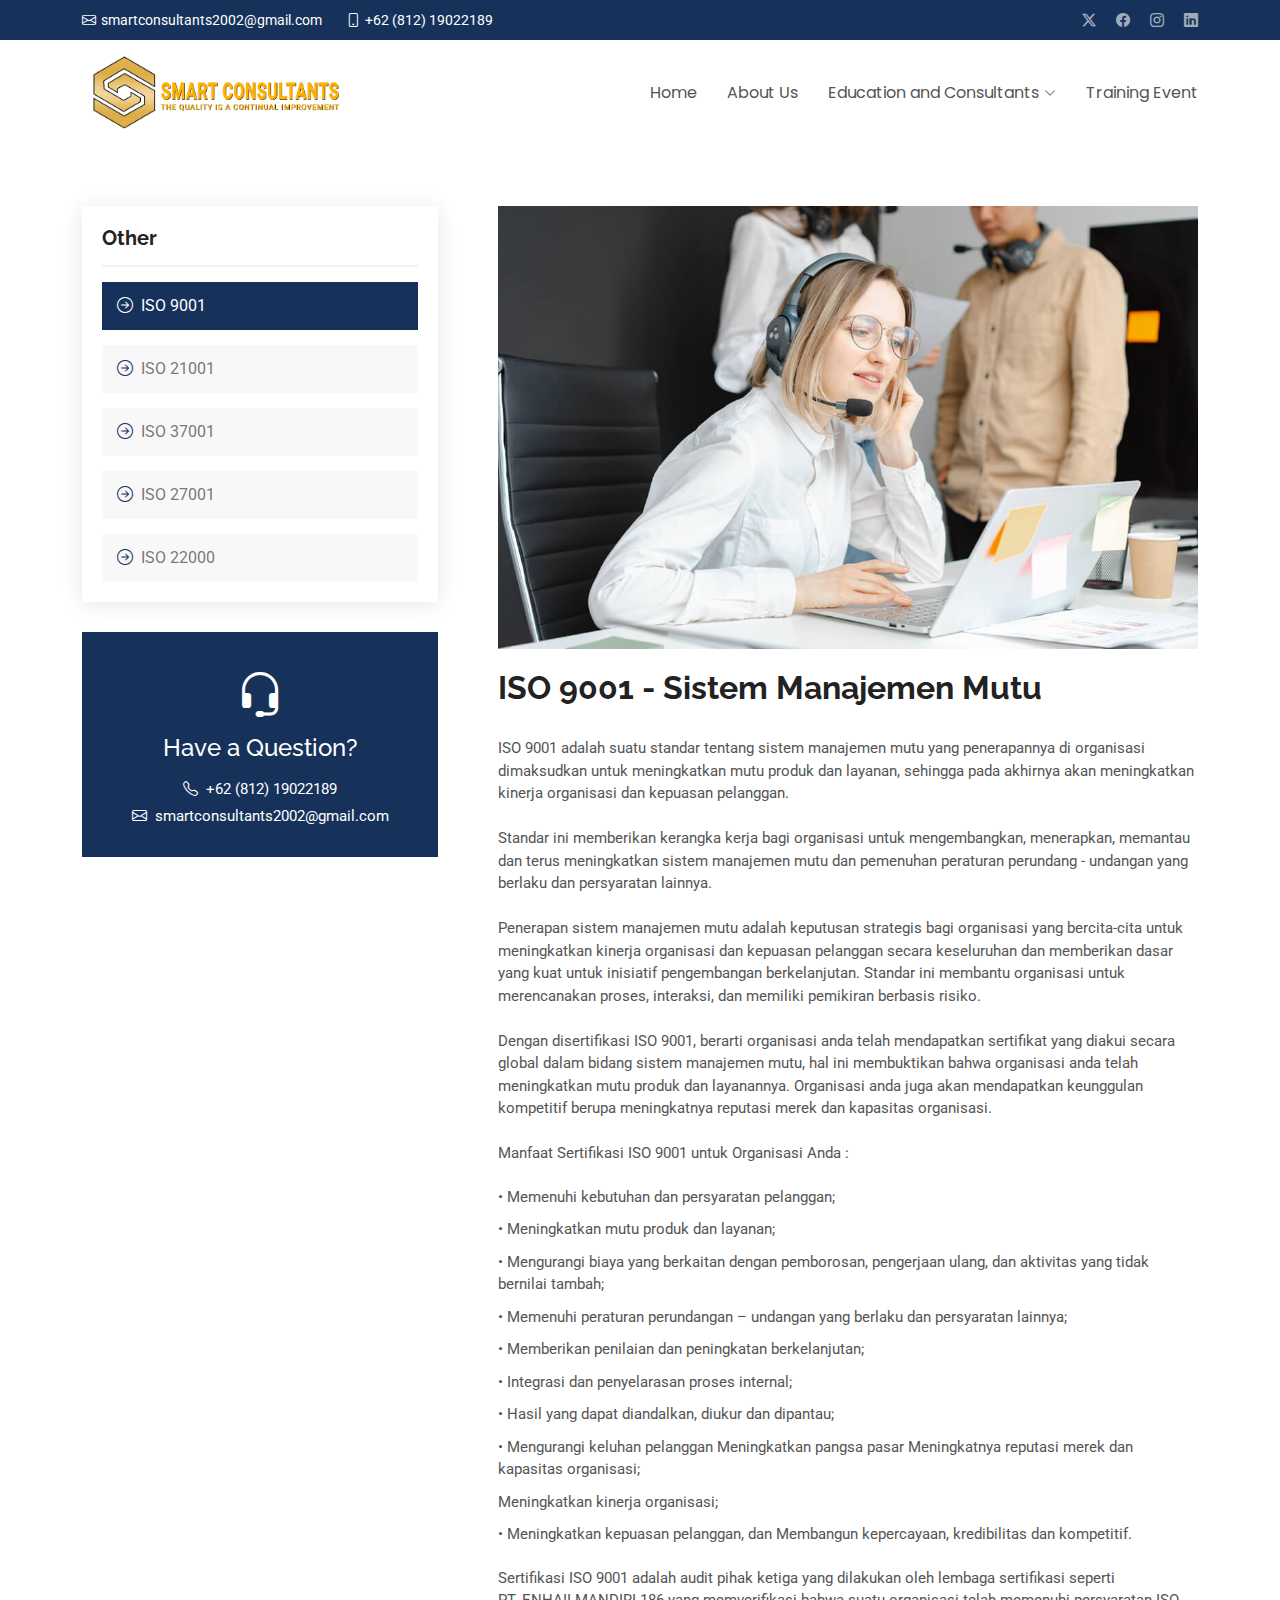
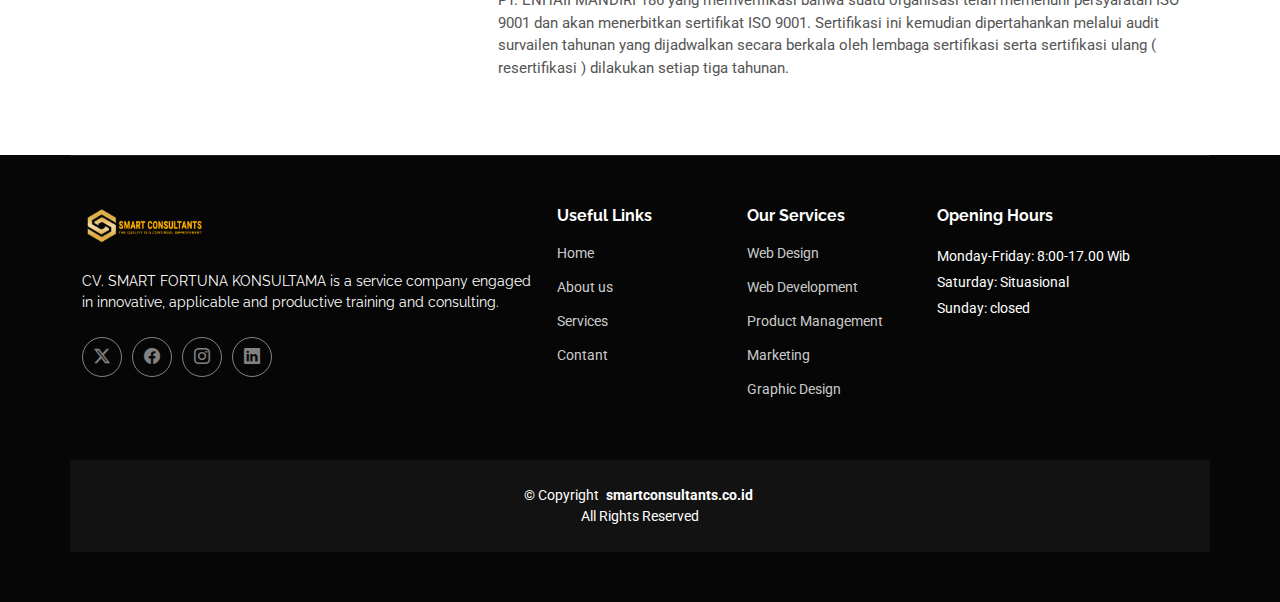
<file: 900.html>
<!DOCTYPE html>
<html lang="en">
  <head>
    <meta charset="utf-8" />
    <meta content="width=device-width, initial-scale=1.0" name="viewport" />
    <title>Smart Consultants</title>
    <meta name="description" content="" />
    <meta name="keywords" content="" />

    <!-- Favicons -->
    <link href="img/SMART2kecil.png" rel="icon" />
    <link href="img/apple-touch-icon.png" rel="apple-touch-icon" />

    <!-- Fonts -->
    <link href="https://fonts.googleapis.com" rel="preconnect" />
    <link href="https://fonts.gstatic.com" rel="preconnect" crossorigin />
    <link
      href="https://fonts.googleapis.com/css2?family=Roboto:ital,wght@0,100;0,300;0,400;0,500;0,700;0,900;1,100;1,300;1,400;1,500;1,700;1,900&family=Poppins:ital,wght@0,100;0,200;0,300;0,400;0,500;0,600;0,700;0,800;0,900;1,100;1,200;1,300;1,400;1,500;1,600;1,700;1,800;1,900&family=Raleway:ital,wght@0,100;0,200;0,300;0,400;0,500;0,600;0,700;0,800;0,900;1,100;1,200;1,300;1,400;1,500;1,600;1,700;1,800;1,900&display=swap"
      rel="stylesheet"
    />

    <!-- Vendor CSS Files -->
    <link href="vendor/bootstrap/css/bootstrap.min.css" rel="stylesheet" />
    <link href="vendor/bootstrap-icons/bootstrap-icons.css" rel="stylesheet" />
    <link href="vendor/aos/aos.css" rel="stylesheet" />
    <link href="vendor/glightbox/css/glightbox.min.css" rel="stylesheet" />
    <link href="vendor/swiper/swiper-bundle.min.css" rel="stylesheet" />

    <!-- Main CSS File -->
    <link href="css/main.css" rel="stylesheet" />
  </head>

  <body class="index-page">
    <header id="header" class="header sticky-top">
      <div class="topbar d-flex align-items-center accent-background">
        <div
          class="container d-flex justify-content-center justify-content-md-between"
        >
          <div class="contact-info d-flex align-items-center">
            <i class="bi bi-envelope d-flex align-items-center"
              ><a href="mailto:smartconsultants2002@gmail.com"
                >smartconsultants2002@gmail.com</a
              ></i
            >
            <i class="bi bi-phone d-flex align-items-center ms-4"
              ><span>+62 (812) 19022189</span></i
            >
          </div>
          <div class="social-links d-none d-md-flex align-items-center">
            <a href="#" class="twitter"><i class="bi bi-twitter-x"></i></a>
            <a href="#" class="facebook"><i class="bi bi-facebook"></i></a>
            <a href="#" class="instagram"><i class="bi bi-instagram"></i></a>
            <a href="#" class="linkedin"><i class="bi bi-linkedin"></i></a>
          </div>
        </div>
      </div>
      <!-- End Top Bar -->

      <div class="branding d-flex align-items-cente">
        <div
          class="container position-relative d-flex align-items-center justify-content-between"
        >
          <a href="index.html" class="logo d-flex align-items-center">
            <!-- Uncomment the line below if you also wish to use an image logo -->
            <!-- <img src="img/logo.png" alt=""> -->
            <img src="img/SMART2.png" alt="" />
          </a>

          <nav id="navmenu" class="navmenu">
            <ul>
              <li><a href="/">Home</a></li>
              <li><a href="/about">About Us</a></li>
              <li class="dropdown">
                <a href="#"
                  ><span>Education and Consultants</span>
                  <i class="bi bi-chevron-down toggle-dropdown"></i
                ></a>
                <ul>
                  <li class="dropdown">
                    <a href="#">
                      <span>Quality Management</span>
                      <i class="bi bi-chevron-down toggle-dropdown"></i>
                    </a>
                    <ul>
                      <li><a href="/9001">ISO 9001</a></li>
                    </ul>
                  </li>

                  <li class="dropdown">
                    <a href="#">
                      <span>Health, Safety, Sustainability</span>
                      <i class="bi bi-chevron-down toggle-dropdown"></i
                    ></a>
                    <ul>
                      <li><a href="/14001">ISO 14001</a></li>
                      <li><a href="/22000">ISO 22000</a></li>
                      <li><a href="/45001">ISO 45001</a></li>
                      <li><a href="/18001">OHSAS 18001</a></li>
                    </ul>
                  </li>
                  <li class="dropdown">
                    <a href="#">
                      <span>Information Security</span>
                      <i class="bi bi-chevron-down toggle-dropdown"></i>
                    </a>
                    <ul>
                      <li>
                        <a href="/27001">ISO/IEC 27001</a>
                      </li>
                    </ul>
                  </li>
                  <li class="dropdown">
                    <a href="#">
                      <span>Other</span>
                      <i class="bi bi-chevron-down toggle-dropdown"></i>
                    </a>
                    <ul>
                      <li><a href="#">SMK3</a></li>
                      <li class="dropdown">
                        <a href="#">
                          <span>AK3</span>
                          <i class="bi bi-chevron-down toggle-dropdown"></i>
                        </a>
                        <ul>
                          <li>
                            <a href="#">AK3 Umum</a>
                          </li>
                          <li>
                            <a href="#">AK3 Konstruksi</a>
                          </li>
                          <li>
                            <a href="#">AK3 Listrik</a>
                          </li>
                          <li>
                            <a href="#">AK3 Kimia</a>
                          </li>
                        </ul>
                      </li>
                      <li><a href="#">HACCP</a></li>
                      <li><a href="#">CSMS</a></li>
                    </ul>
                  </li>
                </ul>
              </li>
              <li><a href="#">Training Event</a></li>
            </ul>
            <i class="mobile-nav-toggle d-xl-none bi bi-list"></i>
          </nav>
        </div>
      </div>
    </header>

    <main class="main">
      <!-- Page Title -->

      <!-- End Page Title -->

      <!-- Service Details Section -->
      <section id="service-details" class="service-details section">
        <div class="container">
          <div class="row gy-5">
            <div class="col-lg-4" data-aos="fade-up" data-aos-delay="100">
              <div class="service-box">
                <h4>Other</h4>
                <div class="services-list">
                  <a href="#" class="active"
                    ><i class="bi bi-arrow-right-circle"></i
                    ><span>ISO 9001</span></a
                  >
                  <a href="/21001"
                    ><i class="bi bi-arrow-right-circle"></i
                    ><span>ISO 21001</span></a
                  >
                  <a href="/37001"
                    ><i class="bi bi-arrow-right-circle"></i
                    ><span>ISO 37001</span></a
                  >
                  <a href="/27001"
                    ><i class="bi bi-arrow-right-circle"></i
                    ><span>ISO 27001</span></a
                  >
                  <a href="/22000"
                    ><i class="bi bi-arrow-right-circle"></i
                    ><span>ISO 22000</span></a
                  >
                </div>
              </div>
              <!-- End Services List -->

              <!-- End Services List -->

              <div
                class="help-box d-flex flex-column justify-content-center align-items-center"
              >
                <i class="bi bi-headset help-icon"></i>
                <h4>Have a Question?</h4>
                <p class="d-flex align-items-center mt-2 mb-0">
                  <i class="bi bi-telephone me-2"></i>
                  <span>+62 (812) 19022189</span>
                </p>
                <p class="d-flex align-items-center mt-1 mb-0">
                  <i class="bi bi-envelope me-2"></i>
                  <a href="mailto:smartconsultants2002@gmail.com"
                    >smartconsultants2002@gmail.com</a
                  >
                </p>
              </div>
            </div>

            <div
              class="col-lg-8 ps-lg-5"
              data-aos="fade-up"
              data-aos-delay="200"
            >
              <img
                src="img/services.jpg"
                alt=""
                class="img-fluid services-img"
              />
              <h2>
                <strong> ISO 9001 - Sistem Manajemen Mutu </strong>
              </h2>

              <p>
                <br />
                ISO 9001 adalah suatu standar tentang sistem manajemen mutu yang
                penerapannya di organisasi dimaksudkan untuk meningkatkan mutu
                produk dan layanan, sehingga pada akhirnya akan meningkatkan
                kinerja organisasi dan kepuasan pelanggan. <br /><br />

                Standar ini memberikan kerangka kerja bagi organisasi untuk
                mengembangkan, menerapkan, memantau dan terus meningkatkan
                sistem manajemen mutu dan pemenuhan peraturan perundang -
                undangan yang berlaku dan persyaratan lainnya.<br /><br />

                Penerapan sistem manajemen mutu adalah keputusan strategis bagi
                organisasi yang bercita-cita untuk meningkatkan kinerja
                organisasi dan kepuasan pelanggan secara keseluruhan dan
                memberikan dasar yang kuat untuk inisiatif pengembangan
                berkelanjutan. Standar ini membantu organisasi untuk
                merencanakan proses, interaksi, dan memiliki pemikiran berbasis
                risiko.<br /><br />

                Dengan disertifikasi ISO 9001, berarti organisasi anda telah
                mendapatkan sertifikat yang diakui secara global dalam bidang
                sistem manajemen mutu, hal ini membuktikan bahwa organisasi anda
                telah meningkatkan mutu produk dan layanannya. Organisasi anda
                juga akan mendapatkan keunggulan kompetitif berupa meningkatnya
                reputasi merek dan kapasitas organisasi.<br /><br />

                Manfaat Sertifikasi ISO 9001 untuk Organisasi Anda :
              </p>
              <ul>
                <li>• Memenuhi kebutuhan dan persyaratan pelanggan;</li>
                <li>• Meningkatkan mutu produk dan layanan;</li>
                <li>
                  • Mengurangi biaya yang berkaitan dengan pemborosan,
                  pengerjaan ulang, dan aktivitas yang tidak bernilai tambah;
                </li>
                <li>
                  • Memenuhi peraturan perundangan – undangan yang berlaku dan
                  persyaratan lainnya;
                </li>
                <li>• Memberikan penilaian dan peningkatan berkelanjutan;</li>
                <li>• Integrasi dan penyelarasan proses internal;</li>
                <li>• Hasil yang dapat diandalkan, diukur dan dipantau;</li>
                <li>
                  • Mengurangi keluhan pelanggan Meningkatkan pangsa pasar
                  Meningkatnya reputasi merek dan kapasitas organisasi;
                </li>
                <li>Meningkatkan kinerja organisasi;</li>
                <li>
                  • Meningkatkan kepuasan pelanggan, dan Membangun kepercayaan,
                  kredibilitas dan kompetitif.
                </li>
              </ul>
              <p>
                Sertifikasi ISO 9001 adalah audit pihak ketiga yang dilakukan
                oleh lembaga sertifikasi seperti <br />
                PT. ENHAII MANDIRI 186 yang memverifikasi bahwa suatu organisasi
                telah memenuhi persyaratan ISO 9001 dan akan menerbitkan
                sertifikat ISO 9001. Sertifikasi ini kemudian dipertahankan
                melalui audit survailen tahunan yang dijadwalkan secara berkala
                oleh lembaga sertifikasi serta sertifikasi ulang ( resertifikasi
                ) dilakukan setiap tiga tahunan.
              </p>
            </div>
          </div>
        </div>
      </section>
      <!-- /Service Details Section -->
    </main>

    <footer id="footer" class="footer dark-background">
      <div class="container footer-top">
        <div class="row gy-4">
          <div class="col-lg-5 col-md-12 footer-about">
            <a href="index.html" class="logo d-flex align-items-center">
              <span class="sitename"><img src="img/SMART2.png" alt="" /></span>
            </a>
            <p>
              CV. SMART FORTUNA KONSULTAMA is a service company engaged in
              innovative, applicable and productive training and consulting.
            </p>
            <div class="social-links d-flex mt-4">
              <a href=""><i class="bi bi-twitter-x"></i></a>
              <a href=""><i class="bi bi-facebook"></i></a>
              <a href=""><i class="bi bi-instagram"></i></a>
              <a href=""><i class="bi bi-linkedin"></i></a>
            </div>
          </div>

          <div class="col-lg-2 col-6 footer-links">
            <h4>Useful Links</h4>
            <ul>
              <li><a href="#">Home</a></li>
              <li><a href="#about">About us</a></li>
              <li><a href="#services">Services</a></li>
              <li><a href="#contact">Contant</a></li>
            </ul>
          </div>

          <div class="col-lg-2 col-6 footer-links">
            <h4>Our Services</h4>
            <ul>
              <li><a href="#">Web Design</a></li>
              <li><a href="#">Web Development</a></li>
              <li><a href="#">Product Management</a></li>
              <li><a href="#">Marketing</a></li>
              <li><a href="#">Graphic Design</a></li>
            </ul>
          </div>

          <div
            class="col-lg-3 col-md-13 footer-contact text-center text-md-start"
          >
            <h4>Opening Hours</h4>
            <p>Monday-Friday: 8:00-17.00 Wib</p>
            <p>Saturday: Situasional</p>
            <p>Sunday: closed</p>
          </div>
        </div>
      </div>

      <div class="container copyright text-center mt-4">
        <p>
          © <span>Copyright</span>
          <strong class="px-1 sitename">smartconsultants.co.id</strong>
          <br /><span>All Rights Reserved</span>
        </p>
      </div>
    </footer>

    <!-- Scroll Top -->
    <a
      href="#"
      id="scroll-top"
      class="scroll-top d-flex align-items-center justify-content-center"
      ><i class="bi bi-arrow-up-short"></i
    ></a>

    <!-- Preloader -->
    <div id="preloader"></div>

    <!-- template/Vendor JS Files -->
    <script src="vendor/bootstrap/js/bootstrap.bundle.min.js"></script>
    <script src="vendor/php-email-form/validate.js"></script>
    <script src="vendor/aos/aos.js"></script>
    <script src="vendor/glightbox/js/glightbox.min.js"></script>
    <script src="vendor/swiper/swiper-bundle.min.js"></script>
    <script src="vendor/imagesloaded/imagesloaded.pkgd.min.js"></script>
    <script src="vendor/isotope-layout/isotope.pkgd.min.js"></script>

    <!-- Main JS File -->
    <script src="js/main.js"></script>
  </body>
</html>
</file>
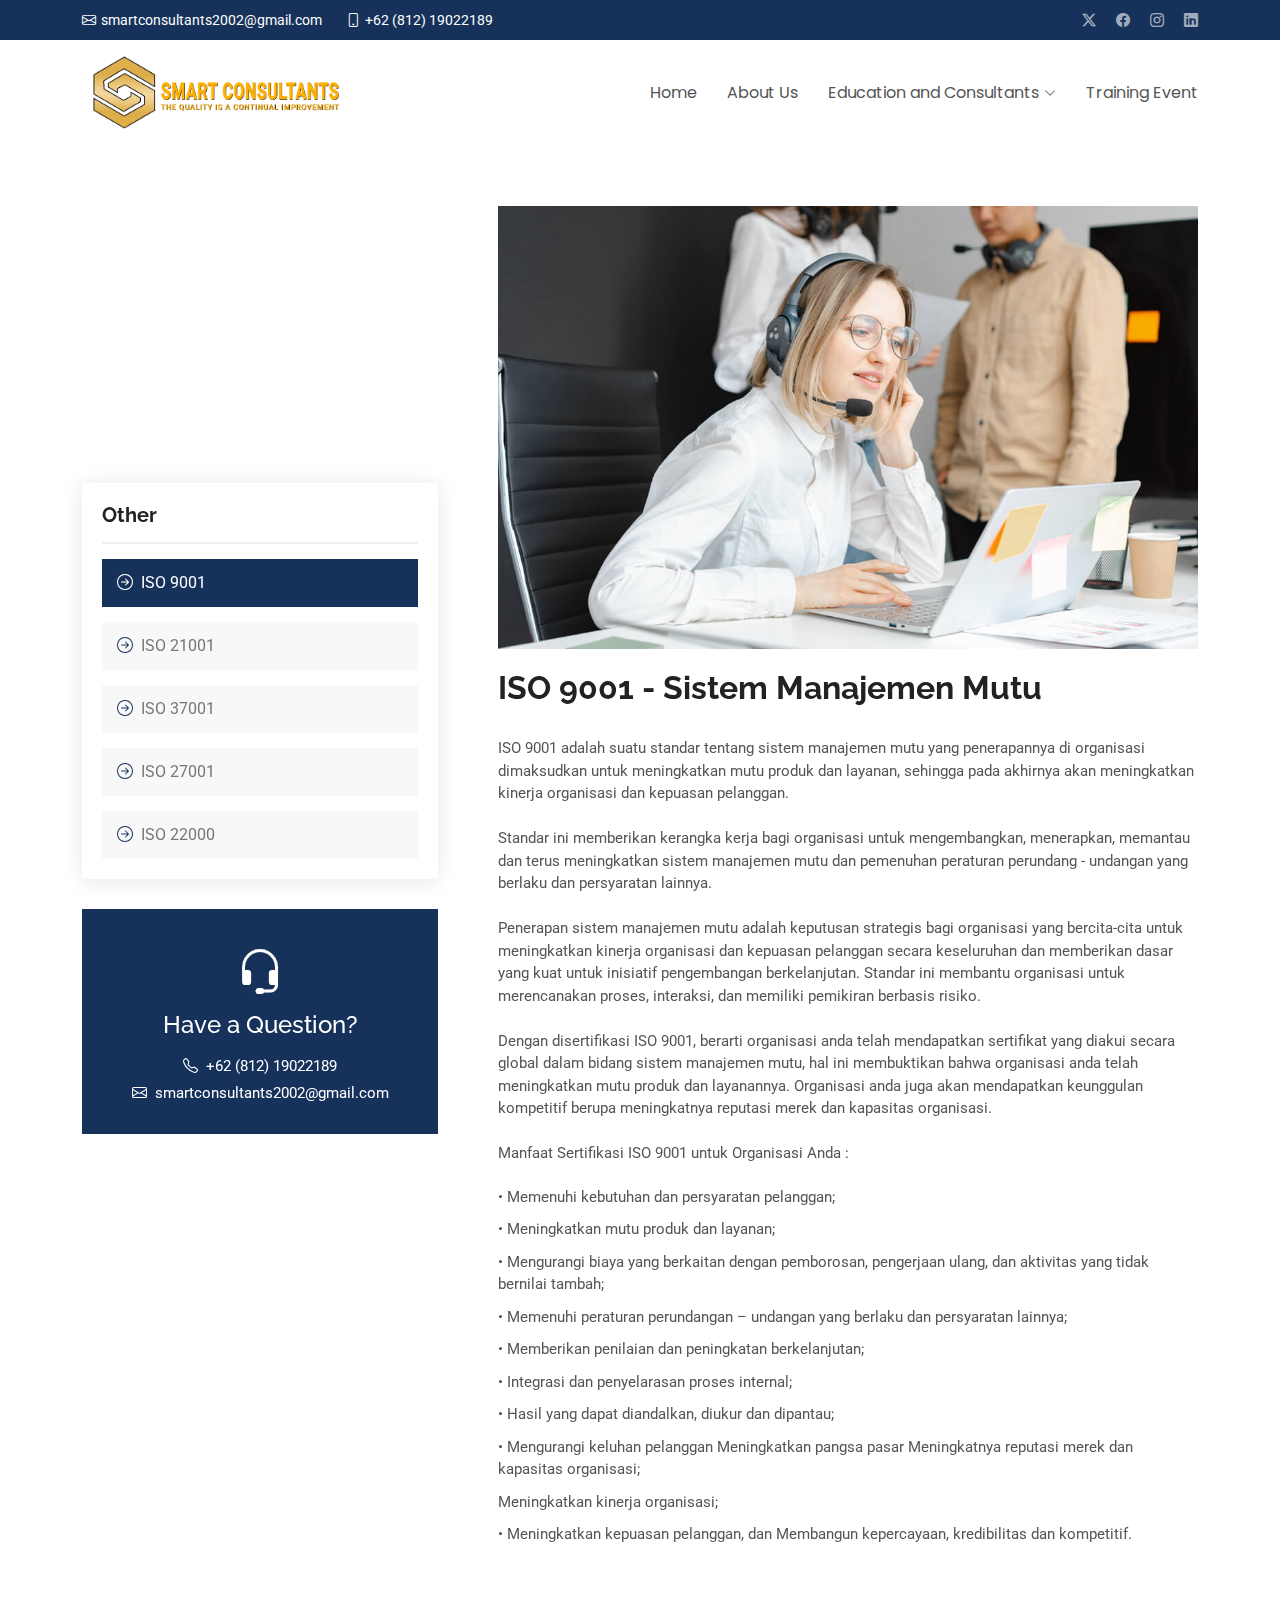
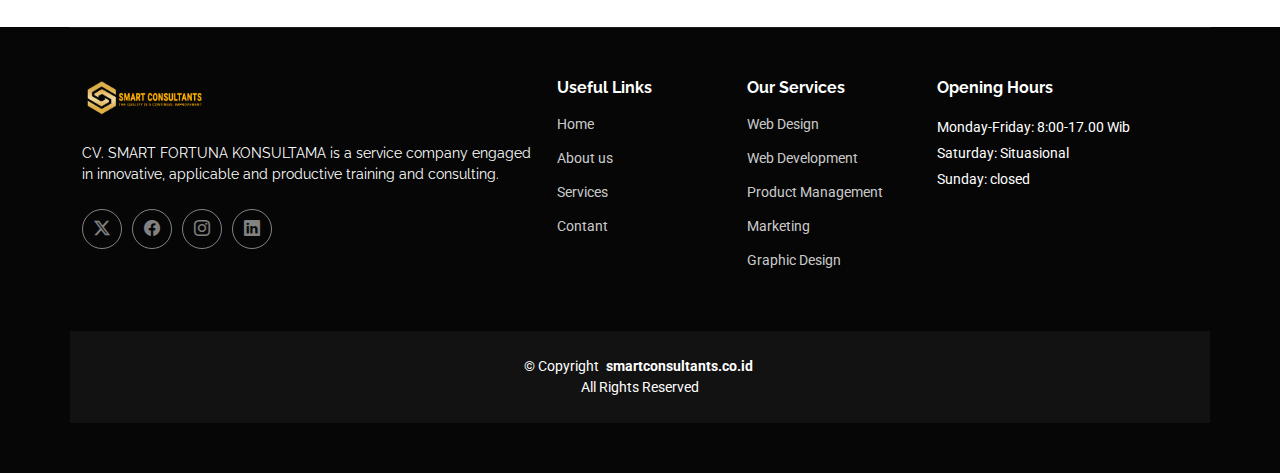
<file: 9001.html>
<!DOCTYPE html>
<html lang="en">
  <head>
    <meta charset="utf-8" />
    <meta content="width=device-width, initial-scale=1.0" name="viewport" />
    <title>Smart Consultants</title>
    <meta name="description" content="" />
    <meta name="keywords" content="" />

    <!-- Favicons -->
    <link href="img/SMART2kecil.png" rel="icon" />
    <link href="img/apple-touch-icon.png" rel="apple-touch-icon" />

    <!-- Fonts -->
    <link href="https://fonts.googleapis.com" rel="preconnect" />
    <link href="https://fonts.gstatic.com" rel="preconnect" crossorigin />
    <link
      href="https://fonts.googleapis.com/css2?family=Roboto:ital,wght@0,100;0,300;0,400;0,500;0,700;0,900;1,100;1,300;1,400;1,500;1,700;1,900&family=Poppins:ital,wght@0,100;0,200;0,300;0,400;0,500;0,600;0,700;0,800;0,900;1,100;1,200;1,300;1,400;1,500;1,600;1,700;1,800;1,900&family=Raleway:ital,wght@0,100;0,200;0,300;0,400;0,500;0,600;0,700;0,800;0,900;1,100;1,200;1,300;1,400;1,500;1,600;1,700;1,800;1,900&display=swap"
      rel="stylesheet"
    />

    <!-- Vendor CSS Files -->
    <link href="vendor/bootstrap/css/bootstrap.min.css" rel="stylesheet" />
    <link href="vendor/bootstrap-icons/bootstrap-icons.css" rel="stylesheet" />
    <link href="vendor/aos/aos.css" rel="stylesheet" />
    <link href="vendor/glightbox/css/glightbox.min.css" rel="stylesheet" />
    <link href="vendor/swiper/swiper-bundle.min.css" rel="stylesheet" />

    <!-- Main CSS File -->
    <link href="css/main.css" rel="stylesheet" />
  </head>

  <body class="index-page">
    <header id="header" class="header sticky-top">
      <div class="topbar d-flex align-items-center accent-background">
        <div
          class="container d-flex justify-content-center justify-content-md-between"
        >
          <div class="contact-info d-flex align-items-center">
            <i class="bi bi-envelope d-flex align-items-center"
              ><a href="mailto:smartconsultants2002@gmail.com"
                >smartconsultants2002@gmail.com</a
              ></i
            >
            <i class="bi bi-phone d-flex align-items-center ms-4"
              ><span>+62 (812) 19022189</span></i
            >
          </div>
          <div class="social-links d-none d-md-flex align-items-center">
            <a href="#" class="twitter"><i class="bi bi-twitter-x"></i></a>
            <a href="#" class="facebook"><i class="bi bi-facebook"></i></a>
            <a href="#" class="instagram"><i class="bi bi-instagram"></i></a>
            <a href="#" class="linkedin"><i class="bi bi-linkedin"></i></a>
          </div>
        </div>
      </div>
      <!-- End Top Bar -->

      <div class="branding d-flex align-items-cente">
        <div
          class="container position-relative d-flex align-items-center justify-content-between"
        >
          <a href="index.html" class="logo d-flex align-items-center">
            <!-- Uncomment the line below if you also wish to use an image logo -->
            <!-- <img src="img/logo.png" alt=""> -->
            <img src="img/SMART2.png" alt="" />
          </a>

          <nav id="navmenu" class="navmenu">
            <ul>
              <li><a href="index.html">Home</a></li>
              <li><a href="/about">About Us</a></li>
              <li class="dropdown">
                <a href="#"
                  ><span>Education and Consultants</span>
                  <i class="bi bi-chevron-down toggle-dropdown"></i
                ></a>
                <ul>
                  <li class="dropdown">
                    <a href="#">
                      <span>Quality Management</span>
                      <i class="bi bi-chevron-down toggle-dropdown"></i>
                    </a>
                    <ul>
                      <li><a href="9001.html">ISO 9001</a></li>
                    </ul>
                  </li>

                  <li class="dropdown">
                    <a href="#">
                      <span>Health, Safety, Sustainability</span>
                      <i class="bi bi-chevron-down toggle-dropdown"></i
                    ></a>
                    <ul>
                      <li><a href="14001.html">ISO 14001</a></li>
                      <li><a href="22000.html">ISO 22000</a></li>
                      <li><a href="45001.html">ISO 45001</a></li>
                    </ul>
                  </li>
                  <li class="dropdown">
                    <a href="#">
                      <span>Information Security</span>
                      <i class="bi bi-chevron-down toggle-dropdown"></i>
                    </a>
                    <ul>
                      <li>
                        <a href="27001.html">ISO/IEC 27001</a>
                      </li>
                    </ul>
                  </li>
                  <li class="dropdown">
                    <a href="#">
                      <span>Other</span>
                      <i class="bi bi-chevron-down toggle-dropdown"></i>
                    </a>
                    <ul>
                      <li><a href="#">SMK3</a></li>
                      <li class="dropdown">
                        <a href="#">
                          <span>AK3</span>
                          <i class="bi bi-chevron-down toggle-dropdown"></i>
                        </a>
                        <ul>
                          <li>
                            <a href="#">AK3 Umum</a>
                          </li>
                          <li>
                            <a href="#">AK3 Konstruksi</a>
                          </li>
                          <li>
                            <a href="#">AK3 Listrik</a>
                          </li>
                          <li>
                            <a href="#">AK3 Kimia</a>
                          </li>
                        </ul>
                      </li>
                      <li><a href="#">HACCP</a></li>
                    </ul>
                  </li>
                </ul>
              </li>
              <li><a href="#">Training Event</a></li>
            </ul>
            <i class="mobile-nav-toggle d-xl-none bi bi-list"></i>
          </nav>
        </div>
      </div>
    </header>

    <main class="main">
      <!-- Page Title -->

      <!-- End Page Title -->

      <!-- Service Details Section -->
      <section id="service-details" class="service-details section">
        <div class="container">
          <div class="row gy-5">
            <div class="col-lg-4" data-aos="fade-up" data-aos-delay="100">
              <iframe
                src="https://www.google.com/maps/embed?pb=!1m18!1m12!1m3!1d3963.3133216376013!2d106.80725227430432!3d-6.607933764594232!2m3!1f0!2f0!3f0!3m2!1i1024!2i768!4f13.1!3m3!1m2!1s0x2e69c5e76faf7f87%3A0x10f9d8584599f77e!2sJl.%20Raya%20Pajajaran%20No.2%2C%20RT.04%2FRW.03%2C%20Baranangsiang%2C%20Kec.%20Bogor%20Tim.%2C%20Kota%20Bogor%2C%20Jawa%20Barat%2016143!5e0!3m2!1sen!2sid!4v1726194648977!5m2!1sen!2sid"
                style="border: 0; width: 100%; height: 270px"
                allowfullscreen=""
                loading="lazy"
                referrerpolicy="no-referrer-when-downgrade"
              ></iframe>
              <div class="service-box">
                <h4>Other</h4>
                <div class="services-list">
                  <a href="#" class="active"
                    ><i class="bi bi-arrow-right-circle"></i
                    ><span>ISO 9001</span></a
                  >
                  <a href="21001.html"
                    ><i class="bi bi-arrow-right-circle"></i
                    ><span>ISO 21001</span></a
                  >
                  <a href="37001.html"
                    ><i class="bi bi-arrow-right-circle"></i
                    ><span>ISO 37001</span></a
                  >
                  <a href="27001.html"
                    ><i class="bi bi-arrow-right-circle"></i
                    ><span>ISO 27001</span></a
                  >
                  <a href="22000.html"
                    ><i class="bi bi-arrow-right-circle"></i
                    ><span>ISO 22000</span></a
                  >
                </div>
              </div>
              <!-- End Services List -->

              <!-- End Services List -->

              <div
                class="help-box d-flex flex-column justify-content-center align-items-center"
              >
                <i class="bi bi-headset help-icon"></i>
                <h4>Have a Question?</h4>
                <p class="d-flex align-items-center mt-2 mb-0">
                  <i class="bi bi-telephone me-2"></i>
                  <span>+62 (812) 19022189</span>
                </p>
                <p class="d-flex align-items-center mt-1 mb-0">
                  <i class="bi bi-envelope me-2"></i>
                  <a href="mailto:smartconsultants2002@gmail.com"
                    >smartconsultants2002@gmail.com</a
                  >
                </p>
              </div>
            </div>

            <div
              class="col-lg-8 ps-lg-5"
              data-aos="fade-up"
              data-aos-delay="200"
            >
              <img
                src="img/services.jpg"
                alt=""
                class="img-fluid services-img"
              />
              <h2>
                <strong> ISO 9001 - Sistem Manajemen Mutu </strong>
              </h2>

              <p>
                <br />
                ISO 9001 adalah suatu standar tentang sistem manajemen mutu yang
                penerapannya di organisasi dimaksudkan untuk meningkatkan mutu
                produk dan layanan, sehingga pada akhirnya akan meningkatkan
                kinerja organisasi dan kepuasan pelanggan. <br /><br />

                Standar ini memberikan kerangka kerja bagi organisasi untuk
                mengembangkan, menerapkan, memantau dan terus meningkatkan
                sistem manajemen mutu dan pemenuhan peraturan perundang -
                undangan yang berlaku dan persyaratan lainnya.<br /><br />

                Penerapan sistem manajemen mutu adalah keputusan strategis bagi
                organisasi yang bercita-cita untuk meningkatkan kinerja
                organisasi dan kepuasan pelanggan secara keseluruhan dan
                memberikan dasar yang kuat untuk inisiatif pengembangan
                berkelanjutan. Standar ini membantu organisasi untuk
                merencanakan proses, interaksi, dan memiliki pemikiran berbasis
                risiko.<br /><br />

                Dengan disertifikasi ISO 9001, berarti organisasi anda telah
                mendapatkan sertifikat yang diakui secara global dalam bidang
                sistem manajemen mutu, hal ini membuktikan bahwa organisasi anda
                telah meningkatkan mutu produk dan layanannya. Organisasi anda
                juga akan mendapatkan keunggulan kompetitif berupa meningkatnya
                reputasi merek dan kapasitas organisasi.<br /><br />

                Manfaat Sertifikasi ISO 9001 untuk Organisasi Anda :
              </p>
              <ul>
                <li>• Memenuhi kebutuhan dan persyaratan pelanggan;</li>
                <li>• Meningkatkan mutu produk dan layanan;</li>
                <li>
                  • Mengurangi biaya yang berkaitan dengan pemborosan,
                  pengerjaan ulang, dan aktivitas yang tidak bernilai tambah;
                </li>
                <li>
                  • Memenuhi peraturan perundangan – undangan yang berlaku dan
                  persyaratan lainnya;
                </li>
                <li>• Memberikan penilaian dan peningkatan berkelanjutan;</li>
                <li>• Integrasi dan penyelarasan proses internal;</li>
                <li>• Hasil yang dapat diandalkan, diukur dan dipantau;</li>
                <li>
                  • Mengurangi keluhan pelanggan Meningkatkan pangsa pasar
                  Meningkatnya reputasi merek dan kapasitas organisasi;
                </li>
                <li>Meningkatkan kinerja organisasi;</li>
                <li>
                  • Meningkatkan kepuasan pelanggan, dan Membangun kepercayaan,
                  kredibilitas dan kompetitif.
                </li>
              </ul>
            </div>
          </div>
        </div>
      </section>
      <!-- /Service Details Section -->
    </main>

    <footer id="footer" class="footer dark-background">
      <div class="container footer-top">
        <div class="row gy-4">
          <div class="col-lg-5 col-md-12 footer-about">
            <a href="index.html" class="logo d-flex align-items-center">
              <span class="sitename"><img src="img/SMART2.png" alt="" /></span>
            </a>
            <p>
              CV. SMART FORTUNA KONSULTAMA is a service company engaged in
              innovative, applicable and productive training and consulting.
            </p>
            <div class="social-links d-flex mt-4">
              <a href=""><i class="bi bi-twitter-x"></i></a>
              <a href=""><i class="bi bi-facebook"></i></a>
              <a href=""><i class="bi bi-instagram"></i></a>
              <a href=""><i class="bi bi-linkedin"></i></a>
            </div>
          </div>

          <div class="col-lg-2 col-6 footer-links">
            <h4>Useful Links</h4>
            <ul>
              <li><a href="#">Home</a></li>
              <li><a href="#about">About us</a></li>
              <li><a href="#services">Services</a></li>
              <li><a href="#contact">Contant</a></li>
            </ul>
          </div>

          <div class="col-lg-2 col-6 footer-links">
            <h4>Our Services</h4>
            <ul>
              <li><a href="#">Web Design</a></li>
              <li><a href="#">Web Development</a></li>
              <li><a href="#">Product Management</a></li>
              <li><a href="#">Marketing</a></li>
              <li><a href="#">Graphic Design</a></li>
            </ul>
          </div>

          <div
            class="col-lg-3 col-md-13 footer-contact text-center text-md-start"
          >
            <h4>Opening Hours</h4>
            <p>Monday-Friday: 8:00-17.00 Wib</p>
            <p>Saturday: Situasional</p>
            <p>Sunday: closed</p>
          </div>
        </div>
      </div>

      <div class="container copyright text-center mt-4">
        <p>
          © <span>Copyright</span>
          <strong class="px-1 sitename">smartconsultants.co.id</strong>
          <br /><span>All Rights Reserved</span>
        </p>
      </div>
    </footer>

    <!-- Scroll Top -->
    <a
      href="#"
      id="scroll-top"
      class="scroll-top d-flex align-items-center justify-content-center"
      ><i class="bi bi-arrow-up-short"></i
    ></a>

    <!-- Preloader -->
    <div id="preloader"></div>

    <!-- template/Vendor JS Files -->
    <script src="vendor/bootstrap/js/bootstrap.bundle.min.js"></script>
    <script src="vendor/php-email-form/validate.js"></script>
    <script src="vendor/aos/aos.js"></script>
    <script src="vendor/glightbox/js/glightbox.min.js"></script>
    <script src="vendor/swiper/swiper-bundle.min.js"></script>
    <script src="vendor/imagesloaded/imagesloaded.pkgd.min.js"></script>
    <script src="vendor/isotope-layout/isotope.pkgd.min.js"></script>

    <!-- Main JS File -->
    <script src="js/main.js"></script>
  </body>
</html>
</file>
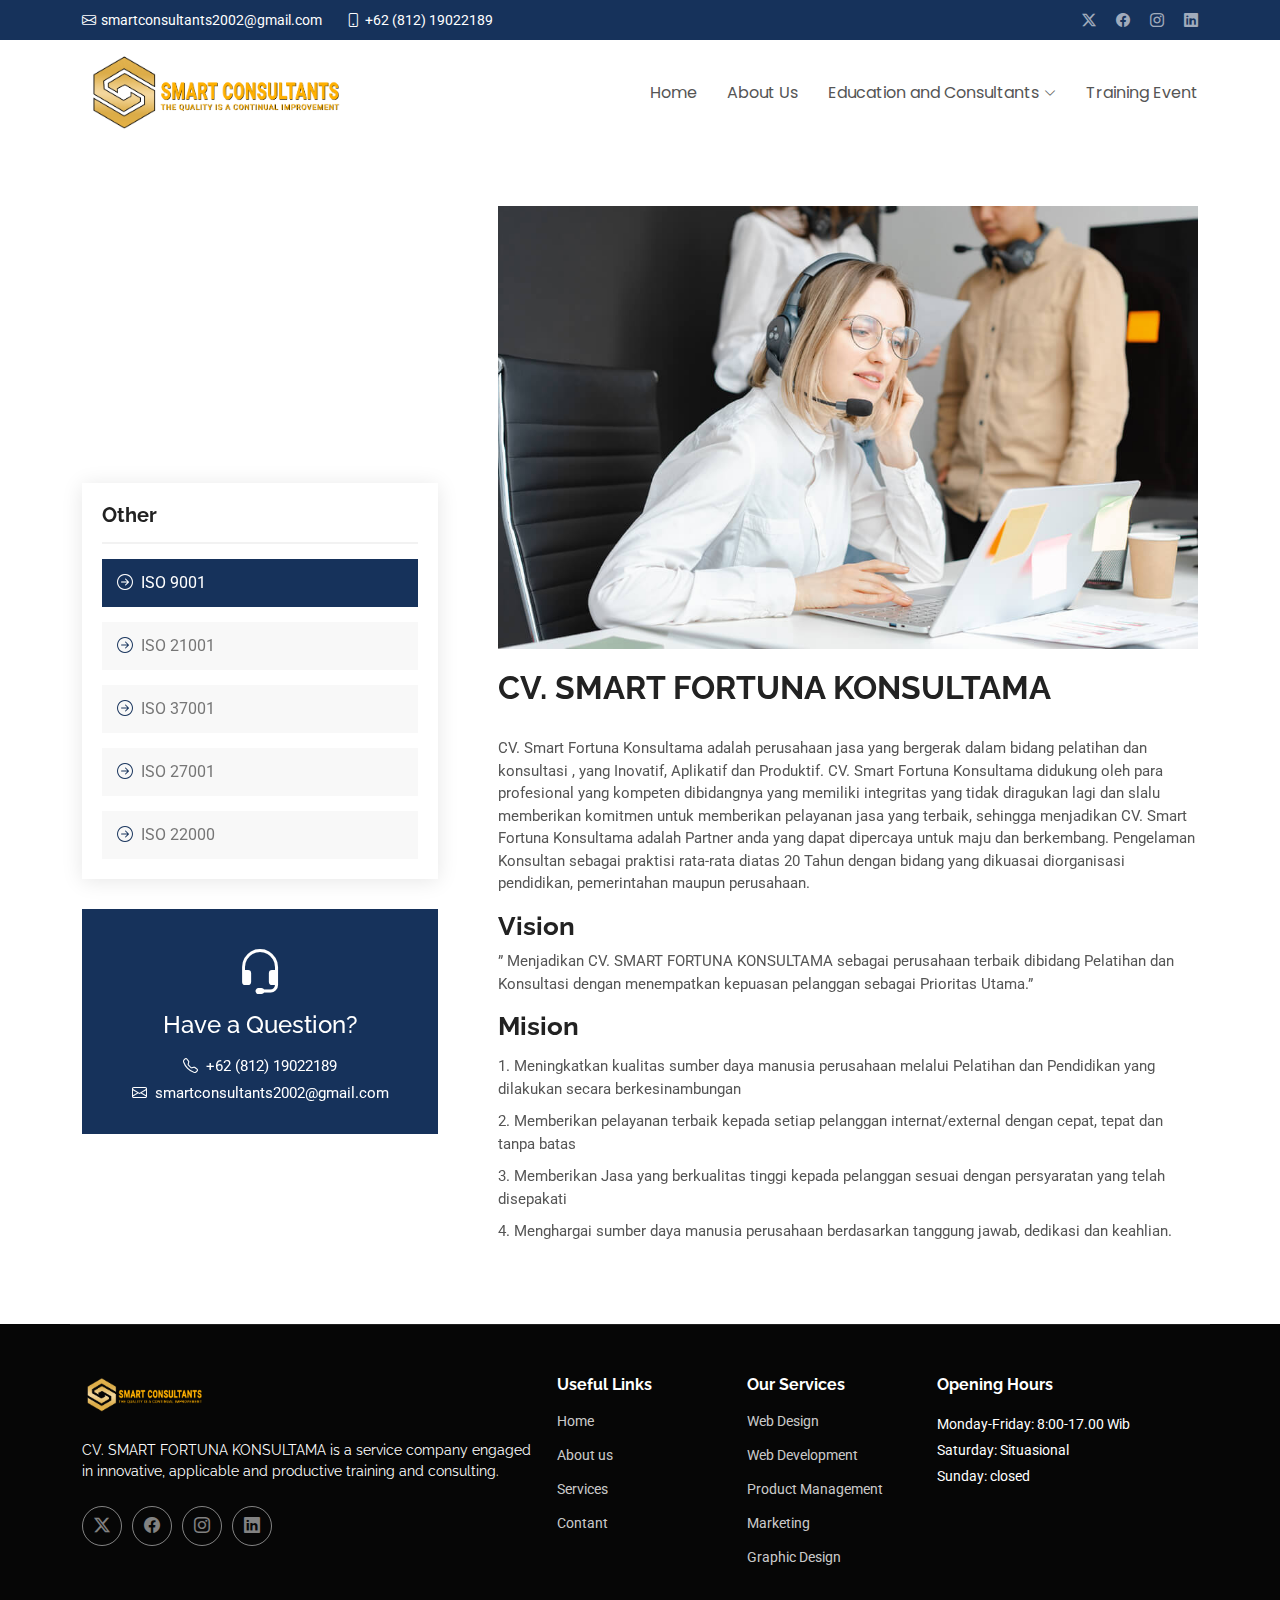
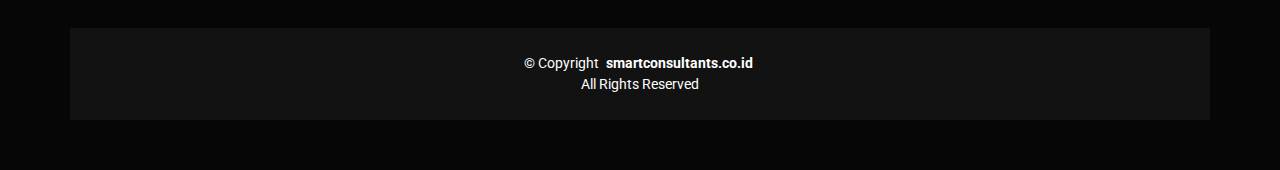
<file: about.html>
<!DOCTYPE html>
<html lang="en">
  <head>
    <meta charset="utf-8" />
    <meta content="width=device-width, initial-scale=1.0" name="viewport" />
    <title>Smart Consultants</title>
    <meta name="description" content="" />
    <meta name="keywords" content="" />

    <!-- Favicons -->
    <link href="img/SMART2kecil.png" rel="icon" />
    <link href="img/apple-touch-icon.png" rel="apple-touch-icon" />

    <!-- Fonts -->
    <link href="https://fonts.googleapis.com" rel="preconnect" />
    <link href="https://fonts.gstatic.com" rel="preconnect" crossorigin />
    <link
      href="https://fonts.googleapis.com/css2?family=Roboto:ital,wght@0,100;0,300;0,400;0,500;0,700;0,900;1,100;1,300;1,400;1,500;1,700;1,900&family=Poppins:ital,wght@0,100;0,200;0,300;0,400;0,500;0,600;0,700;0,800;0,900;1,100;1,200;1,300;1,400;1,500;1,600;1,700;1,800;1,900&family=Raleway:ital,wght@0,100;0,200;0,300;0,400;0,500;0,600;0,700;0,800;0,900;1,100;1,200;1,300;1,400;1,500;1,600;1,700;1,800;1,900&display=swap"
      rel="stylesheet"
    />

    <!-- Vendor CSS Files -->
    <link href="vendor/bootstrap/css/bootstrap.min.css" rel="stylesheet" />
    <link href="vendor/bootstrap-icons/bootstrap-icons.css" rel="stylesheet" />
    <link href="vendor/aos/aos.css" rel="stylesheet" />
    <link href="vendor/glightbox/css/glightbox.min.css" rel="stylesheet" />
    <link href="vendor/swiper/swiper-bundle.min.css" rel="stylesheet" />

    <!-- Main CSS File -->
    <link href="css/main.css" rel="stylesheet" />
  </head>

  <body class="index-page">
    <header id="header" class="header sticky-top">
      <div class="topbar d-flex align-items-center accent-background">
        <div
          class="container d-flex justify-content-center justify-content-md-between"
        >
          <div class="contact-info d-flex align-items-center">
            <i class="bi bi-envelope d-flex align-items-center"
              ><a href="mailto:smartconsultants2002@gmail.com"
                >smartconsultants2002@gmail.com</a
              ></i
            >
            <i class="bi bi-phone d-flex align-items-center ms-4"
              ><span>+62 (812) 19022189</span></i
            >
          </div>
          <div class="social-links d-none d-md-flex align-items-center">
            <a href="#" class="twitter"><i class="bi bi-twitter-x"></i></a>
            <a href="#" class="facebook"><i class="bi bi-facebook"></i></a>
            <a href="#" class="instagram"><i class="bi bi-instagram"></i></a>
            <a href="#" class="linkedin"><i class="bi bi-linkedin"></i></a>
          </div>
        </div>
      </div>
      <!-- End Top Bar -->

      <div class="branding d-flex align-items-cente">
        <div
          class="container position-relative d-flex align-items-center justify-content-between"
        >
          <a href="index.html" class="logo d-flex align-items-center">
            <!-- Uncomment the line below if you also wish to use an image logo -->
            <!-- <img src="img/logo.png" alt=""> -->
            <img src="img/SMART2.png" alt="" />
          </a>

          <nav id="navmenu" class="navmenu">
            <ul>
              <li><a href="index.html">Home</a></li>
              <li><a href="about.html">About Us</a></li>
              <li class="dropdown">
                <a href="#"
                  ><span>Education and Consultants</span>
                  <i class="bi bi-chevron-down toggle-dropdown"></i
                ></a>
                <ul>
                  <li class="dropdown">
                    <a href="#">
                      <span>Quality Management</span>
                      <i class="bi bi-chevron-down toggle-dropdown"></i>
                    </a>
                    <ul>
                      <li><a href="9001.html">ISO 9001</a></li>
                    </ul>
                  </li>

                  <li class="dropdown">
                    <a href="#">
                      <span>Health, Safety, Sustainability</span>
                      <i class="bi bi-chevron-down toggle-dropdown"></i
                    ></a>
                    <ul>
                      <li><a href="14001.html">ISO 14001</a></li>
                      <li><a href="22000.html">ISO 22000</a></li>
                      <li><a href="45001.html">ISO 45001</a></li>
                    </ul>
                  </li>
                  <li class="dropdown">
                    <a href="#">
                      <span>Information Security</span>
                      <i class="bi bi-chevron-down toggle-dropdown"></i>
                    </a>
                    <ul>
                      <li>
                        <a href="27001.html">ISO/IEC 27001</a>
                      </li>
                    </ul>
                  </li>
                  <li class="dropdown">
                    <a href="#">
                      <span>Other</span>
                      <i class="bi bi-chevron-down toggle-dropdown"></i>
                    </a>
                    <ul>
                      <li><a href="#">SMK3</a></li>
                      <li class="dropdown">
                        <a href="#">
                          <span>AK3</span>
                          <i class="bi bi-chevron-down toggle-dropdown"></i>
                        </a>
                        <ul>
                          <li>
                            <a href="#">AK3 Umum</a>
                          </li>
                          <li>
                            <a href="#">AK3 Konstruksi</a>
                          </li>
                          <li>
                            <a href="#">AK3 Listrik</a>
                          </li>
                          <li>
                            <a href="#">AK3 Kimia</a>
                          </li>
                        </ul>
                      </li>
                      <li><a href="#">HACCP</a></li>
                    </ul>
                  </li>
                </ul>
              </li>
              <li><a href="#">Training Event</a></li>
            </ul>
            <i class="mobile-nav-toggle d-xl-none bi bi-list"></i>
          </nav>
        </div>
      </div>
    </header>

    <main class="main">
      <!-- Page Title -->

      <!-- End Page Title -->

      <!-- Service Details Section -->
      <section id="service-details" class="service-details section">
        <div class="container">
          <div class="row gy-5">
            <div class="col-lg-4" data-aos="fade-up" data-aos-delay="100">
              <iframe
                src="https://www.google.com/maps/embed?pb=!1m18!1m12!1m3!1d3963.3133216376013!2d106.80725227430432!3d-6.607933764594232!2m3!1f0!2f0!3f0!3m2!1i1024!2i768!4f13.1!3m3!1m2!1s0x2e69c5e76faf7f87%3A0x10f9d8584599f77e!2sJl.%20Raya%20Pajajaran%20No.2%2C%20RT.04%2FRW.03%2C%20Baranangsiang%2C%20Kec.%20Bogor%20Tim.%2C%20Kota%20Bogor%2C%20Jawa%20Barat%2016143!5e0!3m2!1sen!2sid!4v1726194648977!5m2!1sen!2sid"
                style="border: 0; width: 100%; height: 270px"
                allowfullscreen=""
                loading="lazy"
                referrerpolicy="no-referrer-when-downgrade"
              ></iframe>
              <!-- End Services List -->
              <div class="service-box">
                <h4>Other</h4>
                <div class="services-list">
                  <a href="#" class="active"
                    ><i class="bi bi-arrow-right-circle"></i
                    ><span>ISO 9001</span></a
                  >
                  <a href="21001.html"
                    ><i class="bi bi-arrow-right-circle"></i
                    ><span>ISO 21001</span></a
                  >
                  <a href="37001.html"
                    ><i class="bi bi-arrow-right-circle"></i
                    ><span>ISO 37001</span></a
                  >
                  <a href="27001.html"
                    ><i class="bi bi-arrow-right-circle"></i
                    ><span>ISO 27001</span></a
                  >
                  <a href="22000.html"
                    ><i class="bi bi-arrow-right-circle"></i
                    ><span>ISO 22000</span></a
                  >
                </div>
              </div>
              <!-- End Services List -->

              <div
                class="help-box d-flex flex-column justify-content-center align-items-center"
              >
                <i class="bi bi-headset help-icon"></i>
                <h4>Have a Question?</h4>
                <p class="d-flex align-items-center mt-2 mb-0">
                  <i class="bi bi-telephone me-2"></i>
                  <span>+62 (812) 19022189</span>
                </p>
                <p class="d-flex align-items-center mt-1 mb-0">
                  <i class="bi bi-envelope me-2"></i>
                  <a href="mailto:smartconsultants2002@gmail.com"
                    >smartconsultants2002@gmail.com</a
                  >
                </p>
              </div>
            </div>

            <div
              class="col-lg-8 ps-lg-5"
              data-aos="fade-up"
              data-aos-delay="200"
            >
              <img
                src="img/services.jpg"
                alt=""
                class="img-fluid services-img"
              />
              <h2>
                <strong> CV. SMART FORTUNA KONSULTAMA </strong>
              </h2>
              <p>
                <br />
                CV. Smart Fortuna Konsultama adalah perusahaan jasa yang
                bergerak dalam bidang pelatihan dan konsultasi , yang Inovatif,
                Aplikatif dan Produktif. CV. Smart Fortuna Konsultama didukung
                oleh para profesional yang kompeten dibidangnya yang memiliki
                integritas yang tidak diragukan lagi dan slalu memberikan
                komitmen untuk memberikan pelayanan jasa yang terbaik, sehingga
                menjadikan CV. Smart Fortuna Konsultama adalah Partner anda yang
                dapat dipercaya untuk maju dan berkembang. Pengelaman Konsultan
                sebagai praktisi rata-rata diatas 20 Tahun dengan bidang yang
                dikuasai diorganisasi pendidikan, pemerintahan maupun
                perusahaan.
              </p>
              <h3>Vision</h3>
              <p>
                ” Menjadikan CV. SMART FORTUNA KONSULTAMA sebagai perusahaan
                terbaik dibidang Pelatihan dan Konsultasi dengan menempatkan
                kepuasan pelanggan sebagai Prioritas Utama.”
              </p>
              <h3>Mision</h3>
              <ul>
                <li>
                  1. Meningkatkan kualitas sumber daya manusia perusahaan
                  melalui Pelatihan dan Pendidikan yang dilakukan secara
                  berkesinambungan
                </li>
                <li>
                  2. Memberikan pelayanan terbaik kepada setiap pelanggan
                  internat/external dengan cepat, tepat dan tanpa batas
                </li>
                <li>
                  3. Memberikan Jasa yang berkualitas tinggi kepada pelanggan
                  sesuai dengan persyaratan yang telah disepakati
                </li>
                <li>
                  4. Menghargai sumber daya manusia perusahaan berdasarkan
                  tanggung jawab, dedikasi dan keahlian.
                </li>
              </ul>
            </div>
          </div>
        </div>
      </section>
      <!-- /Service Details Section -->
    </main>

    <footer id="footer" class="footer dark-background">
      <div class="container footer-top">
        <div class="row gy-4">
          <div class="col-lg-5 col-md-12 footer-about">
            <a href="index.html" class="logo d-flex align-items-center">
              <span class="sitename"><img src="img/SMART2.png" alt="" /></span>
            </a>
            <p>
              CV. SMART FORTUNA KONSULTAMA is a service company engaged in
              innovative, applicable and productive training and consulting.
            </p>
            <div class="social-links d-flex mt-4">
              <a href=""><i class="bi bi-twitter-x"></i></a>
              <a href=""><i class="bi bi-facebook"></i></a>
              <a href=""><i class="bi bi-instagram"></i></a>
              <a href=""><i class="bi bi-linkedin"></i></a>
            </div>
          </div>

          <div class="col-lg-2 col-6 footer-links">
            <h4>Useful Links</h4>
            <ul>
              <li><a href="index.html">Home</a></li>
              <li><a href="#about">About us</a></li>
              <li><a href="#services">Services</a></li>
              <li><a href="#contact">Contant</a></li>
            </ul>
          </div>

          <div class="col-lg-2 col-6 footer-links">
            <h4>Our Services</h4>
            <ul>
              <li><a href="#">Web Design</a></li>
              <li><a href="#">Web Development</a></li>
              <li><a href="#">Product Management</a></li>
              <li><a href="#">Marketing</a></li>
              <li><a href="#">Graphic Design</a></li>
            </ul>
          </div>

          <div
            class="col-lg-3 col-md-13 footer-contact text-center text-md-start"
          >
            <h4>Opening Hours</h4>
            <p>Monday-Friday: 8:00-17.00 Wib</p>
            <p>Saturday: Situasional</p>
            <p>Sunday: closed</p>
          </div>
        </div>
      </div>

      <div class="container copyright text-center mt-4">
        <p>
          © <span>Copyright</span>
          <strong class="px-1 sitename">smartconsultants.co.id</strong>
          <br /><span>All Rights Reserved</span>
        </p>
      </div>
    </footer>

    <!-- Scroll Top -->
    <a
      href="#"
      id="scroll-top"
      class="scroll-top d-flex align-items-center justify-content-center"
      ><i class="bi bi-arrow-up-short"></i
    ></a>

    <!-- Preloader -->
    <div id="preloader"></div>

    <!-- template/Vendor JS Files -->
    <script src="vendor/bootstrap/js/bootstrap.bundle.min.js"></script>
    <script src="vendor/php-email-form/validate.js"></script>
    <script src="vendor/aos/aos.js"></script>
    <script src="vendor/glightbox/js/glightbox.min.js"></script>
    <script src="vendor/swiper/swiper-bundle.min.js"></script>
    <script src="vendor/imagesloaded/imagesloaded.pkgd.min.js"></script>
    <script src="vendor/isotope-layout/isotope.pkgd.min.js"></script>

    <!-- Main JS File -->
    <script src="js/main.js"></script>
  </body>
</html>
</file>
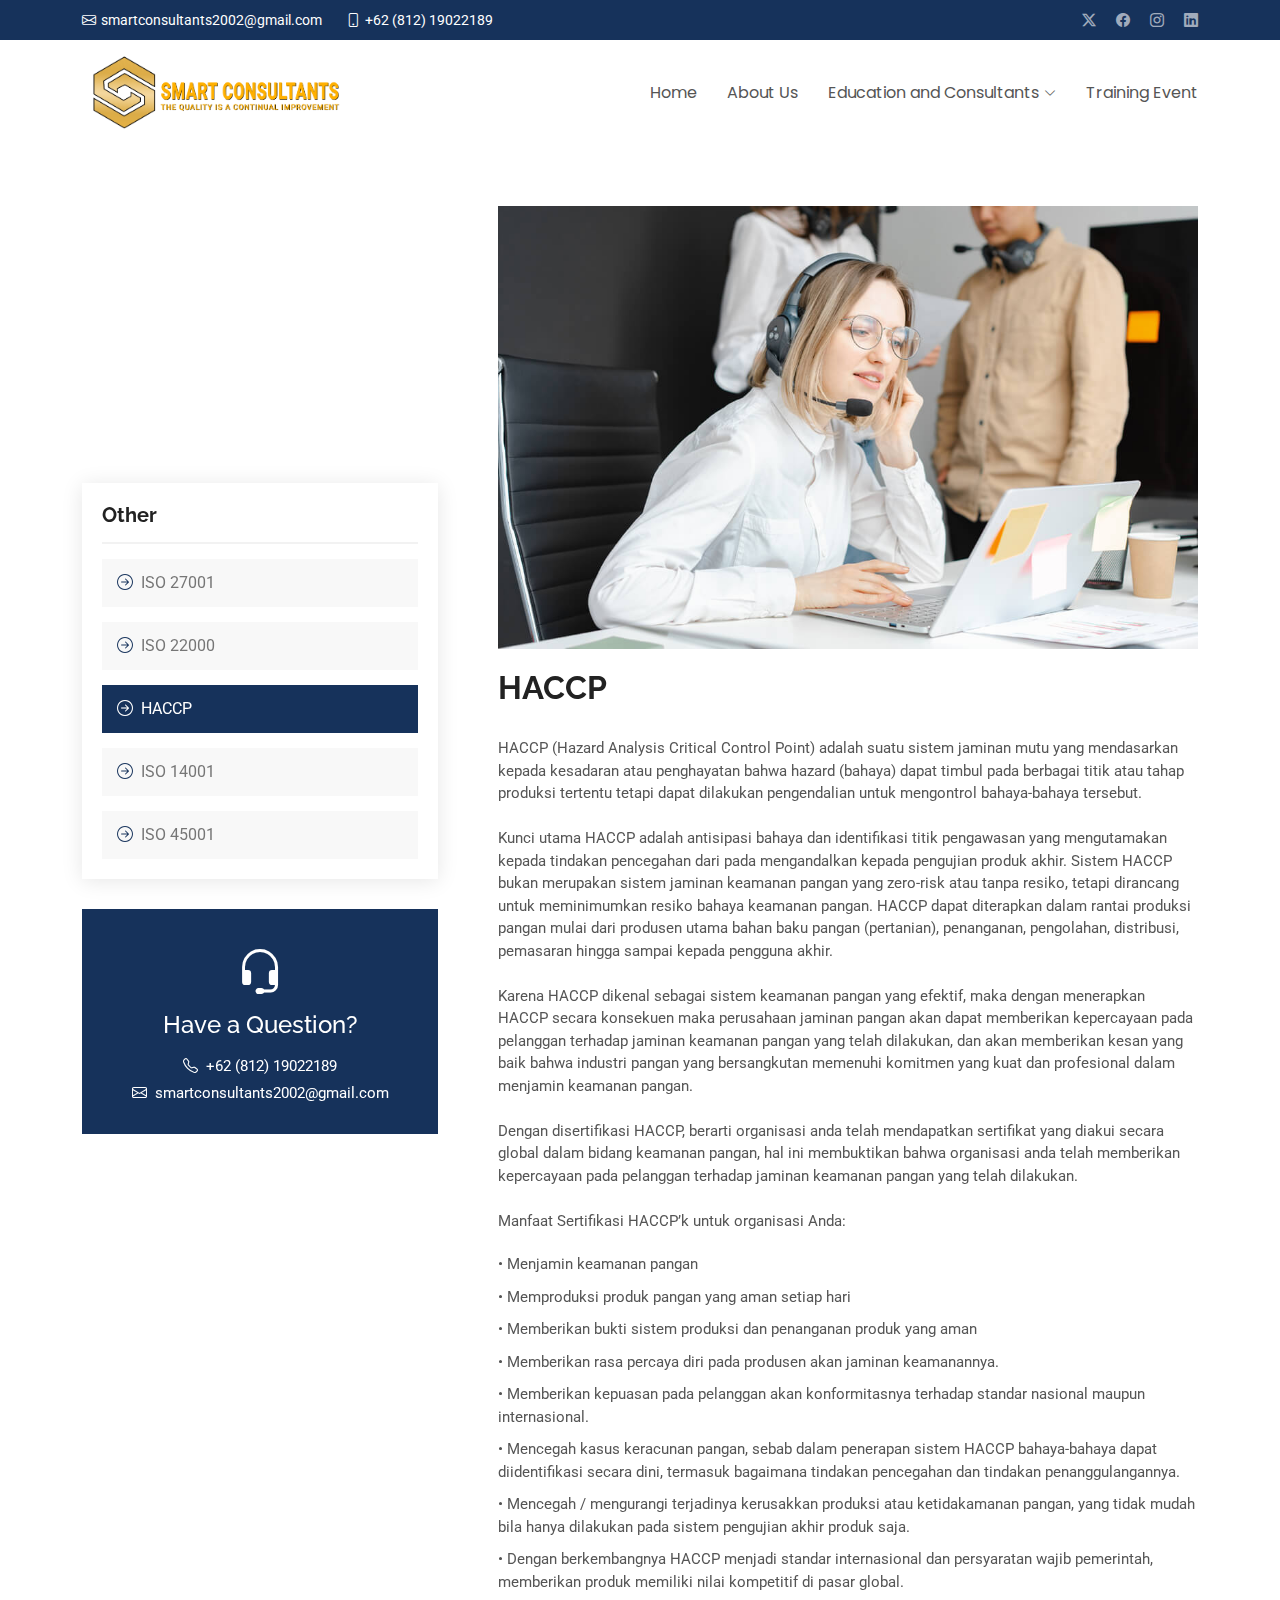
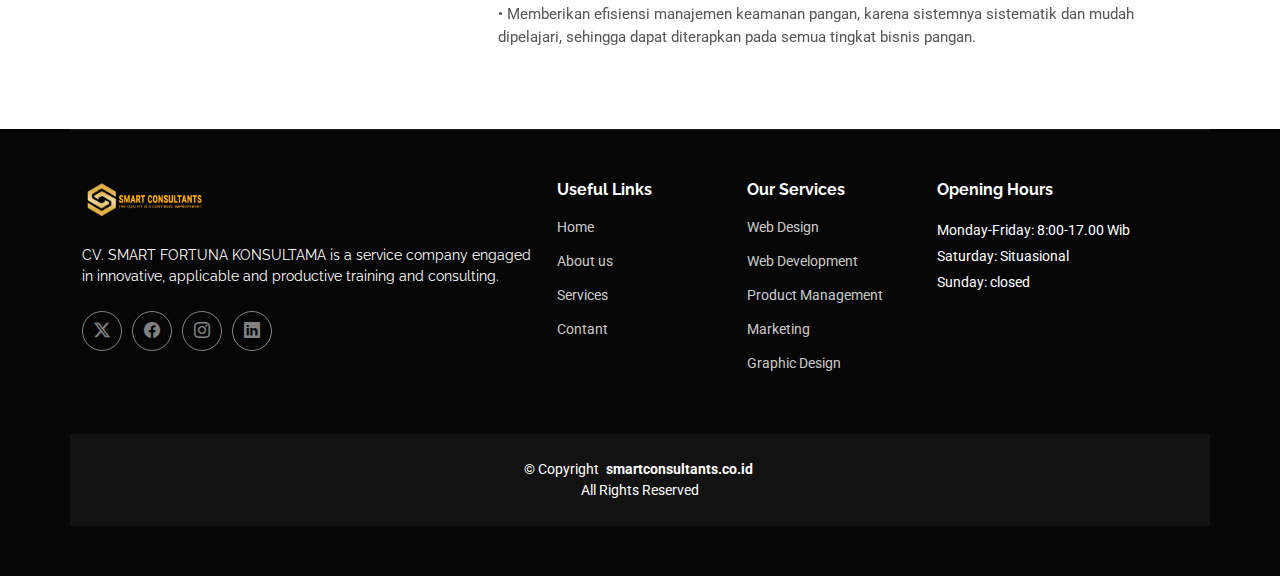
<file: haccp.html>
<!DOCTYPE html>
<html lang="en">
  <head>
    <meta charset="utf-8" />
    <meta content="width=device-width, initial-scale=1.0" name="viewport" />
    <title>Smart Consultants</title>
    <meta name="description" content="" />
    <meta name="keywords" content="" />

    <!-- Favicons -->
    <link href="img/SMART2kecil.png" rel="icon" />
    <link href="img/apple-touch-icon.png" rel="apple-touch-icon" />

    <!-- Fonts -->
    <link href="https://fonts.googleapis.com" rel="preconnect" />
    <link href="https://fonts.gstatic.com" rel="preconnect" crossorigin />
    <link
      href="https://fonts.googleapis.com/css2?family=Roboto:ital,wght@0,100;0,300;0,400;0,500;0,700;0,900;1,100;1,300;1,400;1,500;1,700;1,900&family=Poppins:ital,wght@0,100;0,200;0,300;0,400;0,500;0,600;0,700;0,800;0,900;1,100;1,200;1,300;1,400;1,500;1,600;1,700;1,800;1,900&family=Raleway:ital,wght@0,100;0,200;0,300;0,400;0,500;0,600;0,700;0,800;0,900;1,100;1,200;1,300;1,400;1,500;1,600;1,700;1,800;1,900&display=swap"
      rel="stylesheet"
    />

    <!-- Vendor CSS Files -->
    <link href="vendor/bootstrap/css/bootstrap.min.css" rel="stylesheet" />
    <link href="vendor/bootstrap-icons/bootstrap-icons.css" rel="stylesheet" />
    <link href="vendor/aos/aos.css" rel="stylesheet" />
    <link href="vendor/glightbox/css/glightbox.min.css" rel="stylesheet" />
    <link href="vendor/swiper/swiper-bundle.min.css" rel="stylesheet" />

    <!-- Main CSS File -->
    <link href="css/main.css" rel="stylesheet" />
  </head>

  <body class="index-page">
    <header id="header" class="header sticky-top">
      <div class="topbar d-flex align-items-center accent-background">
        <div
          class="container d-flex justify-content-center justify-content-md-between"
        >
          <div class="contact-info d-flex align-items-center">
            <i class="bi bi-envelope d-flex align-items-center"
              ><a href="mailto:smartconsultants2002@gmail.com"
                >smartconsultants2002@gmail.com</a
              ></i
            >
            <i class="bi bi-phone d-flex align-items-center ms-4"
              ><span>+62 (812) 19022189</span></i
            >
          </div>
          <div class="social-links d-none d-md-flex align-items-center">
            <a href="#" class="twitter"><i class="bi bi-twitter-x"></i></a>
            <a href="#" class="facebook"><i class="bi bi-facebook"></i></a>
            <a href="#" class="instagram"><i class="bi bi-instagram"></i></a>
            <a href="#" class="linkedin"><i class="bi bi-linkedin"></i></a>
          </div>
        </div>
      </div>
      <!-- End Top Bar -->

      <div class="branding d-flex align-items-cente">
        <div
          class="container position-relative d-flex align-items-center justify-content-between"
        >
          <a href="index.html" class="logo d-flex align-items-center">
            <!-- Uncomment the line below if you also wish to use an image logo -->
            <!-- <img src="img/logo.png" alt=""> -->
            <img src="img/SMART2.png" alt="" />
          </a>

          <nav id="navmenu" class="navmenu">
            <ul>
              <li><a href="index.html">Home</a></li>
              <li><a href="about.html">About Us</a></li>
              <li class="dropdown">
                <a href="#"
                  ><span>Education and Consultants</span>
                  <i class="bi bi-chevron-down toggle-dropdown"></i
                ></a>
                <ul>
                  <li class="dropdown">
                    <a href="#">
                      <span>Quality Management</span>
                      <i class="bi bi-chevron-down toggle-dropdown"></i>
                    </a>
                    <ul>
                      <li><a href="9001.html">ISO 9001</a></li>
                    </ul>
                  </li>

                  <li class="dropdown">
                    <a href="#">
                      <span>Health, Safety, Sustainability</span>
                      <i class="bi bi-chevron-down toggle-dropdown"></i
                    ></a>
                    <ul>
                      <li><a href="14001.html">ISO 14001</a></li>
                      <li><a href="22000.html">ISO 22000</a></li>
                      <li><a href="45001.html">ISO 45001</a></li>
                    </ul>
                  </li>
                  <li class="dropdown">
                    <a href="#">
                      <span>Information Security</span>
                      <i class="bi bi-chevron-down toggle-dropdown"></i>
                    </a>
                    <ul>
                      <li>
                        <a href="27001.html">ISO/IEC 27001</a>
                      </li>
                    </ul>
                  </li>
                  <li class="dropdown">
                    <a href="#">
                      <span>Other</span>
                      <i class="bi bi-chevron-down toggle-dropdown"></i>
                    </a>
                    <ul>
                      <li><a href="#">SMK3</a></li>
                      <li class="dropdown">
                        <a href="#">
                          <span>AK3</span>
                          <i class="bi bi-chevron-down toggle-dropdown"></i>
                        </a>
                        <ul>
                          <li>
                            <a href="#">AK3 Umum</a>
                          </li>
                          <li>
                            <a href="#">AK3 Konstruksi</a>
                          </li>
                          <li>
                            <a href="#">AK3 Listrik</a>
                          </li>
                          <li>
                            <a href="#">AK3 Kimia</a>
                          </li>
                        </ul>
                      </li>
                      <li><a href="#">HACCP</a></li>
                    </ul>
                  </li>
                </ul>
              </li>
              <li><a href="#">Training Event</a></li>
            </ul>
            <i class="mobile-nav-toggle d-xl-none bi bi-list"></i>
          </nav>
        </div>
      </div>
    </header>

    <main class="main">
      <!-- Page Title -->

      <!-- End Page Title -->

      <!-- Service Details Section -->
      <section id="service-details" class="service-details section">
        <div class="container">
          <div class="row gy-5">
            <div class="col-lg-4" data-aos="fade-up" data-aos-delay="100">
              <iframe
                src="https://www.google.com/maps/embed?pb=!1m18!1m12!1m3!1d3963.3133216376013!2d106.80725227430432!3d-6.607933764594232!2m3!1f0!2f0!3f0!3m2!1i1024!2i768!4f13.1!3m3!1m2!1s0x2e69c5e76faf7f87%3A0x10f9d8584599f77e!2sJl.%20Raya%20Pajajaran%20No.2%2C%20RT.04%2FRW.03%2C%20Baranangsiang%2C%20Kec.%20Bogor%20Tim.%2C%20Kota%20Bogor%2C%20Jawa%20Barat%2016143!5e0!3m2!1sen!2sid!4v1726194648977!5m2!1sen!2sid"
                style="border: 0; width: 100%; height: 270px"
                allowfullscreen=""
                loading="lazy"
                referrerpolicy="no-referrer-when-downgrade"
              ></iframe>
              <div class="service-box">
                <h4>Other</h4>
                <div class="services-list">
                  <a href="27001.html"
                    ><i class="bi bi-arrow-right-circle"></i
                    ><span>ISO 27001</span></a
                  >
                  <a href="22000.html"
                    ><i class="bi bi-arrow-right-circle"></i
                    ><span>ISO 22000</span></a
                  >
                  <a href="#" class="active"
                    ><i class="bi bi-arrow-right-circle"></i
                    ><span>HACCP</span></a
                  >
                  <a href="14001.html"
                    ><i class="bi bi-arrow-right-circle"></i
                    ><span>ISO 14001</span></a
                  >
                  <a href="45001.html"
                    ><i class="bi bi-arrow-right-circle"></i
                    ><span>ISO 45001</span></a
                  >
                </div>
              </div>
              <!-- End Services List -->

              <!-- End Services List -->

              <div
                class="help-box d-flex flex-column justify-content-center align-items-center"
              >
                <i class="bi bi-headset help-icon"></i>
                <h4>Have a Question?</h4>
                <p class="d-flex align-items-center mt-2 mb-0">
                  <i class="bi bi-telephone me-2"></i>
                  <span>+62 (812) 19022189</span>
                </p>
                <p class="d-flex align-items-center mt-1 mb-0">
                  <i class="bi bi-envelope me-2"></i>
                  <a href="mailto:smartconsultants2002@gmail.com"
                    >smartconsultants2002@gmail.com</a
                  >
                </p>
              </div>
            </div>

            <div
              class="col-lg-8 ps-lg-5"
              data-aos="fade-up"
              data-aos-delay="200"
            >
              <img
                src="img/services.jpg"
                alt=""
                class="img-fluid services-img"
              />
              <h2>
                <strong> HACCP </strong>
              </h2>
              <p>
                <br />
                HACCP (Hazard Analysis Critical Control Point) adalah suatu
                sistem jaminan mutu yang mendasarkan kepada kesadaran atau
                penghayatan bahwa hazard (bahaya) dapat timbul pada berbagai
                titik atau tahap produksi tertentu tetapi dapat dilakukan
                pengendalian untuk mengontrol bahaya-bahaya tersebut.
                <br /><br />

                Kunci utama HACCP adalah antisipasi bahaya dan identifikasi
                titik pengawasan yang mengutamakan kepada tindakan pencegahan
                dari pada mengandalkan kepada pengujian produk akhir. Sistem
                HACCP bukan merupakan sistem jaminan keamanan pangan yang
                zero-risk atau tanpa resiko, tetapi dirancang untuk meminimumkan
                resiko bahaya keamanan pangan. HACCP dapat diterapkan dalam
                rantai produksi pangan mulai dari produsen utama bahan baku
                pangan (pertanian), penanganan, pengolahan, distribusi,
                pemasaran hingga sampai kepada pengguna akhir.<br /><br />

                Karena HACCP dikenal sebagai sistem keamanan pangan yang
                efektif, maka dengan menerapkan HACCP secara konsekuen maka
                perusahaan jaminan pangan akan dapat memberikan kepercayaan pada
                pelanggan terhadap jaminan keamanan pangan yang telah dilakukan,
                dan akan memberikan kesan yang baik bahwa industri pangan yang
                bersangkutan memenuhi komitmen yang kuat dan profesional dalam
                menjamin keamanan pangan.<br /><br />

                Dengan disertifikasi HACCP, berarti organisasi anda telah
                mendapatkan sertifikat yang diakui secara global dalam bidang
                keamanan pangan, hal ini membuktikan bahwa organisasi anda telah
                memberikan kepercayaan pada pelanggan terhadap jaminan keamanan
                pangan yang telah dilakukan.<br /><br />
                Manfaat Sertifikasi HACCP’k untuk organisasi Anda:
              </p>
              <ul>
                <li>• Menjamin keamanan pangan</li>

                <li>• Memproduksi produk pangan yang aman setiap hari</li>
                <li>
                  • Memberikan bukti sistem produksi dan penanganan produk yang
                  aman
                </li>
                <li>
                  • Memberikan rasa percaya diri pada produsen akan jaminan
                  keamanannya.
                </li>
                <li>
                  • Memberikan kepuasan pada pelanggan akan konformitasnya
                  terhadap standar nasional maupun internasional.
                </li>
                <li>
                  • Mencegah kasus keracunan pangan, sebab dalam penerapan
                  sistem HACCP bahaya-bahaya dapat diidentifikasi secara dini,
                  termasuk bagaimana tindakan pencegahan dan tindakan
                  penanggulangannya.
                </li>
                <li>
                  • Mencegah / mengurangi terjadinya kerusakkan produksi atau
                  ketidakamanan pangan, yang tidak mudah bila hanya dilakukan
                  pada sistem pengujian akhir produk saja.
                </li>
                <li>
                  • Dengan berkembangnya HACCP menjadi standar internasional dan
                  persyaratan wajib pemerintah, memberikan produk memiliki nilai
                  kompetitif di pasar global.
                </li>
                <li>
                  • Memberikan efisiensi manajemen keamanan pangan, karena
                  sistemnya sistematik dan mudah dipelajari, sehingga dapat
                  diterapkan pada semua tingkat bisnis pangan.
                </li>
              </ul>
            </div>
          </div>
        </div>
      </section>
      <!-- /Service Details Section -->
    </main>

    <footer id="footer" class="footer dark-background">
      <div class="container footer-top">
        <div class="row gy-4">
          <div class="col-lg-5 col-md-12 footer-about">
            <a href="index.html" class="logo d-flex align-items-center">
              <span class="sitename"><img src="img/SMART2.png" alt="" /></span>
            </a>
            <p>
              CV. SMART FORTUNA KONSULTAMA is a service company engaged in
              innovative, applicable and productive training and consulting.
            </p>
            <div class="social-links d-flex mt-4">
              <a href=""><i class="bi bi-twitter-x"></i></a>
              <a href=""><i class="bi bi-facebook"></i></a>
              <a href=""><i class="bi bi-instagram"></i></a>
              <a href=""><i class="bi bi-linkedin"></i></a>
            </div>
          </div>

          <div class="col-lg-2 col-6 footer-links">
            <h4>Useful Links</h4>
            <ul>
              <li><a href="#">Home</a></li>
              <li><a href="#about">About us</a></li>
              <li><a href="#services">Services</a></li>
              <li><a href="#contact">Contant</a></li>
            </ul>
          </div>

          <div class="col-lg-2 col-6 footer-links">
            <h4>Our Services</h4>
            <ul>
              <li><a href="#">Web Design</a></li>
              <li><a href="#">Web Development</a></li>
              <li><a href="#">Product Management</a></li>
              <li><a href="#">Marketing</a></li>
              <li><a href="#">Graphic Design</a></li>
            </ul>
          </div>

          <div
            class="col-lg-3 col-md-13 footer-contact text-center text-md-start"
          >
            <h4>Opening Hours</h4>
            <p>Monday-Friday: 8:00-17.00 Wib</p>
            <p>Saturday: Situasional</p>
            <p>Sunday: closed</p>
          </div>
        </div>
      </div>

      <div class="container copyright text-center mt-4">
        <p>
          © <span>Copyright</span>
          <strong class="px-1 sitename">smartconsultants.co.id</strong>
          <br /><span>All Rights Reserved</span>
        </p>
      </div>
    </footer>

    <!-- Scroll Top -->
    <a
      href="#"
      id="scroll-top"
      class="scroll-top d-flex align-items-center justify-content-center"
      ><i class="bi bi-arrow-up-short"></i
    ></a>

    <!-- Preloader -->
    <div id="preloader"></div>

    <!-- template/Vendor JS Files -->
    <script src="vendor/bootstrap/js/bootstrap.bundle.min.js"></script>
    <script src="vendor/php-email-form/validate.js"></script>
    <script src="vendor/aos/aos.js"></script>
    <script src="vendor/glightbox/js/glightbox.min.js"></script>
    <script src="vendor/swiper/swiper-bundle.min.js"></script>
    <script src="vendor/imagesloaded/imagesloaded.pkgd.min.js"></script>
    <script src="vendor/isotope-layout/isotope.pkgd.min.js"></script>

    <!-- Main JS File -->
    <script src="js/main.js"></script>
  </body>
</html>
</file>
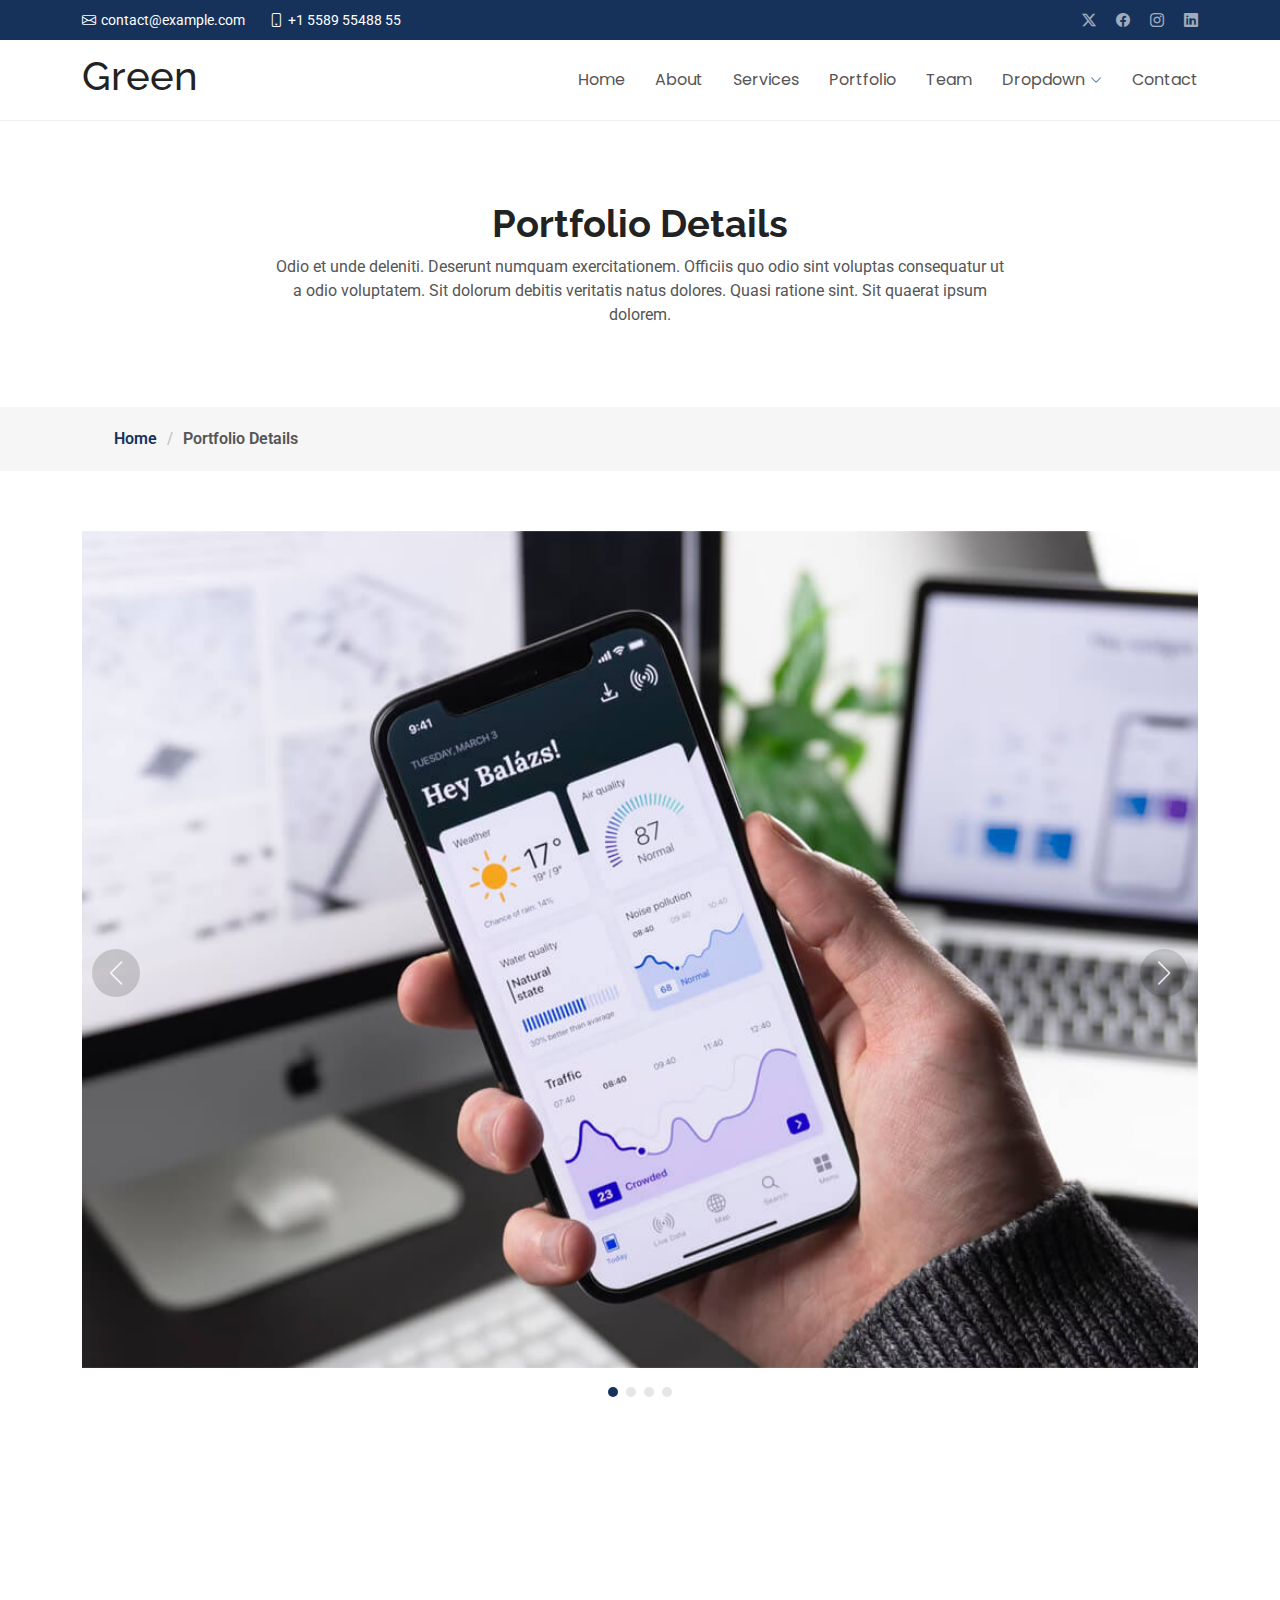
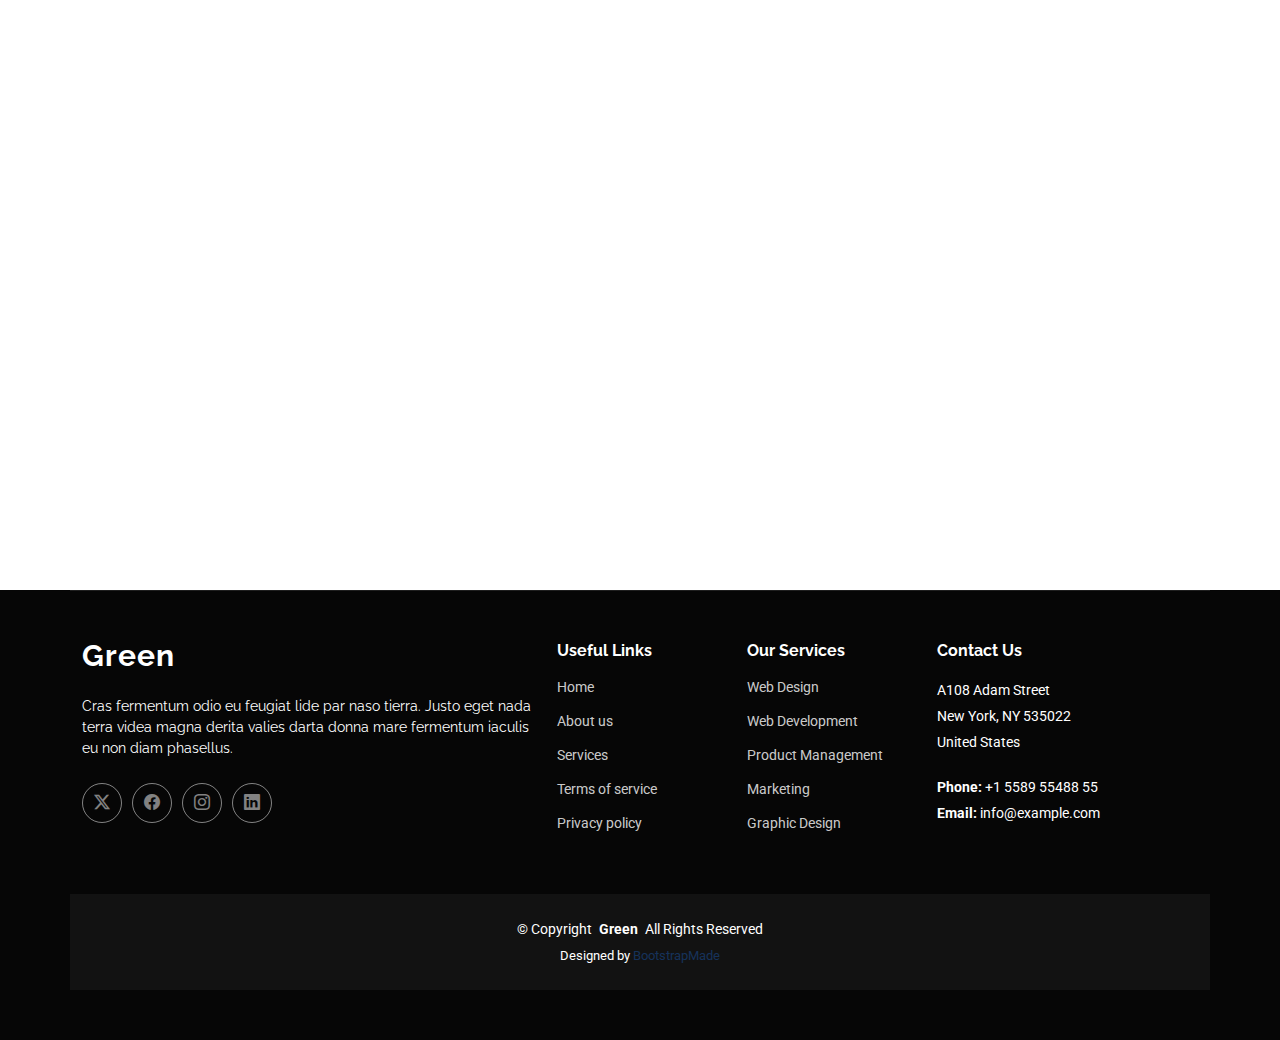
<file: portfolio-details.html>
<!DOCTYPE html>
<html lang="en">
  <head>
    <meta charset="utf-8" />
    <meta content="width=device-width, initial-scale=1.0" name="viewport" />
    <title>Portfolio Details - Green Bootstrap Template</title>
    <meta name="description" content="" />
    <meta name="keywords" content="" />

    <!-- Favicons -->
    <link href="img/favicon.png" rel="icon" />
    <link href="img/apple-touch-icon.png" rel="apple-touch-icon" />

    <!-- Fonts -->
    <link href="https://fonts.googleapis.com" rel="preconnect" />
    <link href="https://fonts.gstatic.com" rel="preconnect" crossorigin />
    <link
      href="https://fonts.googleapis.com/css2?family=Roboto:ital,wght@0,100;0,300;0,400;0,500;0,700;0,900;1,100;1,300;1,400;1,500;1,700;1,900&family=Poppins:ital,wght@0,100;0,200;0,300;0,400;0,500;0,600;0,700;0,800;0,900;1,100;1,200;1,300;1,400;1,500;1,600;1,700;1,800;1,900&family=Raleway:ital,wght@0,100;0,200;0,300;0,400;0,500;0,600;0,700;0,800;0,900;1,100;1,200;1,300;1,400;1,500;1,600;1,700;1,800;1,900&display=swap"
      rel="stylesheet"
    />

    <!-- Vendor CSS Files -->
    <link href="vendor/bootstrap/css/bootstrap.min.css" rel="stylesheet" />
    <link href="vendor/bootstrap-icons/bootstrap-icons.css" rel="stylesheet" />
    <link href="vendor/aos/aos.css" rel="stylesheet" />
    <link href="vendor/glightbox/css/glightbox.min.css" rel="stylesheet" />
    <link href="vendor/swiper/swiper-bundle.min.css" rel="stylesheet" />

    <!-- Main CSS File -->
    <link href="css/main.css" rel="stylesheet" />

    <!-- =======================================================
  * Template Name: Green
  * Template URL: https://bootstrapmade.com/green-free-one-page-bootstrap-template/
  * Updated: Aug 07 2024 with Bootstrap v5.3.3
  * Author: BootstrapMade.com
  * License: https://bootstrapmade.com/license/
  ======================================================== -->
  </head>

  <body class="portfolio-details-page">
    <header id="header" class="header sticky-top">
      <div class="topbar d-flex align-items-center accent-background">
        <div
          class="container d-flex justify-content-center justify-content-md-between"
        >
          <div class="contact-info d-flex align-items-center">
            <i class="bi bi-envelope d-flex align-items-center"
              ><a href="mailto:contact@example.com">contact@example.com</a></i
            >
            <i class="bi bi-phone d-flex align-items-center ms-4"
              ><span>+1 5589 55488 55</span></i
            >
          </div>
          <div class="social-links d-none d-md-flex align-items-center">
            <a href="#" class="twitter"><i class="bi bi-twitter-x"></i></a>
            <a href="#" class="facebook"><i class="bi bi-facebook"></i></a>
            <a href="#" class="instagram"><i class="bi bi-instagram"></i></a>
            <a href="#" class="linkedin"><i class="bi bi-linkedin"></i></a>
          </div>
        </div>
      </div>
      <!-- End Top Bar -->

      <div class="branding d-flex align-items-cente">
        <div
          class="container position-relative d-flex align-items-center justify-content-between"
        >
          <a href="index.html" class="logo d-flex align-items-center">
            <!-- Uncomment the line below if you also wish to use an image logo -->
            <!-- <img src="img/logo.png" alt=""> -->
            <h1 class="sitename">Green</h1>
          </a>

          <nav id="navmenu" class="navmenu">
            <ul>
              <li><a href="#hero">Home</a></li>
              <li><a href="#about">About</a></li>
              <li><a href="#services">Services</a></li>
              <li><a href="#portfolio">Portfolio</a></li>
              <li><a href="#team">Team</a></li>
              <li class="dropdown">
                <a href="#"
                  ><span>Dropdown</span>
                  <i class="bi bi-chevron-down toggle-dropdown"></i
                ></a>
                <ul>
                  <li><a href="#">Dropdown 1</a></li>
                  <li class="dropdown">
                    <a href="#"
                      ><span>Deep Dropdown</span>
                      <i class="bi bi-chevron-down toggle-dropdown"></i
                    ></a>
                    <ul>
                      <li><a href="#">Deep Dropdown 1</a></li>
                      <li><a href="#">Deep Dropdown 2</a></li>
                      <li><a href="#">Deep Dropdown 3</a></li>
                      <li><a href="#">Deep Dropdown 4</a></li>
                      <li><a href="#">Deep Dropdown 5</a></li>
                    </ul>
                  </li>
                  <li><a href="#">Dropdown 2</a></li>
                  <li><a href="#">Dropdown 3</a></li>
                  <li><a href="#">Dropdown 4</a></li>
                </ul>
              </li>
              <li><a href="#contact">Contact</a></li>
            </ul>
            <i class="mobile-nav-toggle d-xl-none bi bi-list"></i>
          </nav>
        </div>
      </div>
    </header>

    <main class="main">
      <!-- Page Title -->
      <div class="page-title" data-aos="fade">
        <div class="heading">
          <div class="container">
            <div class="row d-flex justify-content-center text-center">
              <div class="col-lg-8">
                <h1>Portfolio Details</h1>
                <p class="mb-0">
                  Odio et unde deleniti. Deserunt numquam exercitationem.
                  Officiis quo odio sint voluptas consequatur ut a odio
                  voluptatem. Sit dolorum debitis veritatis natus dolores. Quasi
                  ratione sint. Sit quaerat ipsum dolorem.
                </p>
              </div>
            </div>
          </div>
        </div>
        <nav class="breadcrumbs">
          <div class="container">
            <ol>
              <li><a href="index.html">Home</a></li>
              <li class="current">Portfolio Details</li>
            </ol>
          </div>
        </nav>
      </div>
      <!-- End Page Title -->

      <!-- Portfolio Details Section -->
      <section id="portfolio-details" class="portfolio-details section">
        <div class="container" data-aos="fade-up">
          <div class="portfolio-details-slider swiper init-swiper">
            <script type="application/json" class="swiper-config">
              {
                "loop": true,
                "speed": 600,
                "autoplay": {
                  "delay": 5000
                },
                "slidesPerView": "auto",
                "navigation": {
                  "nextEl": ".swiper-button-next",
                  "prevEl": ".swiper-button-prev"
                },
                "pagination": {
                  "el": ".swiper-pagination",
                  "type": "bullets",
                  "clickable": true
                }
              }
            </script>
            <div class="swiper-wrapper align-items-center">
              <div class="swiper-slide">
                <img src="img/portfolio/app-1.jpg" alt="" />
              </div>

              <div class="swiper-slide">
                <img src="img/portfolio/product-1.jpg" alt="" />
              </div>

              <div class="swiper-slide">
                <img src="img/portfolio/branding-1.jpg" alt="" />
              </div>

              <div class="swiper-slide">
                <img src="img/portfolio/books-1.jpg" alt="" />
              </div>
            </div>
            <div class="swiper-button-prev"></div>
            <div class="swiper-button-next"></div>
            <div class="swiper-pagination"></div>
          </div>

          <div class="row justify-content-between gy-4 mt-4">
            <div class="col-lg-8" data-aos="fade-up">
              <div class="portfolio-description">
                <h2>This is an example of portfolio details</h2>
                <p>
                  Autem ipsum nam porro corporis rerum. Quis eos dolorem eos
                  itaque inventore commodi labore quia quia. Exercitationem
                  repudiandae officiis neque suscipit non officia eaque itaque
                  enim. Voluptatem officia accusantium nesciunt est omnis
                  tempora consectetur dignissimos. Sequi nulla at esse enim cum
                  deserunt eius.
                </p>
                <p>
                  Amet consequatur qui dolore veniam voluptatem voluptatem sit.
                  Non aspernatur atque natus ut cum nam et. Praesentium error
                  dolores rerum minus sequi quia veritatis eum. Eos et doloribus
                  doloremque nesciunt molestiae laboriosam.
                </p>

                <div class="testimonial-item">
                  <p>
                    <i class="bi bi-quote quote-icon-left"></i>
                    <span
                      >Export tempor illum tamen malis malis eram quae irure
                      esse labore quem cillum quid cillum eram malis quorum
                      velit fore eram velit sunt aliqua noster fugiat irure amet
                      legam anim culpa.</span
                    >
                    <i class="bi bi-quote quote-icon-right"></i>
                  </p>
                  <div>
                    <img
                      src="img/testimonials/testimonials-2.jpg"
                      class="testimonial-img"
                      alt=""
                    />
                    <h3>Sara Wilsson</h3>
                    <h4>Designer</h4>
                  </div>
                </div>

                <p>
                  Impedit ipsum quae et aliquid doloribus et voluptatem quasi.
                  Perspiciatis occaecati earum et magnam animi. Quibusdam non
                  qui ea vitae suscipit vitae sunt. Repudiandae incidunt cumque
                  minus deserunt assumenda tempore. Delectus voluptas
                  necessitatibus est.
                </p>

                <p>
                  Sunt voluptatum sapiente facilis quo odio aut ipsum repellat
                  debitis. Molestiae et autem libero. Explicabo et quod
                  necessitatibus similique quis dolor eum. Numquam eaque
                  praesentium rem et qui nesciunt.
                </p>
              </div>
            </div>

            <div class="col-lg-3" data-aos="fade-up" data-aos-delay="100">
              <div class="portfolio-info">
                <h3>Project information</h3>
                <ul>
                  <li><strong>Category</strong> Web design</li>
                  <li><strong>Client</strong> ASU Company</li>
                  <li><strong>Project date</strong> 01 March, 2020</li>
                  <li>
                    <strong>Project URL</strong> <a href="#">www.example.com</a>
                  </li>
                  <li>
                    <a href="#" class="btn-visit align-self-start"
                      >Visit Website</a
                    >
                  </li>
                </ul>
              </div>
            </div>
          </div>
        </div>
      </section>
      <!-- /Portfolio Details Section -->
    </main>

    <footer id="footer" class="footer dark-background">
      <div class="container footer-top">
        <div class="row gy-4">
          <div class="col-lg-5 col-md-12 footer-about">
            <a href="index.html" class="logo d-flex align-items-center">
              <span class="sitename">Green</span>
            </a>
            <p>
              Cras fermentum odio eu feugiat lide par naso tierra. Justo eget
              nada terra videa magna derita valies darta donna mare fermentum
              iaculis eu non diam phasellus.
            </p>
            <div class="social-links d-flex mt-4">
              <a href=""><i class="bi bi-twitter-x"></i></a>
              <a href=""><i class="bi bi-facebook"></i></a>
              <a href=""><i class="bi bi-instagram"></i></a>
              <a href=""><i class="bi bi-linkedin"></i></a>
            </div>
          </div>

          <div class="col-lg-2 col-6 footer-links">
            <h4>Useful Links</h4>
            <ul>
              <li><a href="#">Home</a></li>
              <li><a href="#">About us</a></li>
              <li><a href="#">Services</a></li>
              <li><a href="#">Terms of service</a></li>
              <li><a href="#">Privacy policy</a></li>
            </ul>
          </div>

          <div class="col-lg-2 col-6 footer-links">
            <h4>Our Services</h4>
            <ul>
              <li><a href="#">Web Design</a></li>
              <li><a href="#">Web Development</a></li>
              <li><a href="#">Product Management</a></li>
              <li><a href="#">Marketing</a></li>
              <li><a href="#">Graphic Design</a></li>
            </ul>
          </div>

          <div
            class="col-lg-3 col-md-12 footer-contact text-center text-md-start"
          >
            <h4>Contact Us</h4>
            <p>A108 Adam Street</p>
            <p>New York, NY 535022</p>
            <p>United States</p>
            <p class="mt-4">
              <strong>Phone:</strong> <span>+1 5589 55488 55</span>
            </p>
            <p><strong>Email:</strong> <span>info@example.com</span></p>
          </div>
        </div>
      </div>

      <div class="container copyright text-center mt-4">
        <p>
          © <span>Copyright</span> <strong class="px-1 sitename">Green</strong>
          <span>All Rights Reserved</span>
        </p>
        <div class="credits">
          <!-- All the links in the footer should remain intact. -->
          <!-- You can delete the links only if you've purchased the pro version. -->
          <!-- Licensing information: https://bootstrapmade.com/license/ -->
          <!-- Purchase the pro version with working PHP/AJAX contact form: [buy-url] -->
          Designed by <a href="https://bootstrapmade.com/">BootstrapMade</a>
        </div>
      </div>
    </footer>

    <!-- Scroll Top -->
    <a
      href="#"
      id="scroll-top"
      class="scroll-top d-flex align-items-center justify-content-center"
      ><i class="bi bi-arrow-up-short"></i
    ></a>

    <!-- Preloader -->
    <div id="preloader"></div>

    <!-- Vendor JS Files -->
    <script src="vendor/bootstrap/js/bootstrap.bundle.min.js"></script>
    <script src="vendor/php-email-form/validate.js"></script>
    <script src="vendor/aos/aos.js"></script>
    <script src="vendor/glightbox/js/glightbox.min.js"></script>
    <script src="vendor/swiper/swiper-bundle.min.js"></script>
    <script src="vendor/imagesloaded/imagesloaded.pkgd.min.js"></script>
    <script src="vendor/isotope-layout/isotope.pkgd.min.js"></script>

    <!-- Main JS File -->
    <script src="js/main.js"></script>
  </body>
</html>
</file>
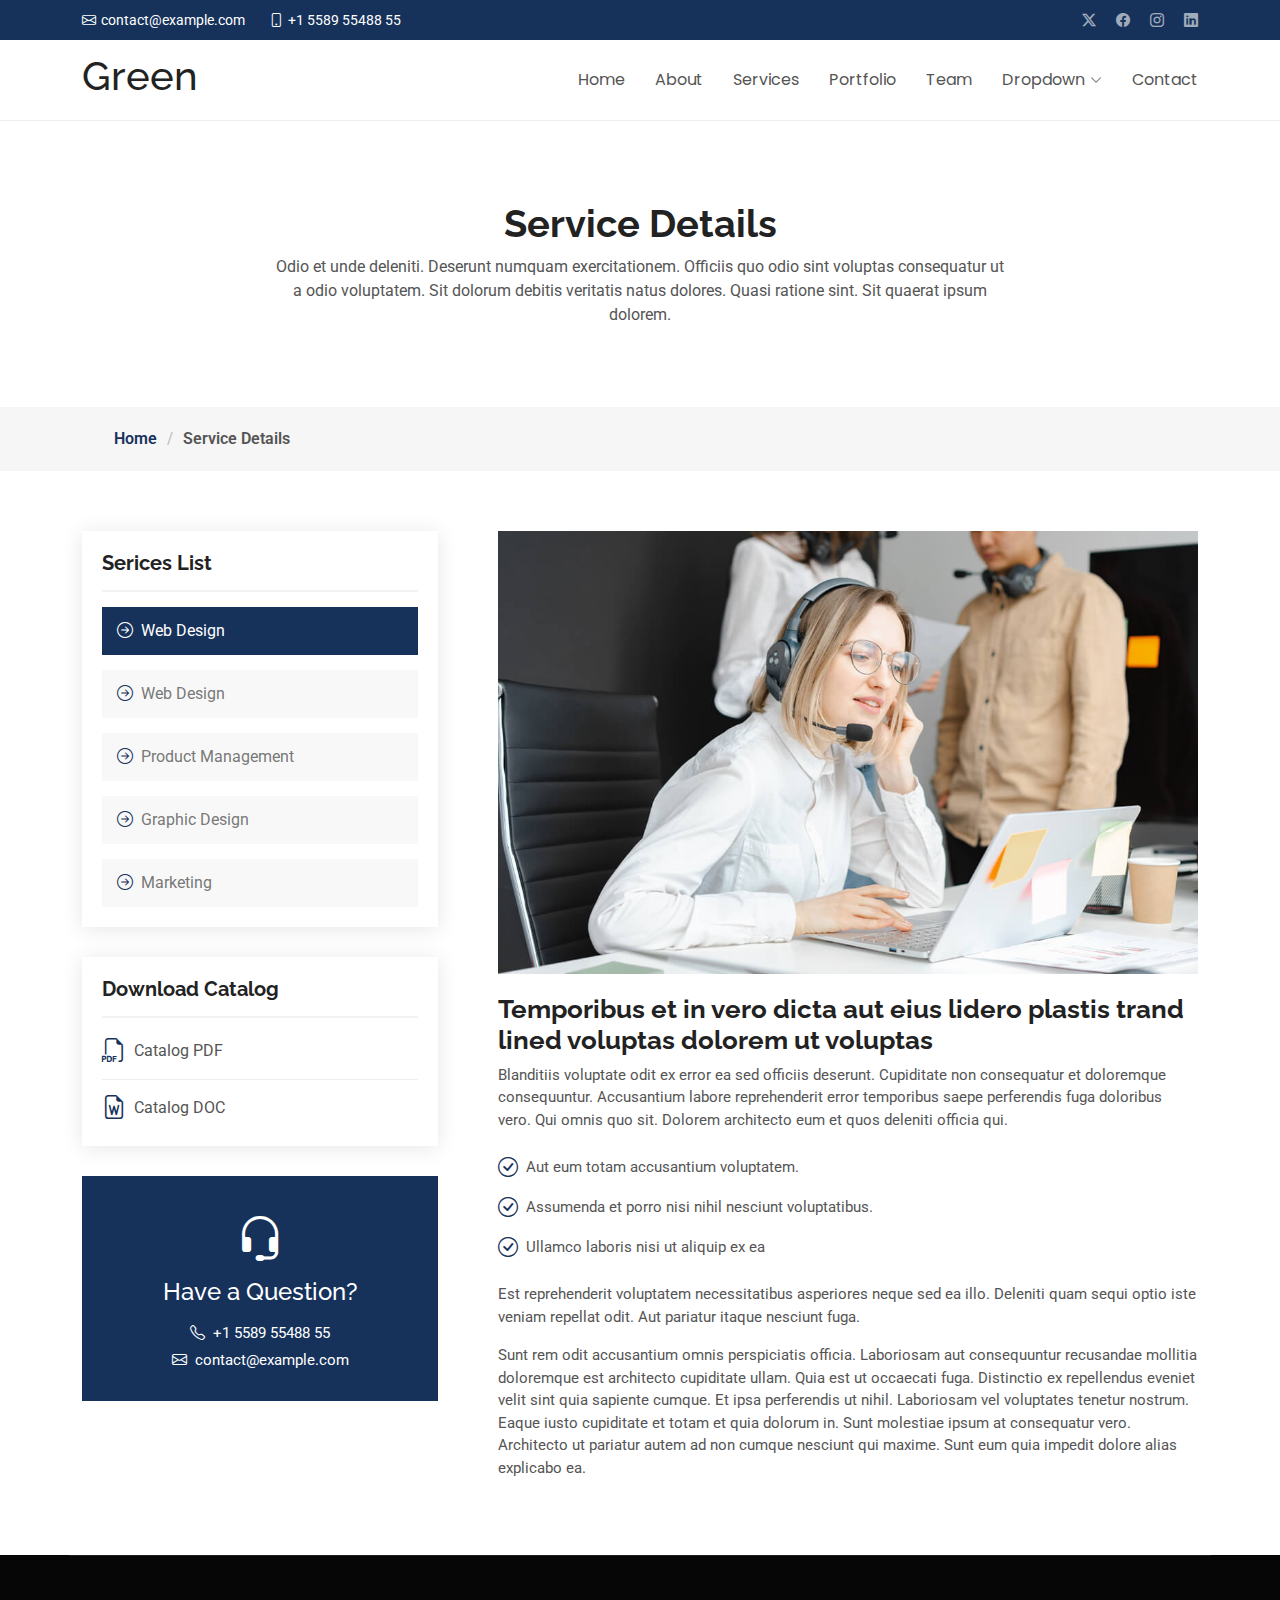
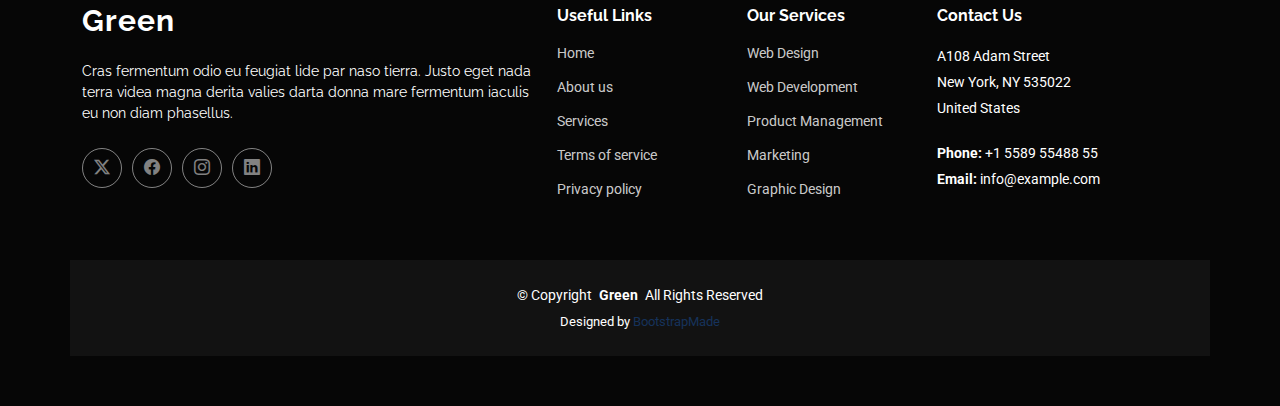
<file: service-details.html>
<!DOCTYPE html>
<html lang="en">
  <head>
    <meta charset="utf-8" />
    <meta content="width=device-width, initial-scale=1.0" name="viewport" />
    <title>Service Details - Green Bootstrap Template</title>
    <meta name="description" content="" />
    <meta name="keywords" content="" />

    <!-- Favicons -->
    <link href="img/favicon.png" rel="icon" />
    <link href="img/apple-touch-icon.png" rel="apple-touch-icon" />

    <!-- Fonts -->
    <link href="https://fonts.googleapis.com" rel="preconnect" />
    <link href="https://fonts.gstatic.com" rel="preconnect" crossorigin />
    <link
      href="https://fonts.googleapis.com/css2?family=Roboto:ital,wght@0,100;0,300;0,400;0,500;0,700;0,900;1,100;1,300;1,400;1,500;1,700;1,900&family=Poppins:ital,wght@0,100;0,200;0,300;0,400;0,500;0,600;0,700;0,800;0,900;1,100;1,200;1,300;1,400;1,500;1,600;1,700;1,800;1,900&family=Raleway:ital,wght@0,100;0,200;0,300;0,400;0,500;0,600;0,700;0,800;0,900;1,100;1,200;1,300;1,400;1,500;1,600;1,700;1,800;1,900&display=swap"
      rel="stylesheet"
    />

    <!-- Vendor CSS Files -->
    <link href="vendor/bootstrap/css/bootstrap.min.css" rel="stylesheet" />
    <link href="vendor/bootstrap-icons/bootstrap-icons.css" rel="stylesheet" />
    <link href="vendor/aos/aos.css" rel="stylesheet" />
    <link href="vendor/glightbox/css/glightbox.min.css" rel="stylesheet" />
    <link href="vendor/swiper/swiper-bundle.min.css" rel="stylesheet" />

    <!-- Main CSS File -->
    <link href="css/main.css" rel="stylesheet" />

    <!-- =======================================================
  * Template Name: Green
  * Template URL: https://bootstrapmade.com/green-free-one-page-bootstrap-template/
  * Updated: Aug 07 2024 with Bootstrap v5.3.3
  * Author: BootstrapMade.com
  * License: https://bootstrapmade.com/license/
  ======================================================== -->
  </head>

  <body class="service-details-page">
    <header id="header" class="header sticky-top">
      <div class="topbar d-flex align-items-center accent-background">
        <div
          class="container d-flex justify-content-center justify-content-md-between"
        >
          <div class="contact-info d-flex align-items-center">
            <i class="bi bi-envelope d-flex align-items-center"
              ><a href="mailto:contact@example.com">contact@example.com</a></i
            >
            <i class="bi bi-phone d-flex align-items-center ms-4"
              ><span>+1 5589 55488 55</span></i
            >
          </div>
          <div class="social-links d-none d-md-flex align-items-center">
            <a href="#" class="twitter"><i class="bi bi-twitter-x"></i></a>
            <a href="#" class="facebook"><i class="bi bi-facebook"></i></a>
            <a href="#" class="instagram"><i class="bi bi-instagram"></i></a>
            <a href="#" class="linkedin"><i class="bi bi-linkedin"></i></a>
          </div>
        </div>
      </div>
      <!-- End Top Bar -->

      <div class="branding d-flex align-items-cente">
        <div
          class="container position-relative d-flex align-items-center justify-content-between"
        >
          <a href="index.html" class="logo d-flex align-items-center">
            <!-- Uncomment the line below if you also wish to use an image logo -->
            <!-- <img src="img/logo.png" alt=""> -->
            <h1 class="sitename">Green</h1>
          </a>

          <nav id="navmenu" class="navmenu">
            <ul>
              <li><a href="#hero">Home</a></li>
              <li><a href="#about">About</a></li>
              <li><a href="#services">Services</a></li>
              <li><a href="#portfolio">Portfolio</a></li>
              <li><a href="#team">Team</a></li>
              <li class="dropdown">
                <a href="#"
                  ><span>Dropdown</span>
                  <i class="bi bi-chevron-down toggle-dropdown"></i
                ></a>
                <ul>
                  <li><a href="#">Dropdown 1</a></li>
                  <li class="dropdown">
                    <a href="#"
                      ><span>Deep Dropdown</span>
                      <i class="bi bi-chevron-down toggle-dropdown"></i
                    ></a>
                    <ul>
                      <li><a href="#">Deep Dropdown 1</a></li>
                      <li><a href="#">Deep Dropdown 2</a></li>
                      <li><a href="#">Deep Dropdown 3</a></li>
                      <li><a href="#">Deep Dropdown 4</a></li>
                      <li><a href="#">Deep Dropdown 5</a></li>
                    </ul>
                  </li>
                  <li><a href="#">Dropdown 2</a></li>
                  <li><a href="#">Dropdown 3</a></li>
                  <li><a href="#">Dropdown 4</a></li>
                </ul>
              </li>
              <li><a href="#contact">Contact</a></li>
            </ul>
            <i class="mobile-nav-toggle d-xl-none bi bi-list"></i>
          </nav>
        </div>
      </div>
    </header>

    <main class="main">
      <!-- Page Title -->
      <div class="page-title" data-aos="fade">
        <div class="heading">
          <div class="container">
            <div class="row d-flex justify-content-center text-center">
              <div class="col-lg-8">
                <h1>Service Details</h1>
                <p class="mb-0">
                  Odio et unde deleniti. Deserunt numquam exercitationem.
                  Officiis quo odio sint voluptas consequatur ut a odio
                  voluptatem. Sit dolorum debitis veritatis natus dolores. Quasi
                  ratione sint. Sit quaerat ipsum dolorem.
                </p>
              </div>
            </div>
          </div>
        </div>
        <nav class="breadcrumbs">
          <div class="container">
            <ol>
              <li><a href="index.html">Home</a></li>
              <li class="current">Service Details</li>
            </ol>
          </div>
        </nav>
      </div>
      <!-- End Page Title -->

      <!-- Service Details Section -->
      <section id="service-details" class="service-details section">
        <div class="container">
          <div class="row gy-5">
            <div class="col-lg-4" data-aos="fade-up" data-aos-delay="100">
              <div class="service-box">
                <h4>Serices List</h4>
                <div class="services-list">
                  <a href="#" class="active"
                    ><i class="bi bi-arrow-right-circle"></i
                    ><span>Web Design</span></a
                  >
                  <a href="#"
                    ><i class="bi bi-arrow-right-circle"></i
                    ><span>Web Design</span></a
                  >
                  <a href="#"
                    ><i class="bi bi-arrow-right-circle"></i
                    ><span>Product Management</span></a
                  >
                  <a href="#"
                    ><i class="bi bi-arrow-right-circle"></i
                    ><span>Graphic Design</span></a
                  >
                  <a href="#"
                    ><i class="bi bi-arrow-right-circle"></i
                    ><span>Marketing</span></a
                  >
                </div>
              </div>
              <!-- End Services List -->

              <div class="service-box">
                <h4>Download Catalog</h4>
                <div class="download-catalog">
                  <a href="#"
                    ><i class="bi bi-filetype-pdf"></i
                    ><span>Catalog PDF</span></a
                  >
                  <a href="#"
                    ><i class="bi bi-file-earmark-word"></i
                    ><span>Catalog DOC</span></a
                  >
                </div>
              </div>
              <!-- End Services List -->

              <div
                class="help-box d-flex flex-column justify-content-center align-items-center"
              >
                <i class="bi bi-headset help-icon"></i>
                <h4>Have a Question?</h4>
                <p class="d-flex align-items-center mt-2 mb-0">
                  <i class="bi bi-telephone me-2"></i>
                  <span>+1 5589 55488 55</span>
                </p>
                <p class="d-flex align-items-center mt-1 mb-0">
                  <i class="bi bi-envelope me-2"></i>
                  <a href="mailto:contact@example.com">contact@example.com</a>
                </p>
              </div>
            </div>

            <div
              class="col-lg-8 ps-lg-5"
              data-aos="fade-up"
              data-aos-delay="200"
            >
              <img
                src="img/services.jpg"
                alt=""
                class="img-fluid services-img"
              />
              <h3>
                Temporibus et in vero dicta aut eius lidero plastis trand lined
                voluptas dolorem ut voluptas
              </h3>
              <p>
                Blanditiis voluptate odit ex error ea sed officiis deserunt.
                Cupiditate non consequatur et doloremque consequuntur.
                Accusantium labore reprehenderit error temporibus saepe
                perferendis fuga doloribus vero. Qui omnis quo sit. Dolorem
                architecto eum et quos deleniti officia qui.
              </p>
              <ul>
                <li>
                  <i class="bi bi-check-circle"></i>
                  <span>Aut eum totam accusantium voluptatem.</span>
                </li>
                <li>
                  <i class="bi bi-check-circle"></i>
                  <span
                    >Assumenda et porro nisi nihil nesciunt voluptatibus.</span
                  >
                </li>
                <li>
                  <i class="bi bi-check-circle"></i>
                  <span>Ullamco laboris nisi ut aliquip ex ea</span>
                </li>
              </ul>
              <p>
                Est reprehenderit voluptatem necessitatibus asperiores neque sed
                ea illo. Deleniti quam sequi optio iste veniam repellat odit.
                Aut pariatur itaque nesciunt fuga.
              </p>
              <p>
                Sunt rem odit accusantium omnis perspiciatis officia. Laboriosam
                aut consequuntur recusandae mollitia doloremque est architecto
                cupiditate ullam. Quia est ut occaecati fuga. Distinctio ex
                repellendus eveniet velit sint quia sapiente cumque. Et ipsa
                perferendis ut nihil. Laboriosam vel voluptates tenetur nostrum.
                Eaque iusto cupiditate et totam et quia dolorum in. Sunt
                molestiae ipsum at consequatur vero. Architecto ut pariatur
                autem ad non cumque nesciunt qui maxime. Sunt eum quia impedit
                dolore alias explicabo ea.
              </p>
            </div>
          </div>
        </div>
      </section>
      <!-- /Service Details Section -->
    </main>

    <footer id="footer" class="footer dark-background">
      <div class="container footer-top">
        <div class="row gy-4">
          <div class="col-lg-5 col-md-12 footer-about">
            <a href="index.html" class="logo d-flex align-items-center">
              <span class="sitename">Green</span>
            </a>
            <p>
              Cras fermentum odio eu feugiat lide par naso tierra. Justo eget
              nada terra videa magna derita valies darta donna mare fermentum
              iaculis eu non diam phasellus.
            </p>
            <div class="social-links d-flex mt-4">
              <a href=""><i class="bi bi-twitter-x"></i></a>
              <a href=""><i class="bi bi-facebook"></i></a>
              <a href=""><i class="bi bi-instagram"></i></a>
              <a href=""><i class="bi bi-linkedin"></i></a>
            </div>
          </div>

          <div class="col-lg-2 col-6 footer-links">
            <h4>Useful Links</h4>
            <ul>
              <li><a href="#">Home</a></li>
              <li><a href="#">About us</a></li>
              <li><a href="#">Services</a></li>
              <li><a href="#">Terms of service</a></li>
              <li><a href="#">Privacy policy</a></li>
            </ul>
          </div>

          <div class="col-lg-2 col-6 footer-links">
            <h4>Our Services</h4>
            <ul>
              <li><a href="#">Web Design</a></li>
              <li><a href="#">Web Development</a></li>
              <li><a href="#">Product Management</a></li>
              <li><a href="#">Marketing</a></li>
              <li><a href="#">Graphic Design</a></li>
            </ul>
          </div>

          <div
            class="col-lg-3 col-md-12 footer-contact text-center text-md-start"
          >
            <h4>Contact Us</h4>
            <p>A108 Adam Street</p>
            <p>New York, NY 535022</p>
            <p>United States</p>
            <p class="mt-4">
              <strong>Phone:</strong> <span>+1 5589 55488 55</span>
            </p>
            <p><strong>Email:</strong> <span>info@example.com</span></p>
          </div>
        </div>
      </div>

      <div class="container copyright text-center mt-4">
        <p>
          © <span>Copyright</span> <strong class="px-1 sitename">Green</strong>
          <span>All Rights Reserved</span>
        </p>
        <div class="credits">
          <!-- All the links in the footer should remain intact. -->
          <!-- You can delete the links only if you've purchased the pro version. -->
          <!-- Licensing information: https://bootstrapmade.com/license/ -->
          <!-- Purchase the pro version with working PHP/AJAX contact form: [buy-url] -->
          Designed by <a href="https://bootstrapmade.com/">BootstrapMade</a>
        </div>
      </div>
    </footer>

    <!-- Scroll Top -->
    <a
      href="#"
      id="scroll-top"
      class="scroll-top d-flex align-items-center justify-content-center"
      ><i class="bi bi-arrow-up-short"></i
    ></a>

    <!-- Preloader -->
    <div id="preloader"></div>

    <!-- Vendor JS Files -->
    <script src="vendor/bootstrap/js/bootstrap.bundle.min.js"></script>
    <script src="vendor/php-email-form/validate.js"></script>
    <script src="vendor/aos/aos.js"></script>
    <script src="vendor/glightbox/js/glightbox.min.js"></script>
    <script src="vendor/swiper/swiper-bundle.min.js"></script>
    <script src="vendor/imagesloaded/imagesloaded.pkgd.min.js"></script>
    <script src="vendor/isotope-layout/isotope.pkgd.min.js"></script>

    <!-- Main JS File -->
    <script src="js/main.js"></script>
  </body>
</html>
</file>
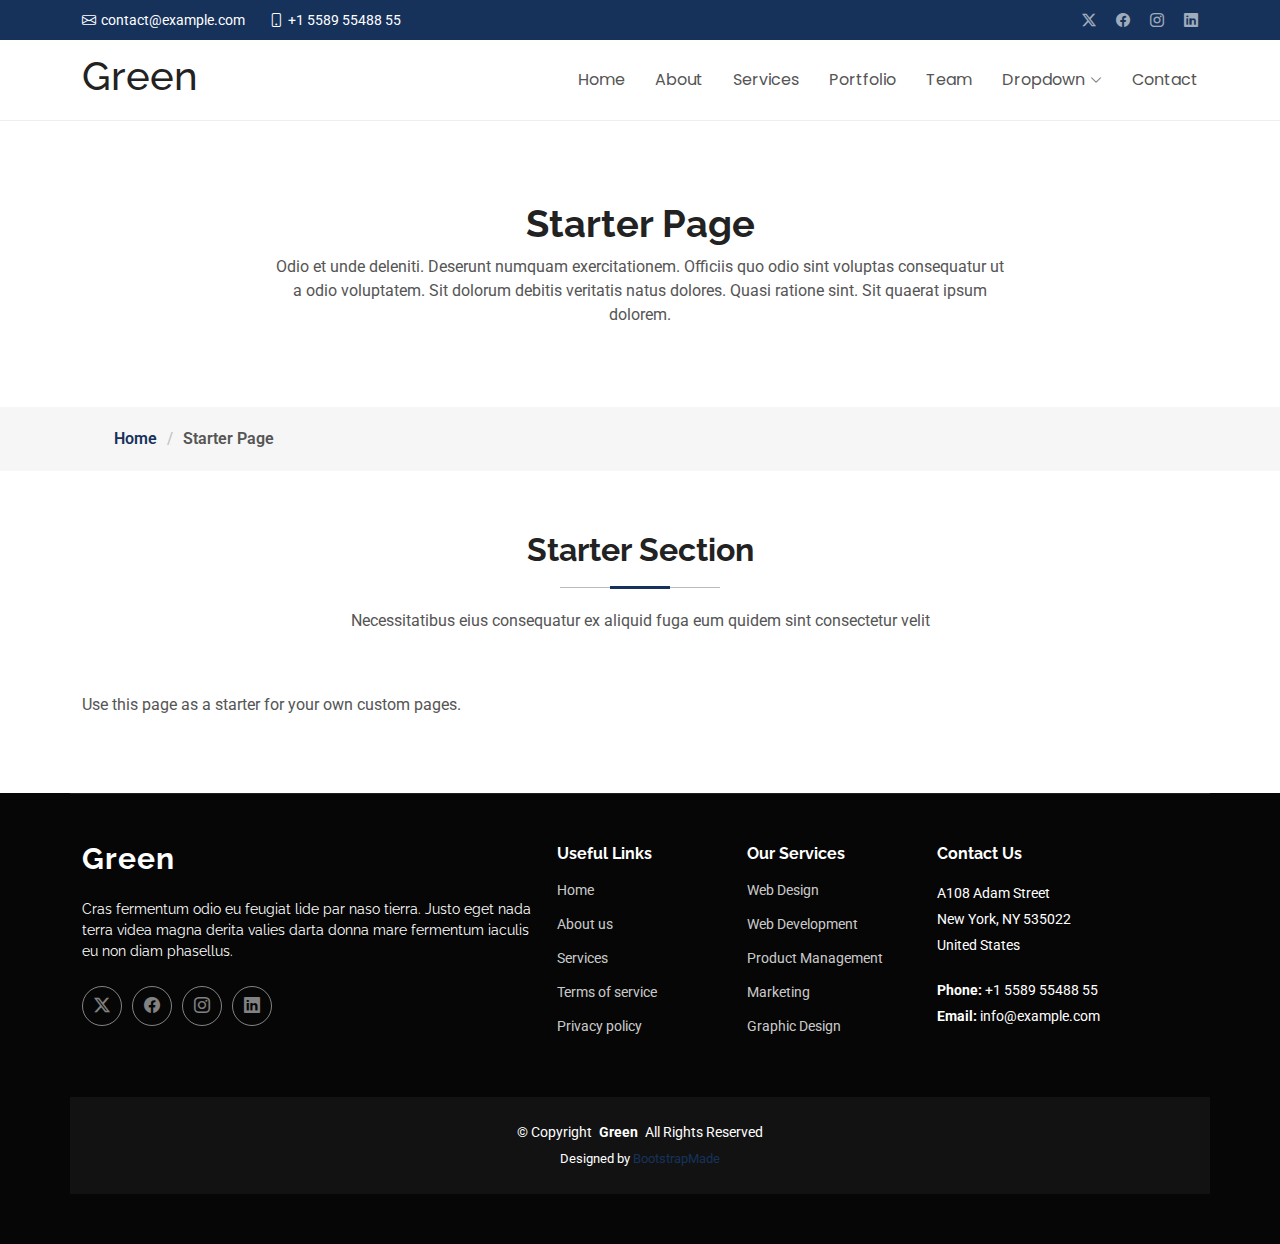
<file: starter-page.html>
<!DOCTYPE html>
<html lang="en">
  <head>
    <meta charset="utf-8" />
    <meta content="width=device-width, initial-scale=1.0" name="viewport" />
    <title>Starter Page - Green Bootstrap Template</title>
    <meta name="description" content="" />
    <meta name="keywords" content="" />

    <!-- Favicons -->
    <link href="img/favicon.png" rel="icon" />
    <link href="img/apple-touch-icon.png" rel="apple-touch-icon" />

    <!-- Fonts -->
    <link href="https://fonts.googleapis.com" rel="preconnect" />
    <link href="https://fonts.gstatic.com" rel="preconnect" crossorigin />
    <link
      href="https://fonts.googleapis.com/css2?family=Roboto:ital,wght@0,100;0,300;0,400;0,500;0,700;0,900;1,100;1,300;1,400;1,500;1,700;1,900&family=Poppins:ital,wght@0,100;0,200;0,300;0,400;0,500;0,600;0,700;0,800;0,900;1,100;1,200;1,300;1,400;1,500;1,600;1,700;1,800;1,900&family=Raleway:ital,wght@0,100;0,200;0,300;0,400;0,500;0,600;0,700;0,800;0,900;1,100;1,200;1,300;1,400;1,500;1,600;1,700;1,800;1,900&display=swap"
      rel="stylesheet"
    />

    <!-- Vendor CSS Files -->
    <link href="vendor/bootstrap/css/bootstrap.min.css" rel="stylesheet" />
    <link href="vendor/bootstrap-icons/bootstrap-icons.css" rel="stylesheet" />
    <link href="vendor/aos/aos.css" rel="stylesheet" />
    <link href="vendor/glightbox/css/glightbox.min.css" rel="stylesheet" />
    <link href="vendor/swiper/swiper-bundle.min.css" rel="stylesheet" />

    <!-- Main CSS File -->
    <link href="css/main.css" rel="stylesheet" />

    <!-- =======================================================
  * Template Name: Green
  * Template URL: https://bootstrapmade.com/green-free-one-page-bootstrap-template/
  * Updated: Aug 07 2024 with Bootstrap v5.3.3
  * Author: BootstrapMade.com
  * License: https://bootstrapmade.com/license/
  ======================================================== -->
  </head>

  <body class="starter-page-page">
    <header id="header" class="header sticky-top">
      <div class="topbar d-flex align-items-center accent-background">
        <div
          class="container d-flex justify-content-center justify-content-md-between"
        >
          <div class="contact-info d-flex align-items-center">
            <i class="bi bi-envelope d-flex align-items-center"
              ><a href="mailto:contact@example.com">contact@example.com</a></i
            >
            <i class="bi bi-phone d-flex align-items-center ms-4"
              ><span>+1 5589 55488 55</span></i
            >
          </div>
          <div class="social-links d-none d-md-flex align-items-center">
            <a href="#" class="twitter"><i class="bi bi-twitter-x"></i></a>
            <a href="#" class="facebook"><i class="bi bi-facebook"></i></a>
            <a href="#" class="instagram"><i class="bi bi-instagram"></i></a>
            <a href="#" class="linkedin"><i class="bi bi-linkedin"></i></a>
          </div>
        </div>
      </div>
      <!-- End Top Bar -->

      <div class="branding d-flex align-items-cente">
        <div
          class="container position-relative d-flex align-items-center justify-content-between"
        >
          <a href="index.html" class="logo d-flex align-items-center">
            <!-- Uncomment the line below if you also wish to use an image logo -->
            <!-- <img src="img/logo.png" alt=""> -->
            <h1 class="sitename">Green</h1>
          </a>

          <nav id="navmenu" class="navmenu">
            <ul>
              <li><a href="#hero">Home</a></li>
              <li><a href="#about">About</a></li>
              <li><a href="#services">Services</a></li>
              <li><a href="#portfolio">Portfolio</a></li>
              <li><a href="#team">Team</a></li>
              <li class="dropdown">
                <a href="#"
                  ><span>Dropdown</span>
                  <i class="bi bi-chevron-down toggle-dropdown"></i
                ></a>
                <ul>
                  <li><a href="#">Dropdown 1</a></li>
                  <li class="dropdown">
                    <a href="#"
                      ><span>Deep Dropdown</span>
                      <i class="bi bi-chevron-down toggle-dropdown"></i
                    ></a>
                    <ul>
                      <li><a href="#">Deep Dropdown 1</a></li>
                      <li><a href="#">Deep Dropdown 2</a></li>
                      <li><a href="#">Deep Dropdown 3</a></li>
                      <li><a href="#">Deep Dropdown 4</a></li>
                      <li><a href="#">Deep Dropdown 5</a></li>
                    </ul>
                  </li>
                  <li><a href="#">Dropdown 2</a></li>
                  <li><a href="#">Dropdown 3</a></li>
                  <li><a href="#">Dropdown 4</a></li>
                </ul>
              </li>
              <li><a href="#contact">Contact</a></li>
            </ul>
            <i class="mobile-nav-toggle d-xl-none bi bi-list"></i>
          </nav>
        </div>
      </div>
    </header>

    <main class="main">
      <!-- Page Title -->
      <div class="page-title" data-aos="fade">
        <div class="heading">
          <div class="container">
            <div class="row d-flex justify-content-center text-center">
              <div class="col-lg-8">
                <h1>Starter Page</h1>
                <p class="mb-0">
                  Odio et unde deleniti. Deserunt numquam exercitationem.
                  Officiis quo odio sint voluptas consequatur ut a odio
                  voluptatem. Sit dolorum debitis veritatis natus dolores. Quasi
                  ratione sint. Sit quaerat ipsum dolorem.
                </p>
              </div>
            </div>
          </div>
        </div>
        <nav class="breadcrumbs">
          <div class="container">
            <ol>
              <li><a href="index.html">Home</a></li>
              <li class="current">Starter Page</li>
            </ol>
          </div>
        </nav>
      </div>
      <!-- End Page Title -->

      <!-- Starter Section Section -->
      <section id="starter-section" class="starter-section section">
        <!-- Section Title -->
        <div class="container section-title" data-aos="fade-up">
          <h2>Starter Section</h2>
          <p>
            Necessitatibus eius consequatur ex aliquid fuga eum quidem sint
            consectetur velit
          </p>
        </div>
        <!-- End Section Title -->

        <div class="container" data-aos="fade-up">
          <p>Use this page as a starter for your own custom pages.</p>
        </div>
      </section>
      <!-- /Starter Section Section -->
    </main>

    <footer id="footer" class="footer dark-background">
      <div class="container footer-top">
        <div class="row gy-4">
          <div class="col-lg-5 col-md-12 footer-about">
            <a href="index.html" class="logo d-flex align-items-center">
              <span class="sitename">Green</span>
            </a>
            <p>
              Cras fermentum odio eu feugiat lide par naso tierra. Justo eget
              nada terra videa magna derita valies darta donna mare fermentum
              iaculis eu non diam phasellus.
            </p>
            <div class="social-links d-flex mt-4">
              <a href=""><i class="bi bi-twitter-x"></i></a>
              <a href=""><i class="bi bi-facebook"></i></a>
              <a href=""><i class="bi bi-instagram"></i></a>
              <a href=""><i class="bi bi-linkedin"></i></a>
            </div>
          </div>

          <div class="col-lg-2 col-6 footer-links">
            <h4>Useful Links</h4>
            <ul>
              <li><a href="#">Home</a></li>
              <li><a href="#">About us</a></li>
              <li><a href="#">Services</a></li>
              <li><a href="#">Terms of service</a></li>
              <li><a href="#">Privacy policy</a></li>
            </ul>
          </div>

          <div class="col-lg-2 col-6 footer-links">
            <h4>Our Services</h4>
            <ul>
              <li><a href="#">Web Design</a></li>
              <li><a href="#">Web Development</a></li>
              <li><a href="#">Product Management</a></li>
              <li><a href="#">Marketing</a></li>
              <li><a href="#">Graphic Design</a></li>
            </ul>
          </div>

          <div
            class="col-lg-3 col-md-12 footer-contact text-center text-md-start"
          >
            <h4>Contact Us</h4>
            <p>A108 Adam Street</p>
            <p>New York, NY 535022</p>
            <p>United States</p>
            <p class="mt-4">
              <strong>Phone:</strong> <span>+1 5589 55488 55</span>
            </p>
            <p><strong>Email:</strong> <span>info@example.com</span></p>
          </div>
        </div>
      </div>

      <div class="container copyright text-center mt-4">
        <p>
          © <span>Copyright</span> <strong class="px-1 sitename">Green</strong>
          <span>All Rights Reserved</span>
        </p>
        <div class="credits">
          <!-- All the links in the footer should remain intact. -->
          <!-- You can delete the links only if you've purchased the pro version. -->
          <!-- Licensing information: https://bootstrapmade.com/license/ -->
          <!-- Purchase the pro version with working PHP/AJAX contact form: [buy-url] -->
          Designed by <a href="https://bootstrapmade.com/">BootstrapMade</a>
        </div>
      </div>
    </footer>

    <!-- Scroll Top -->
    <a
      href="#"
      id="scroll-top"
      class="scroll-top d-flex align-items-center justify-content-center"
      ><i class="bi bi-arrow-up-short"></i
    ></a>

    <!-- Preloader -->
    <div id="preloader"></div>

    <!-- Vendor JS Files -->
    <script src="vendor/bootstrap/js/bootstrap.bundle.min.js"></script>
    <script src="vendor/php-email-form/validate.js"></script>
    <script src="vendor/aos/aos.js"></script>
    <script src="vendor/glightbox/js/glightbox.min.js"></script>
    <script src="vendor/swiper/swiper-bundle.min.js"></script>
    <script src="vendor/imagesloaded/imagesloaded.pkgd.min.js"></script>
    <script src="vendor/isotope-layout/isotope.pkgd.min.js"></script>

    <!-- Main JS File -->
    <script src="js/main.js"></script>
  </body>
</html>
</file>
<file: css/main.css>
:root {
  --default-font: "Roboto", system-ui, -apple-system, "Segoe UI", Roboto,
    "Helvetica Neue", Arial, "Noto Sans", "Liberation Sans", sans-serif,
    "Apple Color Emoji", "Segoe UI Emoji", "Segoe UI Symbol", "Noto Color Emoji";
  --heading-font: "Raleway", sans-serif;
  --nav-font: "Poppins", sans-serif;
}

/* Global Colors - The following color variables are used throughout the website. Updating them here will change the color scheme of the entire website */
:root {
  --background-color: #ffffff; /* Background color for the entire website, including individual sections */
  --default-color: #555555; /* Default color used for the majority of the text content across the entire website */
  --heading-color: #222222; /* Color for headings, subheadings and title throughout the website */
  --accent-color: #16325b; /* Accent color that represents your brand on the website. It's used for buttons, links, and other elements that need to stand out */
  --surface-color: #ffffff; /* The surface color is used as a background of boxed elements within sections, such as cards, icon boxes, or other elements that require a visual separation from the global background. */
  --contrast-color: #ffffff; /* Contrast color for text, ensuring readability against backgrounds of accent, heading, or default colors. */
}

/* Nav Menu Colors - The following color variables are used specifically for the navigation menu. They are separate from the global colors to allow for more customization options */
:root {
  --nav-color: #555555; /* The default color of the main navmenu links */
  --nav-hover-color: #16325b; /* Applied to main navmenu links when they are hovered over or active */
  --nav-mobile-background-color: #ffffff; /* Used as the background color for mobile navigation menu */
  --nav-dropdown-background-color: #ffffff; /* Used as the background color for dropdown items that appear when hovering over primary navigation items */
  --nav-dropdown-color: #555555; /* Used for navigation links of the dropdown items in the navigation menu. */
  --nav-dropdown-hover-color: #16325b; /* Similar to --nav-hover-color, this color is applied to dropdown navigation links when they are hovered over. */
}

/* Color Presets - These classes override global colors when applied to any section or element, providing reuse of the sam color scheme. */

.light-background {
  --background-color: #f9fcf9;
  --surface-color: #ffffff;
}

.dark-background {
  --background-color: #060606;
  --default-color: #ffffff;
  --heading-color: #ffffff;
  --surface-color: #252525;
  --contrast-color: #ffffff;
}

.accent-background {
  --background-color: #16325b;
  --default-color: #ffffff;
  --heading-color: #ffffff;
  --surface-color: #80c792;
}

/* Smooth scroll */
:root {
  scroll-behavior: smooth;
}

/*--------------------------------------------------------------
# General Styling & Shared Classes
--------------------------------------------------------------*/
body {
  color: var(--default-color);
  background-color: var(--background-color);
  font-family: var(--default-font);
}

a {
  color: var(--accent-color);
  text-decoration: none;
  transition: 0.3s;
}

a:hover {
  color: color-mix(in srgb, var(--accent-color), transparent 25%);
  text-decoration: none;
}

h1,
h2,
h3,
h4,
h5,
h6 {
  color: var(--heading-color);
  font-family: var(--heading-font);
}

/* Pulsating Play Button
------------------------------*/
.pulsating-play-btn {
  width: 94px;
  height: 94px;
  background: radial-gradient(
    var(--accent-color) 50%,
    color-mix(in srgb, var(--accent-color), transparent 75%) 52%
  );
  border-radius: 50%;
  display: block;
  position: relative;
  overflow: hidden;
}

.pulsating-play-btn:before {
  content: "";
  position: absolute;
  width: 120px;
  height: 120px;
  animation-delay: 0s;
  animation: pulsate-play-btn 2s;
  animation-direction: forwards;
  animation-iteration-count: infinite;
  animation-timing-function: steps;
  opacity: 1;
  border-radius: 50%;
  border: 5px solid color-mix(in srgb, var(--accent-color), transparent 30%);
  top: -15%;
  left: -15%;
  background: rgba(198, 16, 0, 0);
}

.pulsating-play-btn:after {
  content: "";
  position: absolute;
  left: 50%;
  top: 50%;
  transform: translateX(-40%) translateY(-50%);
  width: 0;
  height: 0;
  border-top: 10px solid transparent;
  border-bottom: 10px solid transparent;
  border-left: 15px solid #fff;
  z-index: 100;
  transition: all 400ms cubic-bezier(0.55, 0.055, 0.675, 0.19);
}

.pulsating-play-btn:hover:before {
  content: "";
  position: absolute;
  left: 50%;
  top: 50%;
  transform: translateX(-40%) translateY(-50%);
  width: 0;
  height: 0;
  border: none;
  border-top: 10px solid transparent;
  border-bottom: 10px solid transparent;
  border-left: 15px solid #fff;
  z-index: 200;
  animation: none;
  border-radius: 0;
}

.pulsating-play-btn:hover:after {
  border-left: 15px solid var(--accent-color);
  transform: scale(20);
}

@keyframes pulsate-play-btn {
  0% {
    transform: scale(0.6, 0.6);
    opacity: 1;
  }

  100% {
    transform: scale(1, 1);
    opacity: 0;
  }
}

/* PHP Email Form Messages
------------------------------*/
.php-email-form .error-message {
  display: none;
  background: #df1529;
  color: #ffffff;
  text-align: left;
  padding: 15px;
  margin-bottom: 24px;
  font-weight: 600;
}

.php-email-form .sent-message {
  display: none;
  color: #ffffff;
  background: #059652;
  text-align: center;
  padding: 15px;
  margin-bottom: 24px;
  font-weight: 600;
}

.php-email-form .loading {
  display: none;
  background: var(--surface-color);
  text-align: center;
  padding: 15px;
  margin-bottom: 24px;
}

.php-email-form .loading:before {
  content: "";
  display: inline-block;
  border-radius: 50%;
  width: 24px;
  height: 24px;
  margin: 0 10px -6px 0;
  border: 3px solid var(--accent-color);
  border-top-color: var(--surface-color);
  animation: php-email-form-loading 1s linear infinite;
}

@keyframes php-email-form-loading {
  0% {
    transform: rotate(0deg);
  }

  100% {
    transform: rotate(360deg);
  }
}

/*--------------------------------------------------------------
# Global Header
--------------------------------------------------------------*/
.header {
  color: var(--default-color);
  transition: all 0.5s;
  z-index: 997;
  background-color: var(--background-color);
}

.header .topbar {
  background-color: var(--background-color);
  height: 40px;
  padding: 0;
  font-size: 14px;
  transition: all 0.5s;
}

.header .topbar .contact-info i {
  font-style: normal;
  color: var(--contrast-color);
}

.header .topbar .contact-info i a,
.header .topbar .contact-info i span {
  padding-left: 5px;
  color: var(--contrast-color);
}

@media (max-width: 575px) {
  .header .topbar .contact-info i a,
  .header .topbar .contact-info i span {
    font-size: 13px;
  }
}

.header .topbar .contact-info i a {
  line-height: 0;
  transition: 0.3s;
}

.header .topbar .contact-info i a:hover {
  color: var(--contrast-color);
  text-decoration: underline;
}

.header .topbar .social-links a {
  color: color-mix(in srgb, var(--contrast-color), transparent 40%);
  line-height: 0;
  transition: 0.3s;
  margin-left: 20px;
}

.header .topbar .social-links a:hover {
  color: var(--contrast-color);
}

.header .branding {
  min-height: 60px;
  padding: 10px 0;
}

.header .logo {
  line-height: 1;
}

.header .logo img {
  width: 30vh;
}

.scrolled .header {
  box-shadow: 0px 0 18px rgba(0, 0, 0, 0.1);
}

/*--------------------------------------------------------------
# Navigation Menu
--------------------------------------------------------------*/
/* Navmenu - Desktop */
@media (min-width: 1200px) {
  .navmenu {
    padding: 0;
  }

  .navmenu ul {
    margin: 0;
    padding: 0;
    display: flex;
    list-style: none;
    align-items: center;
  }

  .navmenu li {
    position: relative;
  }

  .navmenu a,
  .navmenu a:focus {
    color: var(--nav-color);
    padding: 18px 15px;
    font-size: 16px;
    font-family: var(--nav-font);
    font-weight: 400;
    display: flex;
    align-items: center;
    justify-content: space-between;
    white-space: nowrap;
    transition: 0.3s;
  }

  .navmenu a i,
  .navmenu a:focus i {
    font-size: 12px;
    line-height: 0;
    margin-left: 5px;
    transition: 0.3s;
  }

  .navmenu li:last-child a {
    padding-right: 0;
  }

  .navmenu li:hover > a,
  .navmenu .active,
  .navmenu .active:focus {
    color: var(--nav-hover-color);
  }

  .navmenu .dropdown ul {
    margin: 0;
    padding: 10px 0;
    background: var(--nav-dropdown-background-color);
    display: block;
    position: absolute;
    visibility: hidden;
    left: 14px;
    top: 130%;
    opacity: 0;
    transition: 0.3s;
    border-radius: 4px;
    z-index: 99;
    box-shadow: 0px 0px 30px rgba(0, 0, 0, 0.1);
  }

  .navmenu .dropdown ul li {
    min-width: 270px;
  }

  .navmenu .dropdown ul a {
    padding: 10px 20px;
    font-size: 15px;
    text-transform: none;
    color: var(--nav-dropdown-color);
  }

  .navmenu .dropdown ul a i {
    font-size: 12px;
  }

  .navmenu .dropdown ul a:hover,
  .navmenu .dropdown ul .active:hover,
  .navmenu .dropdown ul li:hover > a {
    color: var(--nav-dropdown-hover-color);
  }

  .navmenu .dropdown:hover > ul {
    opacity: 1;
    top: 100%;
    visibility: visible;
  }

  .navmenu .dropdown .dropdown ul {
    top: 0;
    left: -90%;
    visibility: hidden;
  }

  .navmenu .dropdown .dropdown:hover > ul {
    opacity: 1;
    top: 0;
    left: -100%;
    visibility: visible;
  }
}

/* Navmenu - Mobile */
@media (max-width: 1199px) {
  .mobile-nav-toggle {
    color: var(--nav-color);
    font-size: 28px;
    line-height: 0;
    margin-right: 10px;
    cursor: pointer;
    transition: color 0.3s;
  }

  .navmenu {
    padding: 0;
    z-index: 9997;
  }

  .navmenu ul {
    display: none;
    list-style: none;
    position: absolute;
    inset: 60px 20px 20px 20px;
    padding: 10px 0;
    margin: 0;
    border-radius: 6px;
    background-color: var(--nav-mobile-background-color);
    overflow-y: auto;
    transition: 0.3s;
    z-index: 9998;
    box-shadow: 0px 0px 30px rgba(0, 0, 0, 0.1);
  }

  .navmenu a,
  .navmenu a:focus {
    color: var(--nav-dropdown-color);
    padding: 10px 20px;
    font-family: var(--nav-font);
    font-size: 17px;
    font-weight: 500;
    display: flex;
    align-items: center;
    justify-content: space-between;
    white-space: nowrap;
    transition: 0.3s;
  }

  .navmenu a i,
  .navmenu a:focus i {
    font-size: 12px;
    line-height: 0;
    margin-left: 5px;
    width: 30px;
    height: 30px;
    display: flex;
    align-items: center;
    justify-content: center;
    border-radius: 50%;
    transition: 0.3s;
    background-color: color-mix(in srgb, var(--accent-color), transparent 90%);
  }

  .navmenu a i:hover,
  .navmenu a:focus i:hover {
    background-color: var(--accent-color);
    color: var(--contrast-color);
  }

  .navmenu a:hover,
  .navmenu .active,
  .navmenu .active:focus {
    color: var(--nav-dropdown-hover-color);
  }

  .navmenu .active i,
  .navmenu .active:focus i {
    background-color: var(--accent-color);
    color: var(--contrast-color);
    transform: rotate(180deg);
  }

  .navmenu .dropdown ul {
    position: static;
    display: none;
    z-index: 99;
    padding: 10px 0;
    margin: 10px 20px;
    background-color: var(--nav-dropdown-background-color);
    border: 1px solid color-mix(in srgb, var(--default-color), transparent 90%);
    box-shadow: none;
    transition: all 0.5s ease-in-out;
  }

  .navmenu .dropdown ul ul {
    background-color: rgba(33, 37, 41, 0.1);
  }

  .navmenu .dropdown > .dropdown-active {
    display: block;
    background-color: rgba(33, 37, 41, 0.03);
  }

  .mobile-nav-active {
    overflow: hidden;
  }

  .mobile-nav-active .mobile-nav-toggle {
    color: #fff;
    position: absolute;
    font-size: 32px;
    top: 15px;
    right: 15px;
    margin-right: 0;
    z-index: 9999;
  }

  .mobile-nav-active .navmenu {
    position: fixed;
    overflow: hidden;
    inset: 0;
    background: rgba(33, 37, 41, 0.8);
    transition: 0.3s;
  }

  .mobile-nav-active .navmenu > ul {
    display: block;
  }
}

/*--------------------------------------------------------------
# Global Footer
--------------------------------------------------------------*/
.footer {
  color: var(--default-color);
  background-color: var(--background-color);
  font-size: 14px;
  padding-bottom: 50px;
  position: relative;
}

.footer .footer-top {
  padding-top: 50px;
  border-top: 1px solid
    color-mix(in srgb, var(--default-color), transparent 90%);
}

.footer .footer-about .logo {
  line-height: 1;
  margin-bottom: 25px;
}

.footer .footer-about .logo img {
  max-height: 40px;
  margin-right: 6px;
}

.footer .footer-about .logo span {
  color: var(--heading-color);
  font-size: 30px;
  font-weight: 700;
  letter-spacing: 1px;
  font-family: var(--heading-font);
}

.footer .footer-about p {
  font-size: 14px;
  font-family: var(--heading-font);
}

.footer .social-links a {
  display: flex;
  align-items: center;
  justify-content: center;
  width: 40px;
  height: 40px;
  border-radius: 50%;
  border: 1px solid color-mix(in srgb, var(--default-color), transparent 50%);
  font-size: 16px;
  color: color-mix(in srgb, var(--default-color), transparent 50%);
  margin-right: 10px;
  transition: 0.3s;
}

.footer .social-links a:hover {
  color: var(--accent-color);
  border-color: var(--accent-color);
}

.footer h4 {
  font-size: 16px;
  font-weight: bold;
  position: relative;
  padding-bottom: 12px;
}

.footer .footer-links {
  margin-bottom: 30px;
}

.footer .footer-links ul {
  list-style: none;
  padding: 0;
  margin: 0;
}

.footer .footer-links ul i {
  padding-right: 2px;
  font-size: 12px;
  line-height: 0;
}

.footer .footer-links ul li {
  padding: 10px 0;
  display: flex;
  align-items: center;
}

.footer .footer-links ul li:first-child {
  padding-top: 0;
}

.footer .footer-links ul a {
  color: color-mix(in srgb, var(--default-color), transparent 20%);
  display: inline-block;
  line-height: 1;
}

.footer .footer-links ul a:hover {
  color: var(--accent-color);
}

.footer .footer-contact p {
  margin-bottom: 5px;
}

.footer .copyright {
  padding-top: 25px;
  padding-bottom: 25px;
  background-color: color-mix(in srgb, var(--default-color), transparent 95%);
}

.footer .copyright p {
  margin-bottom: 0;
}

.footer .credits {
  margin-top: 6px;
  font-size: 13px;
}

/*--------------------------------------------------------------
# Preloader
--------------------------------------------------------------*/
#preloader {
  position: fixed;
  inset: 0;
  z-index: 999999;
  overflow: hidden;
  background: var(--background-color);
  transition: all 0.6s ease-out;
}

#preloader:before {
  content: "";
  position: fixed;
  top: calc(50% - 30px);
  left: calc(50% - 30px);
  border: 6px solid #ffffff;
  border-color: var(--accent-color) transparent var(--accent-color) transparent;
  border-radius: 50%;
  width: 60px;
  height: 60px;
  animation: animate-preloader 1.5s linear infinite;
}

@keyframes animate-preloader {
  0% {
    transform: rotate(0deg);
  }

  100% {
    transform: rotate(360deg);
  }
}

.button-sertifikat {
  appearance: none;
  background-color: transparent;
  border: 2px solid var(--accent-color);
  border-radius: 15px;
  box-sizing: border-box;
  color: var(--accent-color);
  cursor: pointer;
  display: inline-block;
  font-size: 14px;
  font-weight: 600;
  line-height: normal;
  margin: 0;
  min-height: 50px;
  min-width: 0;
  outline: none;
  padding: 12px 20px;
  text-align: center;
  text-decoration: none;
  transition: all 300ms cubic-bezier(0.23, 1, 0.32, 1);
  user-select: none;
  -webkit-user-select: none;
  touch-action: manipulation;
  width: 100%;
  will-change: transform;
}

.button-sertifikat:disabled {
  pointer-events: none;
}

.button-sertifikat:hover {
  color: #fff;
  background-color: var(--accent-color);
  box-shadow: rgba(0, 0, 0, 0.25) 0 8px 15px;
  transform: translateY(-2px);
}

.button-sertifikat:active {
  box-shadow: none;
  transform: translateY(0);
}
/*--------------------------------------------------------------
# Scroll Top Button
--------------------------------------------------------------*/
.scroll-top {
  position: fixed;
  visibility: hidden;
  opacity: 0;
  right: 15px;
  bottom: 15px;
  z-index: 99999;
  background-color: var(--accent-color);
  width: 40px;
  height: 40px;
  border-radius: 4px;
  transition: all 0.4s;
}

.scroll-top i {
  font-size: 24px;
  color: var(--contrast-color);
  line-height: 0;
}

.scroll-top:hover {
  background-color: color-mix(in srgb, var(--accent-color), transparent 20%);
  color: var(--contrast-color);
}

.scroll-top.active {
  visibility: visible;
  opacity: 1;
}

/*--------------------------------------------------------------
# Disable aos animation delay on mobile devices
--------------------------------------------------------------*/
@media screen and (max-width: 768px) {
  [data-aos-delay] {
    transition-delay: 0 !important;
  }
}

/*--------------------------------------------------------------
# Global Page Titles & Breadcrumbs
--------------------------------------------------------------*/
.page-title {
  color: var(--default-color);
  background-color: var(--background-color);
  position: relative;
}

.page-title .heading {
  padding: 80px 0;
  border-top: 1px solid
    color-mix(in srgb, var(--default-color), transparent 90%);
}

.page-title .heading h1 {
  font-size: 38px;
  font-weight: 700;
}

.page-title nav {
  background-color: color-mix(in srgb, var(--default-color), transparent 95%);
  padding: 20px 0;
}

.page-title nav ol {
  display: flex;
  flex-wrap: wrap;
  list-style: none;
  margin: 0;
  font-size: 16px;
  font-weight: 600;
}

.page-title nav ol li + li {
  padding-left: 10px;
}

.page-title nav ol li + li::before {
  content: "/";
  display: inline-block;
  padding-right: 10px;
  color: color-mix(in srgb, var(--default-color), transparent 70%);
}

/*--------------------------------------------------------------
# Global Sections
--------------------------------------------------------------*/
section,
.section {
  color: var(--default-color);
  background-color: var(--background-color);
  padding: 60px 0;
  scroll-margin-top: 120px;
  overflow: clip;
}

@media (max-width: 1199px) {
  section,
  .section {
    scroll-margin-top: 100px;
  }
}

/*--------------------------------------------------------------
# Global Section Titles
--------------------------------------------------------------*/
.section-title {
  text-align: center;
  padding-bottom: 60px;
  position: relative;
}

.section-title h2 {
  font-size: 32px;
  font-weight: 700;
  margin-bottom: 20px;
  padding-bottom: 20px;
  position: relative;
}

.section-title h2:before {
  content: "";
  position: absolute;
  display: block;
  width: 160px;
  height: 1px;
  background: color-mix(in srgb, var(--default-color), transparent 60%);
  left: 0;
  right: 0;
  bottom: 1px;
  margin: auto;
}

.section-title h2::after {
  content: "";
  position: absolute;
  display: block;
  width: 60px;
  height: 3px;
  background: var(--accent-color);
  left: 0;
  right: 0;
  bottom: 0;
  margin: auto;
}

.section-title p {
  margin-bottom: 0;
}

/*--------------------------------------------------------------
# Hero Section
--------------------------------------------------------------*/
.hero {
  padding: 0;
}

.hero .carousel {
  width: 100%;
  min-height: 82vh;
  padding: 0;
  margin: 0;
  position: relative;
}

.hero img {
  position: absolute;
  inset: 0;
  display: block;
  width: 100%;
  height: 100%;
  object-fit: cover;
  z-index: 1;
}

.hero .carousel-item {
  position: absolute;
  inset: 0;
  background-size: cover;
  background-position: center;
  background-repeat: no-repeat;
  overflow: hidden;
}

.hero .carousel-item:before {
  content: "";

  position: absolute;
  inset: 0;
  z-index: 2;
}

.hero .carousel-container {
  position: absolute;
  inset: 90px 64px 64px 64px;
  display: flex;
  justify-content: start;
  align-items: start;
  margin-top: 20vh;
  flex-direction: column;
  z-index: 3;
}

.hero h2 {
  margin-bottom: 30px;
  font-size: 48px;
  font-weight: 700;
  animation: fadeInDown 1s both;
}

@media (max-width: 768px) {
  .hero h2 {
    font-size: 30px;
  }
}

.hero p {
  animation: fadeInDown 1s both 0.2s;
}

@media (min-width: 1024px) {
  .hero h2,
  .hero p {
    max-width: 60%;
  }
}

.hero .btn-get-started {
  color: var(--contrast-color);
  background: var(--accent-color);
  font-family: var(--heading-font);
  font-weight: 500;
  font-size: 15px;
  letter-spacing: 1px;
  display: inline-block;
  padding: 8px 32px;
  border-radius: 50px;
  transition: 0.5s;
  margin: 10px;
  animation: fadeInUp 1s both 0.4s;
}

.hero .btn-get-started:hover {
  background: color-mix(in srgb, var(--accent-color), transparent 20%);
}

.hero .carousel-control-prev,
.hero .carousel-control-next {
  width: 10%;
  transition: 0.3s;
  opacity: 0.5;
}

.hero .carousel-control-prev:focus,
.hero .carousel-control-next:focus {
  opacity: 0.5;
}

.hero .carousel-control-prev:hover,
.hero .carousel-control-next:hover {
  opacity: 0.9;
}

@media (min-width: 1024px) {
  .hero .carousel-control-prev,
  .hero .carousel-control-next {
    width: 5%;
  }
}

.hero .carousel-control-next-icon,
.hero .carousel-control-prev-icon {
  background: none;
  font-size: 32px;
  line-height: 1;
}

.hero .carousel-indicators {
  list-style: none;
}

.hero .carousel-indicators li {
  cursor: pointer;
}

@keyframes fadeInUp {
  from {
    opacity: 0;
    transform: translate3d(0, 100%, 0);
  }

  to {
    opacity: 1;
    transform: translate3d(0, 0, 0);
  }
}

@keyframes fadeInDown {
  from {
    opacity: 0;
    transform: translate3d(0, -100%, 0);
  }

  to {
    opacity: 1;
    transform: translate3d(0, 0, 0);
  }
}

/*--------------------------------------------------------------
# Featured Services Section
--------------------------------------------------------------*/
.featured-services {
  padding: 30px 0;
}

.featured-services .service-item {
  padding: 50px 30px;
  transition: all ease-in-out 0.4s;
  height: 100%;
}

.featured-services .service-item .icon {
  margin-bottom: 10px;
}

.service-item img {
  width: 12vh;
  border-radius: 50%;
}

.featured-services .service-item .icon i {
  color: var(--accent-color);
  font-size: 36px;
  transition: 0.3s;
}

.featured-services .service-item h4 {
  font-weight: 700;
  margin-bottom: 15px;
  font-size: 20px;
}

.featured-services .service-item h4 a {
  color: var(--heading-color);
  transition: ease-in-out 0.3s;
}

.featured-services .service-item p {
  line-height: 24px;
  font-size: 14px;
  margin-bottom: 0;
}

.featured-services .service-item:hover {
  transform: translateY(-10px);
}

.featured-services .service-item:hover h4 a {
  color: var(--accent-color);
}

/*--------------------------------------------------------------
# About Section
--------------------------------------------------------------*/
.about .content h3 {
  font-size: 1.75rem;
  font-weight: 700;
}

.about .content ul {
  list-style: none;
  padding: 0;
}

.about .content ul li {
  padding: 10px 0 0 0;
  display: flex;
}

.about .content ul i {
  color: var(--accent-color);
  margin-right: 0.5rem;
  line-height: 1.2;
  font-size: 1.25rem;
}

.about .content p:last-child {
  margin-bottom: 0;
}

.about .pulsating-play-btn {
  position: absolute;
  left: calc(50% - 47px);
  top: calc(50% - 47px);
}

/*--------------------------------------------------------------
# Why Us Section
--------------------------------------------------------------*/
.why-us .card {
  background-color: var(--surface-color);
  color: var(--default-color);
  border: 1px solid color-mix(in srgb, var(--default-color), transparent 90%);
  padding: 40px;
  margin: -1px;
  border-radius: 0;
}

.why-us .card span {
  display: block;
  font-size: 24px;
  font-weight: 400;
  color: var(--accent-color);
}

.why-us .card h4 {
  color: color-mix(in srgb, var(--heading-color), transparent 20%);
  font-size: 24px;
  font-weight: 600;
  padding: 0;
  margin: 20px 0;
}

.why-us .card p {
  color: color-mix(in srgb, var(--default-color), transparent 40%);
  font-size: 15px;
  margin: 0;
  padding: 0;
}

/*--------------------------------------------------------------
# Clients Section
--------------------------------------------------------------*/
.clients .swiper-slide img {
  opacity: 0.5;
  transition: 0.3s;
  filter: grayscale(100);
}

.clients .swiper-slide img:hover {
  filter: none;
  opacity: 1;
}

.clients .swiper-wrapper {
  height: auto;
}

.clients .swiper-pagination {
  margin-top: 20px;
  position: relative;
}

.clients .swiper-pagination .swiper-pagination-bullet {
  width: 12px;
  height: 12px;
  opacity: 1;
  background-color: color-mix(in srgb, var(--default-color), transparent 80%);
}

.clients .swiper-pagination .swiper-pagination-bullet-active {
  background-color: var(--accent-color);
}

/*--------------------------------------------------------------
# Services Section
--------------------------------------------------------------*/
.services .service-item {
  background-color: var(--surface-color);
  box-shadow: 0px 0 30px rgba(0, 0, 0, 0.1);
  height: 100%;
  padding: 40px 30px;
  text-align: center;
  transition: 0.3s;
  border-radius: 5px;
}

.services .service-item .icon {
  font-size: 32px;
  border-radius: 50%;
  position: relative;
  margin-bottom: 25px;
  display: inline-block;
  line-height: 0;
  display: inline-flex;
  align-items: center;
  justify-content: center;
  width: 72px;
  height: 72px;
}

.services .service-item h3 a {
  color: color-mix(in srgb, var(--heading-color), transparent 25%);
  font-weight: 700;
  font-size: 22px;
  transition: 0.3s;
}

.services .service-item p {
  margin-bottom: 0;
  color: color-mix(in srgb, var(--default-color), transparent 40%);
  transition: 0.3s;
}

.services .service-item.item-cyan .icon {
  color: #0dcaf0;
  background: rgba(13, 202, 240, 0.1);
}

.services .service-item.item-orange .icon {
  color: #fd7e14;
  background: rgba(253, 126, 20, 0.1);
}

.services .service-item.item-teal .icon {
  color: #20c997;
  background: rgba(32, 201, 151, 0.1);
}

.services .service-item.item-red .icon {
  color: #df1529;
  background: rgba(223, 21, 4, 0.1);
}

.services .service-item.item-indigo .icon {
  color: #6610f2;
  background: rgba(102, 16, 242, 0.1);
}

.services .service-item.item-pink .icon {
  color: #f3268c;
  background: rgba(243, 38, 140, 0.1);
}

.services .service-item:hover {
  transform: scale(1.06);
}

.services .service-item:hover h3 a {
  color: var(--heading-color);
}

.services .service-item:hover p {
  color: color-mix(in srgb, var(--default-color), transparent 10%);
}

/*--------------------------------------------------------------
# Call To Action Section
--------------------------------------------------------------*/
.call-to-action {
  padding: 120px 0;
  position: relative;
  clip-path: inset(0);
}

.call-to-action .container {
  position: relative;
  z-index: 3;
}

.call-to-action h3 {
  color: var(--default-color);
  font-size: 28px;
  font-weight: 700;
}

.call-to-action p {
  color: var(--default-color);
}

.call-to-action .cta-btn {
  font-family: var(--heading-font);
  font-weight: 500;
  font-size: 16px;
  letter-spacing: 1px;
  display: inline-block;
  padding: 12px 40px;
  border-radius: 50px;
  transition: 0.5s;
  margin: 10px;
  border: 2px solid var(--contrast-color);
  color: var(--contrast-color);
}

.call-to-action .cta-btn:hover {
  background: var(--accent-color);
  border: 2px solid var(--accent-color);
}

/*--------------------------------------------------------------
# Portfolio Section
--------------------------------------------------------------*/
.portfolio .portfolio-filters {
  padding: 0 0 20px 0;
  margin: 0 auto;
  list-style: none;
  text-align: center;
}

.portfolio .portfolio-filters li {
  cursor: pointer;
  display: inline-block;
  padding: 0;
  font-size: 18px;
  font-weight: 500;
  margin: 0 10px;
  line-height: 1;
  transition: all 0.3s ease-in-out;
}

.portfolio .portfolio-filters li:hover,
.portfolio .portfolio-filters li.filter-active {
  color: var(--accent-color);
}

.portfolio .portfolio-filters li:first-child {
  margin-left: 0;
}

.portfolio .portfolio-filters li:last-child {
  margin-right: 0;
}

@media (max-width: 575px) {
  .portfolio .portfolio-filters li {
    font-size: 14px;
    margin: 0 5px;
  }
}

.portfolio .portfolio-content {
  background-color: var(--surface-color);
  box-shadow: 0px 10px 30px rgba(0, 0, 0, 0.1);
  height: 100%;
  overflow: hidden;
}

.portfolio .portfolio-content img {
  transition: 0.3s;
  position: relative;
  z-index: 1;
}

.portfolio .portfolio-content .portfolio-info {
  background-color: var(--background-color);
  border-top: 1px solid
    color-mix(in srgb, var(--default-color), transparent 90%);
  padding: 25px 20px;
  position: relative;
  z-index: 2;
}

.portfolio .portfolio-content .portfolio-info h4 {
  font-size: 18px;
  font-weight: 600;
  padding-right: 50px;
}

.portfolio .portfolio-content .portfolio-info h4 a {
  color: var(--heading-color);
  transition: 0.3s;
}

.portfolio .portfolio-content .portfolio-info h4 a:hover {
  color: var(--accent-color);
}

.portfolio .portfolio-content .portfolio-info p {
  color: color-mix(in srgb, var(--default-color), transparent 30%);
  font-size: 14px;
  margin-bottom: 0;
  padding-right: 50px;
}

.portfolio .portfolio-content:hover img {
  transform: scale(1.1);
}

/*--------------------------------------------------------------
# Team Section
--------------------------------------------------------------*/
.team .member {
  background-color: var(--surface-color);
  border: 1px solid color-mix(in srgb, var(--default-color), transparent 90%);
  text-align: center;
  margin-bottom: 20px;
}

.team .member img {
  margin: -1px -1px 30px -1px;
}

.team .member .member-content {
  padding: 0 20px 30px 20px;
}

.team .member h4 {
  font-weight: 700;
  margin-bottom: 2px;
  font-size: 18px;
}

.team .member span {
  font-style: italic;
  display: block;
  font-size: 13px;
  color: color-mix(in srgb, var(--default-color), transparent 20%);
}

.team .member p {
  padding-top: 10px;
  font-size: 14px;
  font-style: italic;
  color: color-mix(in srgb, var(--default-color), transparent 40%);
}

.team .member .social {
  margin-top: 15px;
}

.team .member .social a {
  color: color-mix(in srgb, var(--default-color), transparent 60%);
  transition: 0.3s;
}

.team .member .social a:hover {
  color: var(--accent-color);
}

.team .member .social i {
  font-size: 18px;
  margin: 0 2px;
}

/*--------------------------------------------------------------
# Contact Section
--------------------------------------------------------------*/
.contact .info-wrap {
  background-color: var(--surface-color);
  box-shadow: 0px 0px 20px rgba(0, 0, 0, 0.1);
  padding: 30px;
}

@media (max-width: 575px) {
  .contact .info-wrap {
    padding: 20px;
  }
}

.contact .info-item {
  margin-bottom: 40px;
}

.contact .info-item i {
  font-size: 20px;
  color: var(--accent-color);
  background: color-mix(in srgb, var(--accent-color), transparent 92%);
  width: 44px;
  height: 44px;
  display: flex;
  justify-content: center;
  align-items: center;
  border-radius: 50px;
  transition: all 0.3s ease-in-out;
  margin-right: 15px;
}

.contact .info-item h3 {
  padding: 0;
  font-size: 18px;
  font-weight: 700;
  margin-bottom: 5px;
}

.contact .info-item p {
  padding: 0;
  margin-bottom: 0;
  font-size: 14px;
}

.contact .info-item:hover i {
  background: var(--accent-color);
  color: var(--contrast-color);
}

.contact .php-email-form {
  background-color: var(--surface-color);
  height: 100%;
  padding: 30px;
  box-shadow: 0px 0px 20px rgba(0, 0, 0, 0.1);
}

@media (max-width: 575px) {
  .contact .php-email-form {
    padding: 20px;
  }
}

.contact .php-email-form input[type="text"],
.contact .php-email-form input[type="email"],
.contact .php-email-form textarea {
  font-size: 14px;
  padding: 10px 15px;
  box-shadow: none;
  border-radius: 0;
  color: var(--default-color);
  background-color: var(--surface-color);
  border-color: color-mix(in srgb, var(--default-color), transparent 80%);
}

.contact .php-email-form input[type="text"]:focus,
.contact .php-email-form input[type="email"]:focus,
.contact .php-email-form textarea:focus {
  border-color: var(--accent-color);
}

.contact .php-email-form input[type="text"]::placeholder,
.contact .php-email-form input[type="email"]::placeholder,
.contact .php-email-form textarea::placeholder {
  color: color-mix(in srgb, var(--default-color), transparent 70%);
}

.contact .php-email-form button[type="submit"] {
  color: var(--contrast-color);
  background: var(--accent-color);
  border: 0;
  padding: 10px 30px;
  transition: 0.4s;
  border-radius: 50px;
}

.contact .php-email-form button[type="submit"]:hover {
  background: color-mix(in srgb, var(--accent-color), transparent 25%);
}

/*--------------------------------------------------------------
# Portfolio Details Section
--------------------------------------------------------------*/
.portfolio-details .portfolio-details-slider img {
  width: 100%;
}

.portfolio-details .swiper-wrapper {
  height: auto;
}

.portfolio-details .swiper-button-prev,
.portfolio-details .swiper-button-next {
  width: 48px;
  height: 48px;
}

.portfolio-details .swiper-button-prev:after,
.portfolio-details .swiper-button-next:after {
  color: rgba(255, 255, 255, 0.8);
  background-color: rgba(0, 0, 0, 0.15);
  font-size: 24px;
  border-radius: 50%;
  width: 48px;
  height: 48px;
  display: flex;
  align-items: center;
  justify-content: center;
  transition: 0.3s;
}

.portfolio-details .swiper-button-prev:hover:after,
.portfolio-details .swiper-button-next:hover:after {
  background-color: rgba(0, 0, 0, 0.3);
}

@media (max-width: 575px) {
  .portfolio-details .swiper-button-prev,
  .portfolio-details .swiper-button-next {
    display: none;
  }
}

.portfolio-details .swiper-pagination {
  margin-top: 20px;
  position: relative;
}

.portfolio-details .swiper-pagination .swiper-pagination-bullet {
  width: 10px;
  height: 10px;
  background-color: color-mix(in srgb, var(--default-color), transparent 85%);
  opacity: 1;
}

.portfolio-details .swiper-pagination .swiper-pagination-bullet-active {
  background-color: var(--accent-color);
}

.portfolio-details .portfolio-info h3 {
  font-size: 22px;
  font-weight: 700;
  margin-bottom: 20px;
  padding-bottom: 20px;
  position: relative;
}

.portfolio-details .portfolio-info h3:after {
  content: "";
  position: absolute;
  display: block;
  width: 50px;
  height: 3px;
  background: var(--accent-color);
  left: 0;
  bottom: 0;
}

.portfolio-details .portfolio-info ul {
  list-style: none;
  padding: 0;
  font-size: 15px;
}

.portfolio-details .portfolio-info ul li {
  display: flex;
  flex-direction: column;
  padding-bottom: 15px;
}

.portfolio-details .portfolio-info ul strong {
  text-transform: uppercase;
  font-weight: 400;
  color: color-mix(in srgb, var(--default-color), transparent 50%);
  font-size: 14px;
}

.portfolio-details .portfolio-info .btn-visit {
  padding: 8px 40px;
  background: var(--accent-color);
  color: var(--contrast-color);
  border-radius: 50px;
  transition: 0.3s;
}

.portfolio-details .portfolio-info .btn-visit:hover {
  background: color-mix(in srgb, var(--accent-color), transparent 20%);
}

.portfolio-details .portfolio-description h2 {
  font-size: 26px;
  font-weight: 700;
  margin-bottom: 20px;
}

.portfolio-details .portfolio-description p {
  padding: 0;
}

.portfolio-details .portfolio-description .testimonial-item {
  padding: 30px 30px 0 30px;
  position: relative;
  background: color-mix(in srgb, var(--default-color), transparent 97%);
  margin-bottom: 50px;
}

.portfolio-details .portfolio-description .testimonial-item .testimonial-img {
  width: 90px;
  border-radius: 50px;
  border: 6px solid var(--background-color);
  float: left;
  margin: 0 10px 0 0;
}

.portfolio-details .portfolio-description .testimonial-item h3 {
  font-size: 18px;
  font-weight: bold;
  margin: 15px 0 5px 0;
  padding-top: 20px;
}

.portfolio-details .portfolio-description .testimonial-item h4 {
  font-size: 14px;
  color: #6c757d;
  margin: 0;
}

.portfolio-details .portfolio-description .testimonial-item .quote-icon-left,
.portfolio-details .portfolio-description .testimonial-item .quote-icon-right {
  color: color-mix(in srgb, var(--accent-color), transparent 50%);
  font-size: 26px;
  line-height: 0;
}

.portfolio-details .portfolio-description .testimonial-item .quote-icon-left {
  display: inline-block;
  left: -5px;
  position: relative;
}

.portfolio-details .portfolio-description .testimonial-item .quote-icon-right {
  display: inline-block;
  right: -5px;
  position: relative;
  top: 10px;
  transform: scale(-1, -1);
}

.portfolio-details .portfolio-description .testimonial-item p {
  font-style: italic;
  margin: 0 0 15px 0 0 0;
  padding: 0;
}

/*--------------------------------------------------------------
# Service Details Section
--------------------------------------------------------------*/
.service-details .service-box {
  background-color: var(--surface-color);
  padding: 20px;
  box-shadow: 0px 2px 20px rgba(0, 0, 0, 0.1);
}

.service-details .service-box + .service-box {
  margin-top: 30px;
}

.service-details .service-box h4 {
  font-size: 20px;
  font-weight: 700;
  border-bottom: 2px solid
    color-mix(in srgb, var(--default-color), transparent 92%);
  padding-bottom: 15px;
  margin-bottom: 15px;
}

.service-details .services-list {
  background-color: var(--surface-color);
}

.service-details .services-list a {
  color: color-mix(in srgb, var(--default-color), transparent 20%);
  background-color: color-mix(in srgb, var(--default-color), transparent 96%);
  display: flex;
  align-items: center;
  padding: 12px 15px;
  margin-top: 15px;
  transition: 0.3s;
}

.service-details .services-list a:first-child {
  margin-top: 0;
}

.service-details .services-list a i {
  font-size: 16px;
  margin-right: 8px;
  color: var(--accent-color);
}

.service-details .services-list a.active {
  color: var(--contrast-color);
  background-color: var(--accent-color);
}

.service-details .services-list a.active i {
  color: var(--contrast-color);
}

.service-details .services-list a:hover {
  background-color: color-mix(in srgb, var(--accent-color), transparent 95%);
  color: var(--accent-color);
}

.service-details .download-catalog a {
  color: var(--default-color);
  display: flex;
  align-items: center;
  padding: 10px 0;
  transition: 0.3s;
  border-top: 1px solid
    color-mix(in srgb, var(--default-color), transparent 90%);
}

.service-details .download-catalog a:first-child {
  border-top: 0;
  padding-top: 0;
}

.service-details .download-catalog a:last-child {
  padding-bottom: 0;
}

.service-details .download-catalog a i {
  font-size: 24px;
  margin-right: 8px;
  color: var(--accent-color);
}

.service-details .download-catalog a:hover {
  color: var(--accent-color);
}

.service-details .help-box {
  background-color: var(--accent-color);
  color: var(--contrast-color);
  margin-top: 30px;
  padding: 30px 15px;
}

.service-details .help-box .help-icon {
  font-size: 48px;
}

.service-details .help-box h4,
.service-details .help-box a {
  color: var(--contrast-color);
}

.service-details .services-img {
  margin-bottom: 20px;
}

.service-details h3 {
  font-size: 26px;
  font-weight: 700;
}

.service-details p {
  font-size: 15px;
}

.service-details ul {
  list-style: none;
  padding: 0;
  font-size: 15px;
}

.service-details ul li {
  padding: 5px 0;
  display: flex;
  align-items: center;
}

.service-details ul i {
  font-size: 20px;
  margin-right: 8px;
  color: var(--accent-color);
}

/*--------------------------------------------------------------
# Starter Section Section
--------------------------------------------------------------*/
.starter-section {
  /* Add your styles here */
}
</file>
